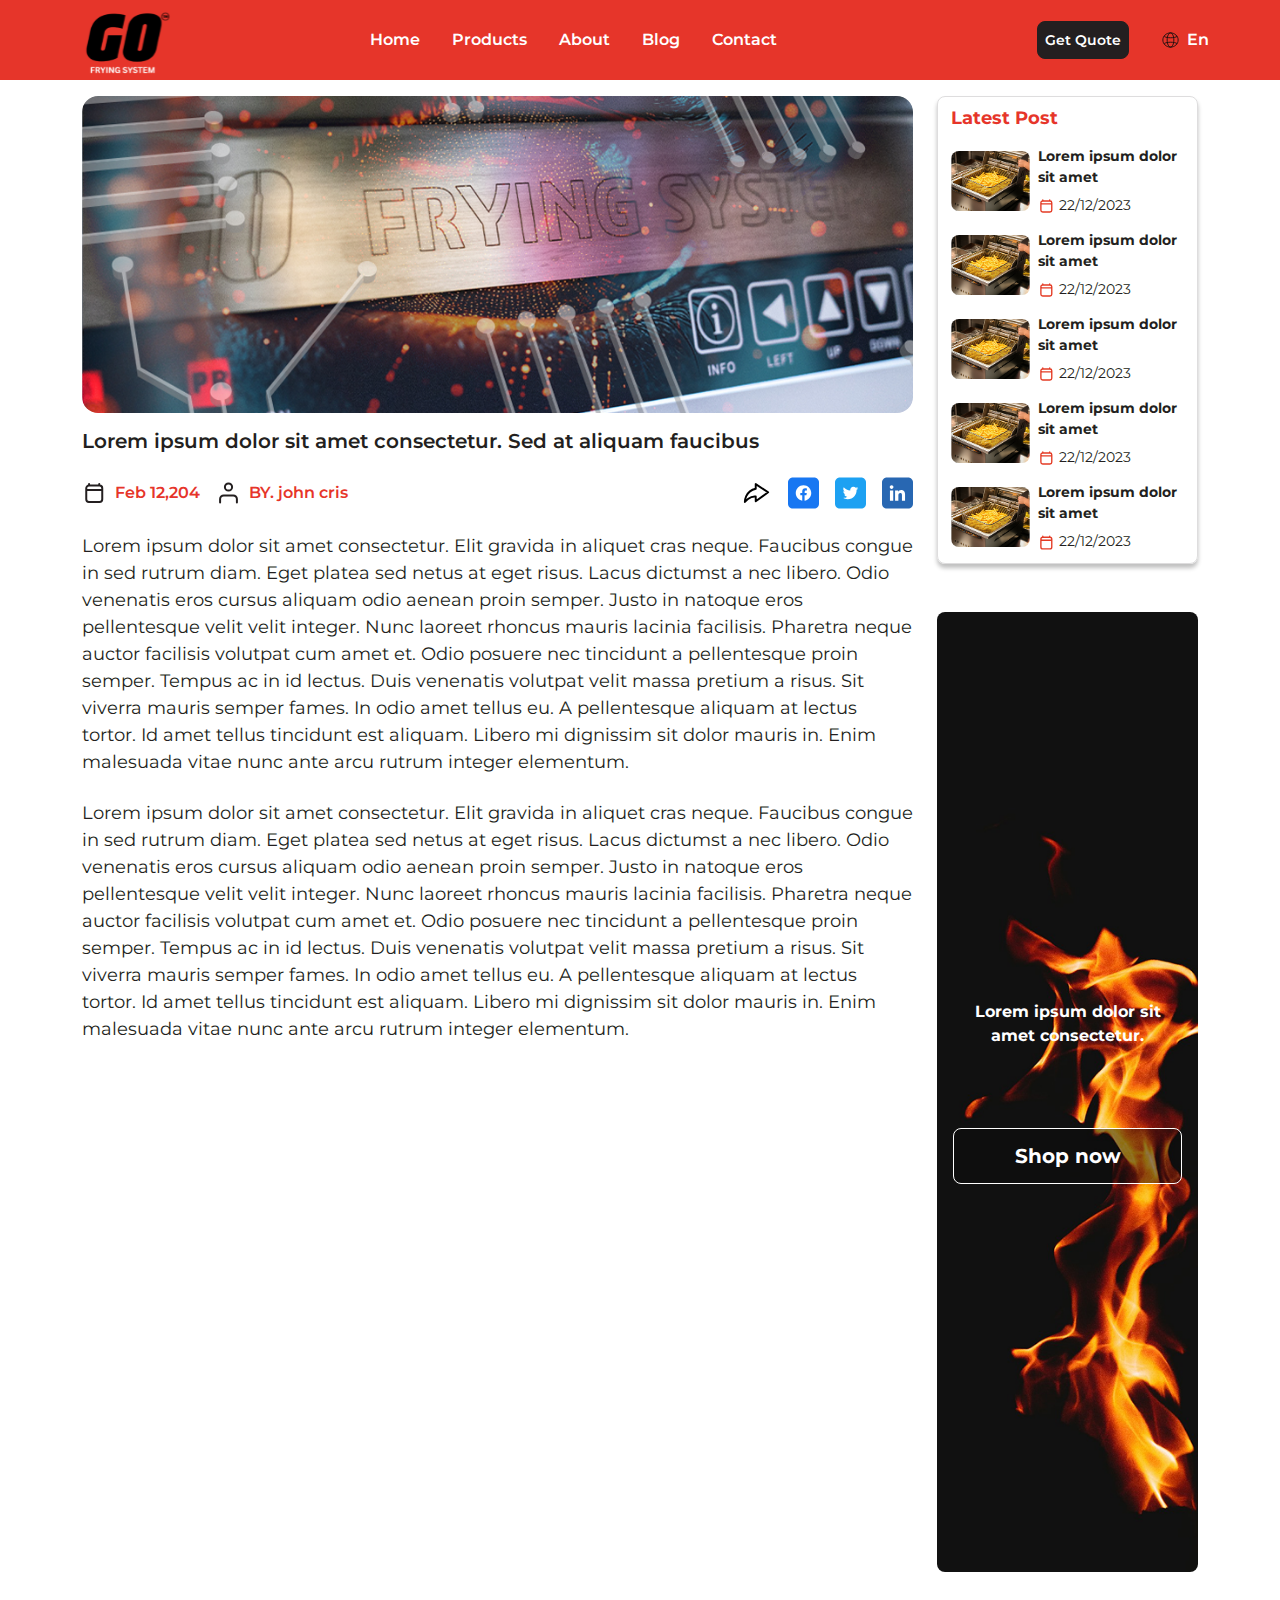
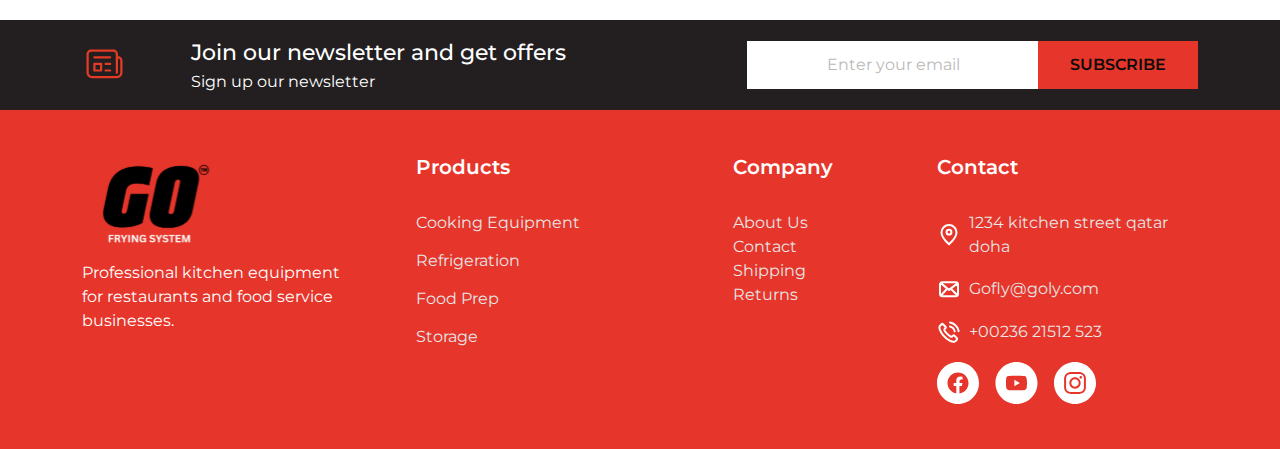
<file: blog-details.html>
<!DOCTYPE html>
<html lang="ar" dir="ltr">
<!--<html lang="ar" dir="rtl">-->

<head>
    <!-- meta tag -->
    <meta charset="utf-8">
    <title>Go Frying</title>
    <meta name="description" content="">
    <!-- responsive tag -->
    <meta http-equiv="x-ua-compatible" content="ie=edge">
    <meta name="viewport" content="width=device-width, initial-scale=1">
    <!-- favicon -->
    <link rel="apple-touch-icon" href="assets/image/fav/fav.png">
    <link rel="shortcut icon" type="image/x-icon" href="assets/image/fav/fav.png">
    <!-- bootstrap v5.3.3 css -->
    <link rel="stylesheet" type="text/css" href="assets/bootstrap/css/bootstrap.min.css">
    <!-- <link rel="stylesheet" type="text/css" href="assets/bootstrap/css/bootstrap.rtl.min.css"> -->
    <!-- AOS animation css -->
    <link rel="stylesheet" type="text/css" href="assets/AOS/aos.css">
    <!--Font-awesome-->
    <link rel="stylesheet" href="https://cdnjs.cloudflare.com/ajax/libs/font-awesome/6.4.2/css/all.min.css" />
    <!-- Swiper Slider css -->
    <link rel="stylesheet" type="text/css" href="assets/swiper/css/swiper-bundle.min.css">
    <!-- style css -->
    <link rel="stylesheet" type="text/css" href="assets/sass/general.css">
    <script src="assets/js/gsap.min.js"></script>
    <!--[if lt IE 9]>
            <script src="https://oss.maxcdn.com/html5shiv/3.7.2/html5shiv.min.js"></script>
            <script src="https://oss.maxcdn.com/respond/1.4.2/respond.min.js"></script>
    <![endif]-->
</head>

<body id="vertical">
    <div id="preloader-background">
        <div id="circle-loader"></div>
        <img id="centre-logo" src="assets/image/logo/logo.svg" alt="logo" />
    </div>
    <!-- ============================================================== -->
    <!-- Header -->
    <!-- ============================================================== -->
    <header data-lenis-prevent class="header" id="header">
        <nav class="navbar container">
            <section class="navbar__left">
                <a href="#" class="brand">
                    <img src="assets/image/logo/logo.svg" alt="brand" />
                </a>
                <div class="burger" id="burger">
                    <span class="burger-line"></span>
                    <span class="burger-line"></span>
                    <span class="burger-line"></span>
                </div>
            </section>
            <section class="navbar__center">
                <span class="overlay"></span>
                <div class="menu" id="menu">
                    <div class="menu__header">
                        <span class="menu__arrow"><i class="fa fa-chevron-left"></i></span>
                        <span class="menu__title"></span>
                    </div>
                    <ul class="menu__inner">
                        <li class="menu__item position-relative"><a href="index.html" class="menu__link active">
                                Home </a>
                        </li>
                        <!---->
                        <li class="menu__item"><a href="product.html" class="menu__link">Products</a></li>
                        <!---->
                        <li class="menu__item"><a href="about.html" class="menu__link">About</a></li>
                        <!---->
                        <li class="menu__item"><a href="blog.html" class="menu__link">Blog</a></li>
                        <!---->
                        <li class="menu__item">
                            <a href="contact.html" class="menu__link">Contact</a>
                        </li>
                        <!---->
                        <li class="menu__item">
                            <a href="quote.html" class="menu__link mobile-screen">
                                get quote
                            </a>
                        </li>
                        <!---->
                        <li class="menu__item">
                            <a href="#" class="menu__link mobile-screen">
                                En
                                <img src="assets/image/icon/lang.svg" alt="icon" />
                            </a>
                        </li>
                    </ul>
                </div>
            </section>
            <section class="navbar__right">
                <a href="quote.html" class="btn btn-dark d-flex align-items-center justify-content-center">get quote</a>
                <a href="#" class="btn btn-language d-flex gap-2 align-items-center">
                    <img src="assets/image/icon/lang.svg" alt="icon" />
                    <span>En</span>
                </a>
            </section>
        </nav>
    </header>
    <!-- ============================================================== -->
    <!--Blog pages-->
    <!-- ============================================================== -->
    <section class="blog-section">
        <div class="container">
            <div class="row row-gap-4">
                <div class="col-xxl-9 col-xl-9 col-lg-8 col-md-8 col-sm-12">
                    <div class="blog-card">
                        <div class="blog-card-header overflow-hidden mb-3">
                            <img class="img-fluid w-100" src="assets/image/banner/blog.png" alt="image" />
                        </div>
                        <div class="blog-card-body d-flex flex-column row-gap-4">
                            <h5>
                                <a href="blog-details.html">
                                    Lorem ipsum dolor sit amet consectetur. Sed at aliquam faucibus
                                </a>
                            </h5>
                            <div class="d-flex align-items-center justify-content-between column-gap-3 row-gap-3 flex-wrap">
                                <ul class="d-flex list-info flex-wrap align-items-center row-gap-3 column-gap-3">
                                    <li class="d-flex align-items-center gap-2">
                                        <img src="assets/image/icon/calendar.svg" alt="icon">
                                        <span>Feb 12,204</span>
                                    </li>
                                    <li class="d-flex align-items-center gap-2">
                                        <img src="assets/image/icon/user-profile.svg" alt="icon">
                                        <span>BY. john cris</span>
                                    </li>
                                </ul>
                                <ul class="d-flex social-links flex-wrap align-items-center gap-3">
                                    <li>
                                        <img class="share-icon" src="assets/image/icon/share.svg" alt="icon" />
                                    </li>
                                    <li>
                                        <a href="#">
                                            <img src="assets/image/icon/blue-facebook.svg" alt="icon" />
                                        </a>
                                    </li>
                                    <li>
                                        <a href="#">
                                            <img src="assets/image/icon/twitter.svg" alt="icon" />
                                        </a>
                                    </li>
                                    <li>
                                        <a href="#">
                                            <img src="assets/image/icon/linkedin.svg" alt="icon" />
                                        </a>
                                    </li>
                                </ul>
                            </div>
                            <p>
                                Lorem ipsum dolor sit amet consectetur. Elit gravida in aliquet cras neque. Faucibus
                                congue in sed rutrum diam. Eget platea sed netus at eget risus. Lacus dictumst a nec
                                libero. Odio venenatis eros cursus aliquam odio aenean proin semper. Justo in natoque
                                eros pellentesque velit velit integer. Nunc laoreet rhoncus mauris lacinia facilisis.
                                Pharetra neque auctor facilisis volutpat cum amet et. Odio posuere nec tincidunt a
                                pellentesque proin semper. Tempus ac in id lectus. Duis venenatis volutpat velit massa
                                pretium a risus. Sit viverra mauris semper fames. In odio amet tellus eu. A pellentesque
                                aliquam at lectus tortor. Id amet tellus tincidunt est aliquam. Libero mi dignissim sit
                                dolor mauris in. Enim malesuada vitae nunc ante arcu rutrum integer elementum.
                            </p>
                            <p>
                                Lorem ipsum dolor sit amet consectetur. Elit gravida in aliquet cras neque. Faucibus congue in sed rutrum diam. Eget platea sed netus at eget risus. Lacus dictumst a nec libero. Odio venenatis eros cursus aliquam odio aenean proin semper. Justo in natoque eros pellentesque velit velit integer. Nunc laoreet rhoncus mauris lacinia facilisis. Pharetra neque auctor facilisis volutpat cum amet et. Odio posuere nec tincidunt a pellentesque proin semper. Tempus ac in id lectus. Duis venenatis volutpat velit massa pretium a risus. Sit viverra mauris semper fames. In odio amet tellus eu. A pellentesque aliquam at lectus tortor. Id amet tellus tincidunt est aliquam. Libero mi dignissim sit dolor mauris in. Enim malesuada vitae nunc ante arcu rutrum integer elementum.
                            </p>

                            
                        </div>
                    </div>
                    <!---->
                   
                </div>
                <!---->
                <div class="col-xxl-3 col-xl-3 col-lg-4 col-md-4 col-sm-12">
                    <div class="latest-post">
                        <h5 class="mb-3">Latest Post</h5>
                        <div class="item">
                            <ul class="d-flex align-items-center gap-2">
                                <li>
                                    <img src="assets/image/category/accessories.png" alt="img" />
                                </li>
                                <li>
                                    <a class="d-block text" href="blog-details.html">
                                        Lorem ipsum dolor sit amet
                                    </a>
                                    <span class="d-block date">
                                        <img src="assets/image/icon/calendar.svg" alt="icon" />
                                        22/12/2023
                                    </span>
                                </li>
                            </ul>
                            <ul class="d-flex align-items-center gap-2">
                                <li>
                                    <img src="assets/image/category/accessories.png" alt="img" />
                                </li>
                                <li>
                                    <span class="d-block text">
                                        Lorem ipsum dolor sit amet
                                    </span>
                                    <span class="d-block date">
                                        <img src="assets/image/icon/calendar.svg" alt="icon" />
                                        22/12/2023
                                    </span>
                                </li>
                            </ul>
                            <ul class="d-flex align-items-center gap-2">
                                <li>
                                    <img src="assets/image/category/accessories.png" alt="img" />
                                </li>
                                <li>
                                    <span class="d-block text">
                                        Lorem ipsum dolor sit amet
                                    </span>
                                    <span class="d-block date">
                                        <img src="assets/image/icon/calendar.svg" alt="icon" />
                                        22/12/2023
                                    </span>
                                </li>
                            </ul>
                            <ul class="d-flex align-items-center gap-2">
                                <li>
                                    <img src="assets/image/category/accessories.png" alt="img" />
                                </li>
                                <li>
                                    <span class="d-block text">
                                        Lorem ipsum dolor sit amet
                                    </span>
                                    <span class="d-block date">
                                        <img src="assets/image/icon/calendar.svg" alt="icon" />
                                        22/12/2023
                                    </span>
                                </li>
                            </ul>
                            <ul class="d-flex align-items-center gap-2">
                                <li>
                                    <img src="assets/image/category/accessories.png" alt="img" />
                                </li>
                                <li>
                                    <span class="d-block text">
                                        Lorem ipsum dolor sit amet
                                    </span>
                                    <span class="d-block date">
                                        <img src="assets/image/icon/calendar.svg" alt="icon" />
                                        22/12/2023
                                    </span>
                                </li>
                            </ul>
                        </div>
                    </div>
                    <!---->
                    <div class="offers-banner d-flex flex-column  align-items-center justify-content-center"
                    style="background: url(assets/image/banner/offers.png);">
                        <p>
                            Lorem ipsum dolor sit amet consectetur.
                        </p>
                        <a href="#" class="brn btn-shop w-100 d-flex align-items-center justify-content-center">Shop now</a>
                    </div>
                </div>
            </div>
        </div>
    </section>
    <!-- ============================================================== -->
    <!-- Subscribe Section-->
    <!-- ============================================================== -->
    <section class="subscribe-section">
        <div class="container">
            <div class="row align-items-center row-gap-3">
                <div class="col-lg-7 col-md-12">
                    <div class="subscribe-section-info d-flex flex-wrap align-items-center">
                        <img src="assets/image/icon/subscribe.svg" alt="icon">
                        <div>
                            <p>Join our newsletter and get offers</p>
                            <span class="d-block">Sign up our newsletter</span>
                        </div>
                    </div>
                </div>
                <div class="col-lg-5 col-md-12 d-flex align-items-end flex-column">
                    <div class="input-group  mb-0">
                        <input type="text" class="form-control text-center" placeholder="Enter your email">
                        <button class="btn btn-primary" type="button" id="button-addon2">SUBSCRIBE</button>
                    </div>
                </div>
            </div>
        </div>
    </section>
    <!-- ============================================================== -->
    <!-- Footer -->
    <!-- ============================================================== -->
    <footer>
        <div class="container">
            <div class="row footer-col row-gap-4">
                <div class="col-lg-3">
                    <div class="footer-logo">
                        <a href="index.html" class="d-block brand mb-3">
                            <img src="assets/image/logo/logo.svg" alt="logo" />
                        </a>
                        <p>
                            Professional kitchen equipment for restaurants and food service businesses.
                        </p>
                    </div>
                </div>
                <!---->
                <div class="col-lg-3 col-6 d-flex footer-col-links">
                    <div class="footer-links">
                        <h5 class="footer-subtitle">Products</h5>
                        <ul class="d-flex flex-column">
                            <li>
                                <a href="#">Cooking Equipment</a>
                            </li>
                            <li>
                                <a href="#">Refrigeration</a>
                            </li>
                            <li>
                                <a href="#">Food Prep</a>
                            </li>
                            <li>
                                <a href="#">Storage</a>
                            </li>
                        </ul>
                    </div>
                </div>
                <!---->
                <div class="col-lg-3 col-6 d-flex footer-col-links">
                    <div class="footer-links">
                        <h5 class="footer-subtitle">Company</h5>
                        <ul>
                            <li>
                                <a href="#">About us</a>
                            </li>
                            <li>
                                <a href="#">Contact</a>
                            </li>
                            <li>
                                <a href="#">Shipping</a>
                            </li>
                            <li>
                                <a href="#">Returns</a>
                            </li>
                        </ul>
                    </div>
                </div>
                <!---->
                <div class="col-lg-3">
                    <div class="footer-contat">
                        <h5 class="footer-subtitle">Contact</h5>
                        <div class="item d-flex align-items-center gap-2">
                            <img src="assets/image/icon/location.svg" alt="icon" />
                            <span>1234 kitchen street qatar doha</span>
                        </div>
                        <div class="item d-flex align-items-center gap-2">
                            <img src="assets/image/icon/mail.svg" alt="icon" />
                            <a href="#">Gofly@goly.com</a>
                        </div>
                        <div class="item d-flex align-items-center gap-2">
                            <img src="assets/image/icon/phone-call.svg" alt="icon" />
                            <a href="#">+00236 21512 523</a>
                        </div>
                        <ul class="d-flex align-items-center gap-3">
                            <li>
                                <a href="#">
                                    <img src="assets/image/icon/facebook.svg" alt="icon" />
                                </a>
                            </li>
                            <li>
                                <a href="#">
                                    <img src="assets/image/icon/youtube.svg" alt="icon" />
                                </a>
                            </li>
                            <li>
                                <a href="#">
                                    <img src="assets/image/icon/instagram.svg" alt="icon" />
                                </a>
                            </li>
                        </ul>
                    </div>
                </div>
            </div>
        </div>
    </footer>

    <!-- ============================================================== -->
    <!-- back-to-top -->
    <!-- ============================================================== -->
    <button class="back-to-top" type="button"></button>
    <script src="assets/bootstrap/js/bootstrap.bundle.min.js"></script>
    <script src="https://cdnjs.cloudflare.com/ajax/libs/popper.js/1.14.3/umd/popper.min.js"></script>
    <!--JQuery Js-->
    <script src="assets/jq/jQuery.js"></script>
    <!-- AOS JS -->
    <script src="assets/AOS/aos.js"></script>
    <!--ScrollTrigger-->
    <script src="assets/js/ScrollTrigger.min.js"></script>
    <!--lenis-->
    <script src="assets/js/lenis.js"></script>
    <script src="assets/js/imagesloaded.pkgd.min.js"></script>
    <script src="assets/js/script_lenis.js"></script>
    <!-- Swiper JS -->
    <script src="assets/swiper/js/swiper.min.js"></script>
    <!--Main Js-->
    <script src="assets/js/main.js"></script>
</body>

</html>
</file>
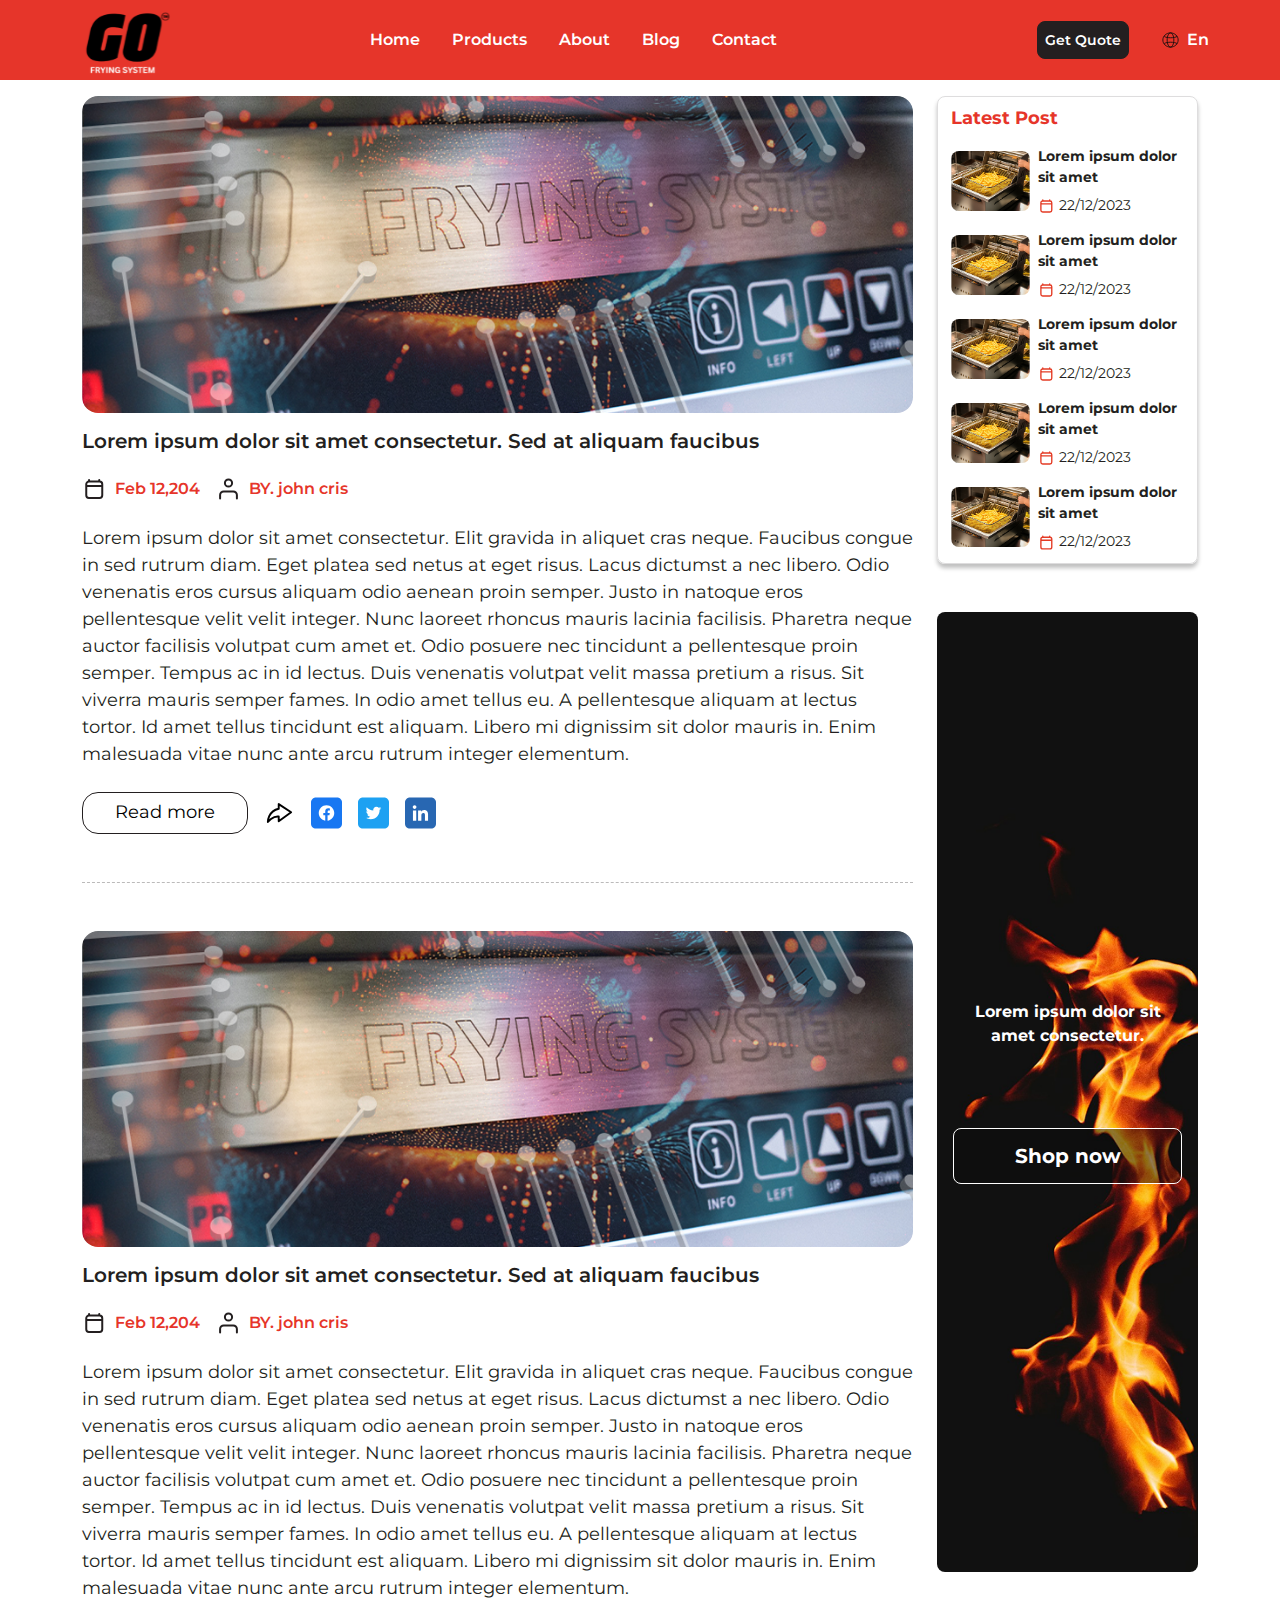
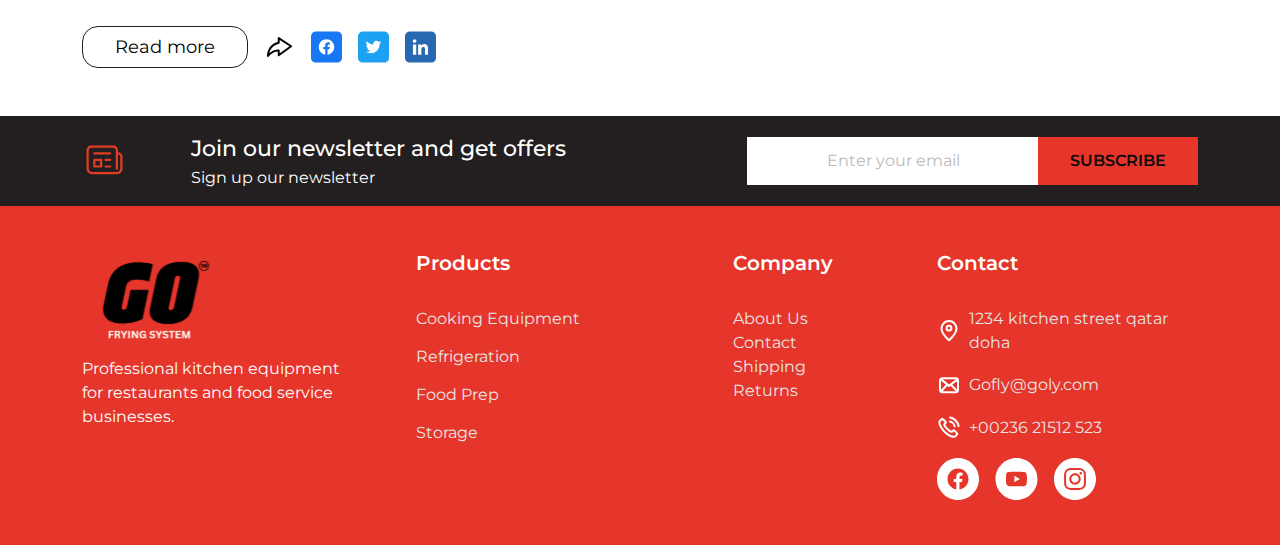
<file: blog.html>
<!DOCTYPE html>
<html lang="ar" dir="ltr">
<!--<html lang="ar" dir="rtl">-->

<head>
    <!-- meta tag -->
    <meta charset="utf-8">
    <title>Go Frying</title>
    <meta name="description" content="">
    <!-- responsive tag -->
    <meta http-equiv="x-ua-compatible" content="ie=edge">
    <meta name="viewport" content="width=device-width, initial-scale=1">
    <!-- favicon -->
    <link rel="apple-touch-icon" href="assets/image/fav/fav.png">
    <link rel="shortcut icon" type="image/x-icon" href="assets/image/fav/fav.png">
    <!-- bootstrap v5.3.3 css -->
    <link rel="stylesheet" type="text/css" href="assets/bootstrap/css/bootstrap.min.css">
    <!-- <link rel="stylesheet" type="text/css" href="assets/bootstrap/css/bootstrap.rtl.min.css"> -->
    <!-- AOS animation css -->
    <link rel="stylesheet" type="text/css" href="assets/AOS/aos.css">
    <!--Font-awesome-->
    <link rel="stylesheet" href="https://cdnjs.cloudflare.com/ajax/libs/font-awesome/6.4.2/css/all.min.css" />
    <!-- Swiper Slider css -->
    <link rel="stylesheet" type="text/css" href="assets/swiper/css/swiper-bundle.min.css">
    <!-- style css -->
    <link rel="stylesheet" type="text/css" href="assets/sass/general.css">
    <script src="assets/js/gsap.min.js"></script>
    <!--[if lt IE 9]>
            <script src="https://oss.maxcdn.com/html5shiv/3.7.2/html5shiv.min.js"></script>
            <script src="https://oss.maxcdn.com/respond/1.4.2/respond.min.js"></script>
    <![endif]-->
</head>

<body id="vertical">
    <div id="preloader-background">
        <div id="circle-loader"></div>
        <img id="centre-logo" src="assets/image/logo/logo.svg" alt="logo" />
    </div>
    <!-- ============================================================== -->
    <!-- Header -->
    <!-- ============================================================== -->
    <header data-lenis-prevent class="header" id="header">
        <nav class="navbar container">
            <section class="navbar__left">
                <a href="#" class="brand">
                    <img src="assets/image/logo/logo.svg" alt="brand" />
                </a>
                <div class="burger" id="burger">
                    <span class="burger-line"></span>
                    <span class="burger-line"></span>
                    <span class="burger-line"></span>
                </div>
            </section>
            <section class="navbar__center">
                <span class="overlay"></span>
                <div class="menu" id="menu">
                    <div class="menu__header">
                        <span class="menu__arrow"><i class="fa fa-chevron-left"></i></span>
                        <span class="menu__title"></span>
                    </div>
                    <ul class="menu__inner">
                        <li class="menu__item position-relative"><a href="index.html" class="menu__link active">
                                Home </a>
                        </li>
                        <!---->
                        <li class="menu__item"><a href="product.html" class="menu__link">Products</a></li>
                        <!---->
                        <li class="menu__item"><a href="about.html" class="menu__link">About</a></li>
                        <!---->
                        <li class="menu__item"><a href="blog.html" class="menu__link">Blog</a></li>
                        <!---->
                        <li class="menu__item">
                            <a href="contact.html" class="menu__link">Contact</a>
                        </li>
                        <!---->
                        <li class="menu__item">
                            <a href="quote.html" class="menu__link mobile-screen">
                                get quote
                            </a>
                        </li>
                        <!---->
                        <li class="menu__item">
                            <a href="#" class="menu__link mobile-screen">
                                En
                                <img src="assets/image/icon/lang.svg" alt="icon" />
                            </a>
                        </li>
                    </ul>
                </div>
            </section>
            <section class="navbar__right">
                <a href="quote.html" class="btn btn-dark d-flex align-items-center justify-content-center">get quote</a>
                <a href="#" class="btn btn-language d-flex gap-2 align-items-center">
                    <img src="assets/image/icon/lang.svg" alt="icon" />
                    <span>En</span>
                </a>
            </section>
        </nav>
    </header>
    <!-- ============================================================== -->
    <!--Blog pages-->
    <!-- ============================================================== -->
    <section class="blog-section">
        <div class="container">
            <div class="row row-gap-4">
                <div class="col-xxl-9 col-xl-9 col-lg-8 col-md-8 col-sm-12">
                    <div class="blog-card">
                        <div class="blog-card-header overflow-hidden mb-3">
                            <img class="img-fluid w-100" src="assets/image/banner/blog.png" alt="image" />
                        </div>
                        <div class="blog-card-body d-flex flex-column row-gap-4">
                            <h5>
                                <a href="blog-details.html">
                                    Lorem ipsum dolor sit amet consectetur. Sed at aliquam faucibus
                                </a>
                            </h5>
                            <ul class="d-flex list-info flex-wrap align-items-center row-gap-3 column-gap-3">
                                <li class="d-flex align-items-center gap-2">
                                    <img src="assets/image/icon/calendar.svg" alt="icon">
                                    <span>Feb 12,204</span>
                                </li>
                                <li class="d-flex align-items-center gap-2">
                                    <img src="assets/image/icon/user-profile.svg" alt="icon">
                                    <span>BY. john cris</span>
                                </li>
                            </ul>
                            <p>
                                Lorem ipsum dolor sit amet consectetur. Elit gravida in aliquet cras neque. Faucibus
                                congue in sed rutrum diam. Eget platea sed netus at eget risus. Lacus dictumst a nec
                                libero. Odio venenatis eros cursus aliquam odio aenean proin semper. Justo in natoque
                                eros pellentesque velit velit integer. Nunc laoreet rhoncus mauris lacinia facilisis.
                                Pharetra neque auctor facilisis volutpat cum amet et. Odio posuere nec tincidunt a
                                pellentesque proin semper. Tempus ac in id lectus. Duis venenatis volutpat velit massa
                                pretium a risus. Sit viverra mauris semper fames. In odio amet tellus eu. A pellentesque
                                aliquam at lectus tortor. Id amet tellus tincidunt est aliquam. Libero mi dignissim sit
                                dolor mauris in. Enim malesuada vitae nunc ante arcu rutrum integer elementum.
                            </p>

                            <ul class="d-flex social-links flex-wrap align-items-center gap-3">
                                <li>
                                    <a href="blog-details.html"
                                        class="btn btn-read-more d-flex align-items-center justify-content-center">
                                        Read more
                                    </a>
                                </li>
                                <li>
                                    <img class="share-icon" src="assets/image/icon/share.svg" alt="icon" />
                                </li>
                                <li>
                                    <a href="#">
                                        <img src="assets/image/icon/blue-facebook.svg" alt="icon" />
                                    </a>
                                </li>
                                <li>
                                    <a href="#">
                                        <img src="assets/image/icon/twitter.svg" alt="icon" />
                                    </a>
                                </li>
                                <li>
                                    <a href="#">
                                        <img src="assets/image/icon/linkedin.svg" alt="icon" />
                                    </a>
                                </li>
                            </ul>
                        </div>
                    </div>
                    <!---->
                    <div class="blog-card">
                        <div class="blog-card-header overflow-hidden mb-3">
                            <img class="img-fluid w-100" src="assets/image/banner/blog.png" alt="image" />
                        </div>
                        <div class="blog-card-body d-flex flex-column row-gap-4">
                            <h5>
                                <a href="blog-details.html">
                                    Lorem ipsum dolor sit amet consectetur. Sed at aliquam faucibus
                                </a>
                            </h5>
                            <ul class="d-flex list-info flex-wrap align-items-center row-gap-3 column-gap-3">
                                <li class="d-flex align-items-center gap-2">
                                    <img src="assets/image/icon/calendar.svg" alt="icon">
                                    <span>Feb 12,204</span>
                                </li>
                                <li class="d-flex align-items-center gap-2">
                                    <img src="assets/image/icon/user-profile.svg" alt="icon">
                                    <span>BY. john cris</span>
                                </li>
                            </ul>
                            <p>
                                Lorem ipsum dolor sit amet consectetur. Elit gravida in aliquet cras neque. Faucibus
                                congue in sed rutrum diam. Eget platea sed netus at eget risus. Lacus dictumst a nec
                                libero. Odio venenatis eros cursus aliquam odio aenean proin semper. Justo in natoque
                                eros pellentesque velit velit integer. Nunc laoreet rhoncus mauris lacinia facilisis.
                                Pharetra neque auctor facilisis volutpat cum amet et. Odio posuere nec tincidunt a
                                pellentesque proin semper. Tempus ac in id lectus. Duis venenatis volutpat velit massa
                                pretium a risus. Sit viverra mauris semper fames. In odio amet tellus eu. A pellentesque
                                aliquam at lectus tortor. Id amet tellus tincidunt est aliquam. Libero mi dignissim sit
                                dolor mauris in. Enim malesuada vitae nunc ante arcu rutrum integer elementum.
                            </p>

                            <ul class="d-flex social-links flex-wrap align-items-center gap-3">
                                <li>
                                    <a href="blog-details.html"
                                        class="btn btn-read-more d-flex align-items-center justify-content-center">
                                        Read more
                                    </a>
                                </li>
                                <li>
                                    <img class="share-icon" src="assets/image/icon/share.svg" alt="icon" />
                                </li>
                                <li>
                                    <a href="#">
                                        <img src="assets/image/icon/blue-facebook.svg" alt="icon" />
                                    </a>
                                </li>
                                <li>
                                    <a href="#">
                                        <img src="assets/image/icon/twitter.svg" alt="icon" />
                                    </a>
                                </li>
                                <li>
                                    <a href="#">
                                        <img src="assets/image/icon/linkedin.svg" alt="icon" />
                                    </a>
                                </li>
                            </ul>
                        </div>
                    </div>
                </div>
                <!---->
                <div class="col-xxl-3 col-xl-3 col-lg-4 col-md-4 col-sm-12">
                    <div class="latest-post">
                        <h5 class="mb-3">Latest Post</h5>
                        <div class="item">
                            <ul class="d-flex align-items-center gap-2">
                                <li>
                                    <img src="assets/image/category/accessories.png" alt="img" />
                                </li>
                                <li>
                                    <a class="d-block text" href="blog-details.html">
                                        Lorem ipsum dolor sit amet
                                    </a>
                                    <span class="d-block date">
                                        <img src="assets/image/icon/calendar.svg" alt="icon" />
                                        22/12/2023
                                    </span>
                                </li>
                            </ul>
                            <ul class="d-flex align-items-center gap-2">
                                <li>
                                    <img src="assets/image/category/accessories.png" alt="img" />
                                </li>
                                <li>
                                    <span class="d-block text">
                                        Lorem ipsum dolor sit amet
                                    </span>
                                    <span class="d-block date">
                                        <img src="assets/image/icon/calendar.svg" alt="icon" />
                                        22/12/2023
                                    </span>
                                </li>
                            </ul>
                            <ul class="d-flex align-items-center gap-2">
                                <li>
                                    <img src="assets/image/category/accessories.png" alt="img" />
                                </li>
                                <li>
                                    <span class="d-block text">
                                        Lorem ipsum dolor sit amet
                                    </span>
                                    <span class="d-block date">
                                        <img src="assets/image/icon/calendar.svg" alt="icon" />
                                        22/12/2023
                                    </span>
                                </li>
                            </ul>
                            <ul class="d-flex align-items-center gap-2">
                                <li>
                                    <img src="assets/image/category/accessories.png" alt="img" />
                                </li>
                                <li>
                                    <span class="d-block text">
                                        Lorem ipsum dolor sit amet
                                    </span>
                                    <span class="d-block date">
                                        <img src="assets/image/icon/calendar.svg" alt="icon" />
                                        22/12/2023
                                    </span>
                                </li>
                            </ul>
                            <ul class="d-flex align-items-center gap-2">
                                <li>
                                    <img src="assets/image/category/accessories.png" alt="img" />
                                </li>
                                <li>
                                    <span class="d-block text">
                                        Lorem ipsum dolor sit amet
                                    </span>
                                    <span class="d-block date">
                                        <img src="assets/image/icon/calendar.svg" alt="icon" />
                                        22/12/2023
                                    </span>
                                </li>
                            </ul>
                        </div>
                    </div>
                    <!---->
                    <div class="offers-banner d-flex flex-column  align-items-center justify-content-center"
                    style="background: url(assets/image/banner/offers.png);">
                        <p>
                            Lorem ipsum dolor sit amet consectetur.
                        </p>
                        <a href="#" class="brn btn-shop w-100 d-flex align-items-center justify-content-center">Shop now</a>
                    </div>
                </div>
            </div>
        </div>
    </section>
    <!-- ============================================================== -->
    <!-- Subscribe Section-->
    <!-- ============================================================== -->
    <section class="subscribe-section">
        <div class="container">
            <div class="row align-items-center row-gap-3">
                <div class="col-lg-7 col-md-12">
                    <div class="subscribe-section-info d-flex flex-wrap align-items-center">
                        <img src="assets/image/icon/subscribe.svg" alt="icon">
                        <div>
                            <p>Join our newsletter and get offers</p>
                            <span class="d-block">Sign up our newsletter</span>
                        </div>
                    </div>
                </div>
                <div class="col-lg-5 col-md-12 d-flex align-items-end flex-column">
                    <div class="input-group  mb-0">
                        <input type="text" class="form-control text-center" placeholder="Enter your email">
                        <button class="btn btn-primary" type="button" id="button-addon2">SUBSCRIBE</button>
                    </div>
                </div>
            </div>
        </div>
    </section>
    <!-- ============================================================== -->
    <!-- Footer -->
    <!-- ============================================================== -->
    <footer>
        <div class="container">
            <div class="row footer-col row-gap-4">
                <div class="col-lg-3">
                    <div class="footer-logo">
                        <a href="index.html" class="d-block brand mb-3">
                            <img src="assets/image/logo/logo.svg" alt="logo" />
                        </a>
                        <p>
                            Professional kitchen equipment for restaurants and food service businesses.
                        </p>
                    </div>
                </div>
                <!---->
                <div class="col-lg-3 col-6 d-flex footer-col-links">
                    <div class="footer-links">
                        <h5 class="footer-subtitle">Products</h5>
                        <ul class="d-flex flex-column">
                            <li>
                                <a href="#">Cooking Equipment</a>
                            </li>
                            <li>
                                <a href="#">Refrigeration</a>
                            </li>
                            <li>
                                <a href="#">Food Prep</a>
                            </li>
                            <li>
                                <a href="#">Storage</a>
                            </li>
                        </ul>
                    </div>
                </div>
                <!---->
                <div class="col-lg-3 col-6 d-flex footer-col-links">
                    <div class="footer-links">
                        <h5 class="footer-subtitle">Company</h5>
                        <ul>
                            <li>
                                <a href="#">About us</a>
                            </li>
                            <li>
                                <a href="#">Contact</a>
                            </li>
                            <li>
                                <a href="#">Shipping</a>
                            </li>
                            <li>
                                <a href="#">Returns</a>
                            </li>
                        </ul>
                    </div>
                </div>
                <!---->
                <div class="col-lg-3">
                    <div class="footer-contat">
                        <h5 class="footer-subtitle">Contact</h5>
                        <div class="item d-flex align-items-center gap-2">
                            <img src="assets/image/icon/location.svg" alt="icon" />
                            <span>1234 kitchen street qatar doha</span>
                        </div>
                        <div class="item d-flex align-items-center gap-2">
                            <img src="assets/image/icon/mail.svg" alt="icon" />
                            <a href="#">Gofly@goly.com</a>
                        </div>
                        <div class="item d-flex align-items-center gap-2">
                            <img src="assets/image/icon/phone-call.svg" alt="icon" />
                            <a href="#">+00236 21512 523</a>
                        </div>
                        <ul class="d-flex align-items-center gap-3">
                            <li>
                                <a href="#">
                                    <img src="assets/image/icon/facebook.svg" alt="icon" />
                                </a>
                            </li>
                            <li>
                                <a href="#">
                                    <img src="assets/image/icon/youtube.svg" alt="icon" />
                                </a>
                            </li>
                            <li>
                                <a href="#">
                                    <img src="assets/image/icon/instagram.svg" alt="icon" />
                                </a>
                            </li>
                        </ul>
                    </div>
                </div>
            </div>
        </div>
    </footer>

    <!-- ============================================================== -->
    <!-- back-to-top -->
    <!-- ============================================================== -->
    <button class="back-to-top" type="button"></button>
    <script src="assets/bootstrap/js/bootstrap.bundle.min.js"></script>
    <script src="https://cdnjs.cloudflare.com/ajax/libs/popper.js/1.14.3/umd/popper.min.js"></script>
    <!--JQuery Js-->
    <script src="assets/jq/jQuery.js"></script>
    <!-- AOS JS -->
    <script src="assets/AOS/aos.js"></script>
    <!--ScrollTrigger-->
    <script src="assets/js/ScrollTrigger.min.js"></script>
    <!--lenis-->
    <script src="assets/js/lenis.js"></script>
    <script src="assets/js/imagesloaded.pkgd.min.js"></script>
    <script src="assets/js/script_lenis.js"></script>
    <!-- Swiper JS -->
    <script src="assets/swiper/js/swiper.min.js"></script>
    <!--Main Js-->
    <script src="assets/js/main.js"></script>
</body>

</html>
</file>
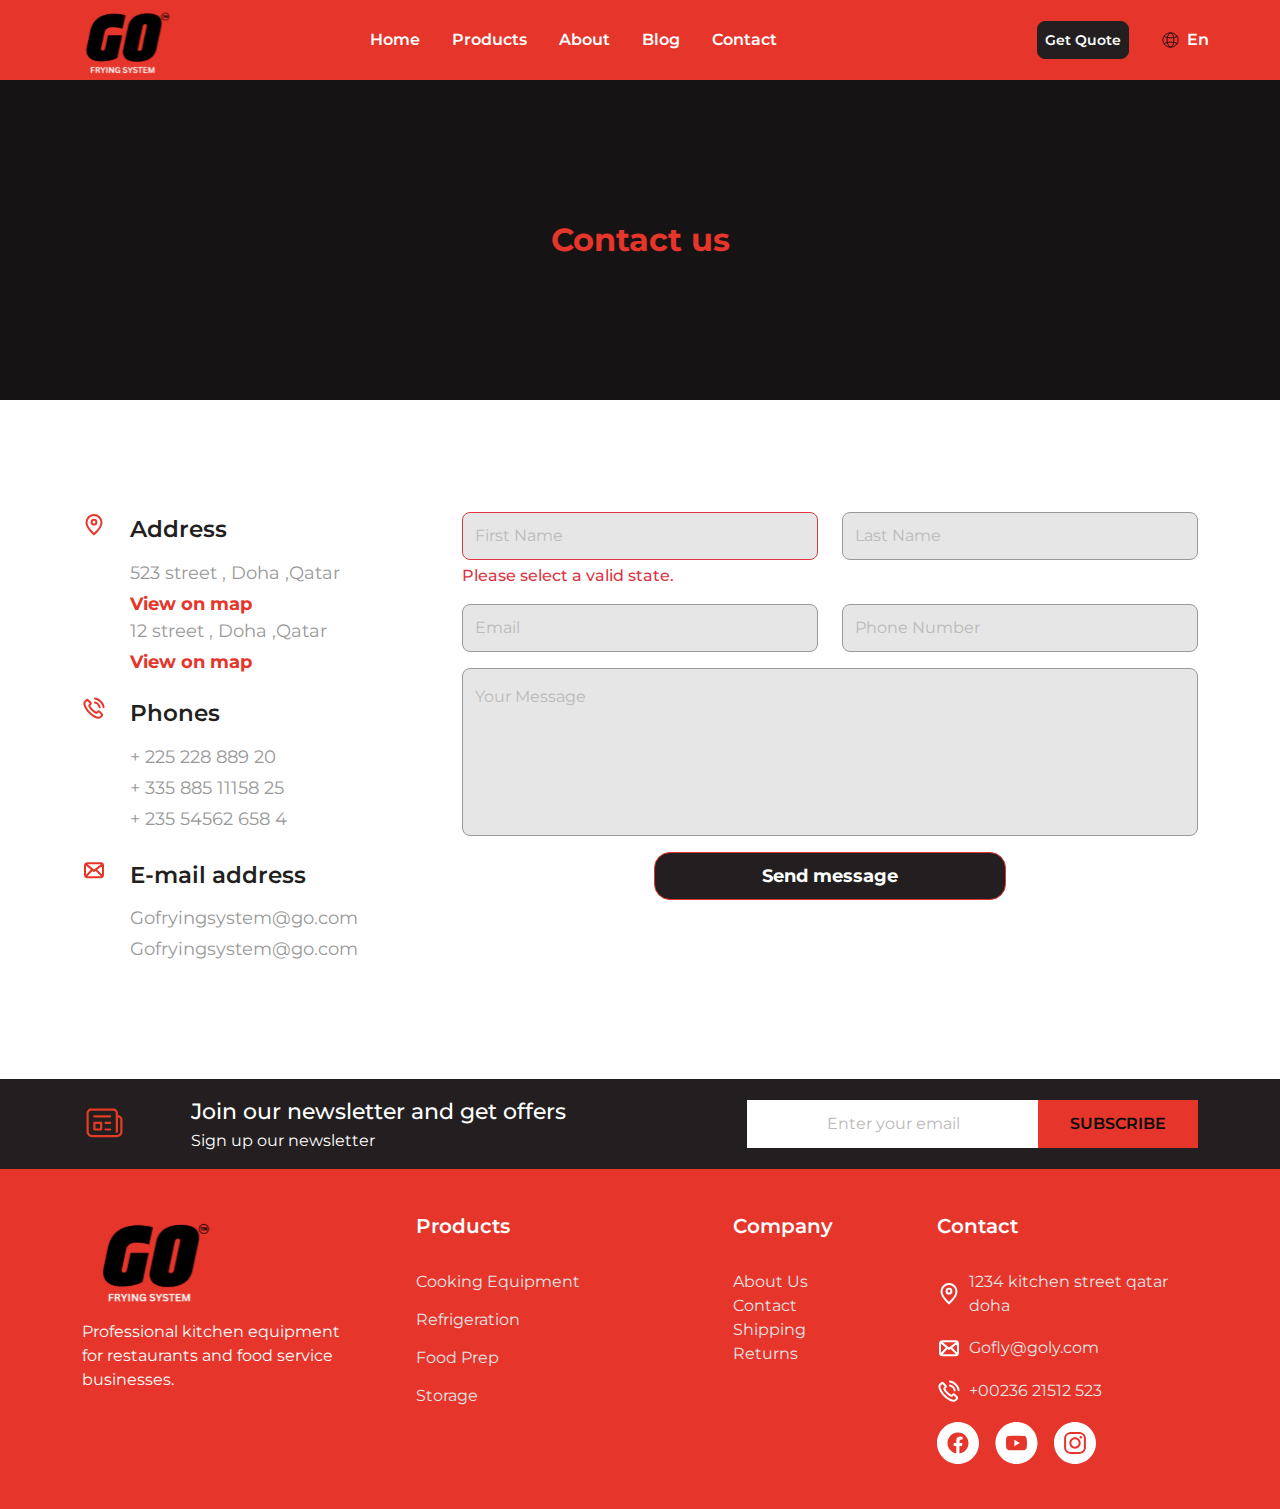
<file: contact.html>
<!DOCTYPE html>
<html lang="ar" dir="ltr">
<!--<html lang="ar" dir="rtl">-->

<head>
    <!-- meta tag -->
    <meta charset="utf-8">
    <title>Go Frying</title>
    <meta name="description" content="">
    <!-- responsive tag -->
    <meta http-equiv="x-ua-compatible" content="ie=edge">
    <meta name="viewport" content="width=device-width, initial-scale=1">
    <!-- favicon -->
    <link rel="apple-touch-icon" href="assets/image/fav/fav.png">
    <link rel="shortcut icon" type="image/x-icon" href="assets/image/fav/fav.png">
    <!-- bootstrap v5.3.3 css -->
    <link rel="stylesheet" type="text/css" href="assets/bootstrap/css/bootstrap.min.css">
    <!-- <link rel="stylesheet" type="text/css" href="assets/bootstrap/css/bootstrap.rtl.min.css"> -->
    <!-- AOS animation css -->
    <link rel="stylesheet" type="text/css" href="assets/AOS/aos.css">
    <!--Font-awesome-->
    <link rel="stylesheet" href="https://cdnjs.cloudflare.com/ajax/libs/font-awesome/6.4.2/css/all.min.css" />
    <!-- Swiper Slider css -->
    <link rel="stylesheet" type="text/css" href="assets/swiper/css/swiper-bundle.min.css">
    <!-- style css -->
    <link rel="stylesheet" type="text/css" href="assets/sass/general.css">
    <script src="assets/js/gsap.min.js"></script>
    <!--[if lt IE 9]>
            <script src="https://oss.maxcdn.com/html5shiv/3.7.2/html5shiv.min.js"></script>
            <script src="https://oss.maxcdn.com/respond/1.4.2/respond.min.js"></script>
    <![endif]-->
</head>

<body id="vertical">
    <div id="preloader-background">
        <div id="circle-loader"></div>
        <img id="centre-logo" src="assets/image/logo/logo.svg" alt="logo" />
    </div>
    <!-- ============================================================== -->
    <!-- Header -->
    <!-- ============================================================== -->
    <header data-lenis-prevent class="header" id="header">
        <nav class="navbar container">
            <section class="navbar__left">
                <a href="#" class="brand">
                    <img src="assets/image/logo/logo.svg" alt="brand" />
                </a>
                <div class="burger" id="burger">
                    <span class="burger-line"></span>
                    <span class="burger-line"></span>
                    <span class="burger-line"></span>
                </div>
            </section>
            <section class="navbar__center">
                <span class="overlay"></span>
                <div class="menu" id="menu">
                    <div class="menu__header">
                        <span class="menu__arrow"><i class="fa fa-chevron-left"></i></span>
                        <span class="menu__title"></span>
                    </div>
                    <ul class="menu__inner">
                        <li class="menu__item position-relative"><a href="index.html" class="menu__link active">
                                Home </a>
                        </li>
                        <!---->
                        <li class="menu__item"><a href="product.html" class="menu__link">Products</a></li>
                        <!---->
                        <li class="menu__item"><a href="about.html" class="menu__link">About</a></li>
                        <!---->
                        <li class="menu__item"><a href="blog.html" class="menu__link">Blog</a></li>
                        <!---->
                        <li class="menu__item">
                            <a href="contact.html" class="menu__link">Contact</a>
                        </li>
                        <!---->
                        <li class="menu__item">
                            <a href="quote.html" class="menu__link mobile-screen">
                                get quote
                            </a>
                        </li>
                        <!---->
                        <li class="menu__item">
                            <a href="#" class="menu__link mobile-screen">
                                En
                                <img src="assets/image/icon/lang.svg" alt="icon" />
                            </a>
                        </li>
                    </ul>
                </div>
            </section>
            <section class="navbar__right">
                <a href="quote.html" class="btn btn-dark d-flex align-items-center justify-content-center">get quote</a>
                <a href="#" class="btn btn-language d-flex gap-2 align-items-center">
                    <img src="assets/image/icon/lang.svg" alt="icon" />
                    <span>En</span>
                </a>
            </section>
        </nav>
    </header>
    <!-- ============================================================== -->
    <!-- intro single page -->
    <!-- ============================================================== -->
    <section class="intro-single-page d-flex flex-column align-items-center justify-content-center">
        <div class="container">
            <div class="intro-single-page-title text-center">
                <h2>Contact us</h2>
            </div>
        </div>
    </section>
    <!-- ============================================================== -->
    <!--contact pages-->
    <!-- ============================================================== -->
    <section class="contact-section">
        <div class="container">
            <div class="row row-gap-3">
                <div class="col-lg-4 col-md-6 col-sm-12">
                    <div class="item">
                        <div class="d-flex align-items-baseline gap-4">
                            <img src="assets/image/icon/location.svg" alt="icon">
                            <div class="text">
                                <h4>Address</h4>
                                <span class="d-block">
                                    <a href="#">
                                        523 street , Doha ,Qatar
                                    </a>
                                </span>
                                <a href="#" class="link">View on map</a>
                                <span class="d-block">
                                    <a href="#">12 street , Doha ,Qatar</a>
                                </span>
                                <a href="#">View on map</a>
                            </div>

                        </div>
                    </div>
                    <div class="item">
                        <div class="d-flex align-items-baseline gap-4">
                            <img src="assets/image/icon/phone-call.svg" alt="icon">
                            <div class="text">
                                <h4>Phones</h4>
                                <span class="d-block">
                                    <a href="#">
                                        + 225 228 889 20
                                    </a>
                                </span>
                                <span class="d-block">
                                    <a href="#">
                                        + 335 885 11158 25
                                    </a>
                                </span>
                                <span class="d-block">
                                    <a href="#">
                                        + 235 54562 658 4
                                    </a>
                                </span>
                            </div>

                        </div>
                    </div>
                    <div class="item">
                        <div class="d-flex align-items-baseline gap-4">
                            <img src="assets/image/icon/mail.svg" alt="icon">
                            <div class="text">
                                <h4>E-mail address</h4>
                                <span class="d-block">
                                    <a href="#">
                                        Gofryingsystem@go.com
                                    </a>
                                </span>
                                <span class="d-block">
                                    <a href="#">
                                        Gofryingsystem@go.com
                                    </a>
                                </span>
                            </div>

                        </div>

                    </div>
                </div>
                <!---->
                <div class="col-lg-8 col-md-6 col-sm-12">
                    <div class="row row-gap-3">
                        <div class="col-lg-6 col-md-12">
                            <div class="form-item mb-0">
                                <input type="text" class="form-control is-invalid d-flex align-items-center" placeholder="First Name">
                                <div  class="invalid-feedback">
                                    Please select a valid state.
                                </div>
                            </div>
                        </div>
                        <div class="col-lg-6 col-md-12">
                            <div class="form-item mb-0">
                                <input type="text" class="form-control d-flex align-items-center" placeholder="Last Name">
                            </div>
                        </div>
                        <div class="col-lg-6 col-md-12">
                            <div class="form-item mb-0">
                                <input type="email" class="form-control d-flex align-items-center" placeholder="Email">
                            </div>
                        </div>
                        <div class="col-lg-6 col-md-12">
                            <div class="form-item mb-0">
                                <input type="text" class="form-control d-flex align-items-center" placeholder="Phone number">
                            </div>
                        </div>
                        <div class="col-lg-12 col-md-12">
                            <div class="form-item mb-0">
                                <textarea class="form-control" placeholder="Your Message"  rows="6"></textarea>
                            </div>
                        </div>
                        <div class="col-12 d-flex align-items-center justify-content-center">
                            <a href="#" class="btn btn-send d-flex align-items-center justify-content-center">Send message</a>
                        </div>
                    </div>
                </div>
            </div>
        </div>
    </section>
    <!-- ============================================================== -->
    <!-- Subscribe Section-->
    <!-- ============================================================== -->
    <section class="subscribe-section">
        <div class="container">
            <div class="row align-items-center row-gap-3">
                <div class="col-lg-7 col-md-12">
                    <div class="subscribe-section-info d-flex flex-wrap align-items-center">
                        <img src="assets/image/icon/subscribe.svg" alt="icon">
                        <div>
                            <p>Join our newsletter and get offers</p>
                            <span class="d-block">Sign up our newsletter</span>
                        </div>
                    </div>
                </div>
                <div class="col-lg-5 col-md-12 d-flex align-items-end flex-column">
                    <div class="input-group  mb-0">
                        <input type="text" class="form-control text-center" placeholder="Enter your email">
                        <button class="btn btn-primary" type="button" id="button-addon2">SUBSCRIBE</button>
                    </div>
                </div>
            </div>
        </div>
    </section>
    <!-- ============================================================== -->
    <!-- Footer -->
    <!-- ============================================================== -->
    <footer>
        <div class="container">
            <div class="row footer-col row-gap-4">
                <div class="col-lg-3">
                    <div class="footer-logo">
                        <a href="index.html" class="d-block brand mb-3">
                            <img src="assets/image/logo/logo.svg" alt="logo" />
                        </a>
                        <p>
                            Professional kitchen equipment for restaurants and food service businesses.
                        </p>
                    </div>
                </div>
                <!---->
                <div class="col-lg-3 col-6 d-flex footer-col-links">
                    <div class="footer-links">
                        <h5 class="footer-subtitle">Products</h5>
                        <ul class="d-flex flex-column">
                            <li>
                                <a href="#">Cooking Equipment</a>
                            </li>
                            <li>
                                <a href="#">Refrigeration</a>
                            </li>
                            <li>
                                <a href="#">Food Prep</a>
                            </li>
                            <li>
                                <a href="#">Storage</a>
                            </li>
                        </ul>
                    </div>
                </div>
                <!---->
                <div class="col-lg-3 col-6 d-flex footer-col-links">
                    <div class="footer-links">
                        <h5 class="footer-subtitle">Company</h5>
                        <ul>
                            <li>
                                <a href="#">About us</a>
                            </li>
                            <li>
                                <a href="#">Contact</a>
                            </li>
                            <li>
                                <a href="#">Shipping</a>
                            </li>
                            <li>
                                <a href="#">Returns</a>
                            </li>
                        </ul>
                    </div>
                </div>
                <!---->
                <div class="col-lg-3">
                    <div class="footer-contat">
                        <h5 class="footer-subtitle">Contact</h5>
                        <div class="item d-flex align-items-center gap-2">
                            <img src="assets/image/icon/location.svg" alt="icon" />
                            <span>1234 kitchen street qatar doha</span>
                        </div>
                        <div class="item d-flex align-items-center gap-2">
                            <img src="assets/image/icon/mail.svg" alt="icon" />
                            <a href="#">Gofly@goly.com</a>
                        </div>
                        <div class="item d-flex align-items-center gap-2">
                            <img src="assets/image/icon/phone-call.svg" alt="icon" />
                            <a href="#">+00236 21512 523</a>
                        </div>
                        <ul class="d-flex align-items-center gap-3">
                            <li>
                                <a href="#">
                                    <img src="assets/image/icon/facebook.svg" alt="icon" />
                                </a>
                            </li>
                            <li>
                                <a href="#">
                                    <img src="assets/image/icon/youtube.svg" alt="icon" />
                                </a>
                            </li>
                            <li>
                                <a href="#">
                                    <img src="assets/image/icon/instagram.svg" alt="icon" />
                                </a>
                            </li>
                        </ul>
                    </div>
                </div>
            </div>
        </div>
    </footer>

    <!-- ============================================================== -->
    <!-- back-to-top -->
    <!-- ============================================================== -->
    <button class="back-to-top" type="button"></button>
    <script src="assets/bootstrap/js/bootstrap.bundle.min.js"></script>
    <script src="https://cdnjs.cloudflare.com/ajax/libs/popper.js/1.14.3/umd/popper.min.js"></script>
    <!--JQuery Js-->
    <script src="assets/jq/jQuery.js"></script>
    <!-- AOS JS -->
    <script src="assets/AOS/aos.js"></script>
    <!--ScrollTrigger-->
    <script src="assets/js/ScrollTrigger.min.js"></script>
    <!--lenis-->
    <script src="assets/js/lenis.js"></script>
    <script src="assets/js/imagesloaded.pkgd.min.js"></script>
    <script src="assets/js/script_lenis.js"></script>
    <!-- Swiper JS -->
    <script src="assets/swiper/js/swiper.min.js"></script>
    <!--Main Js-->
    <script src="assets/js/main.js"></script>
</body>

</html>
</file>
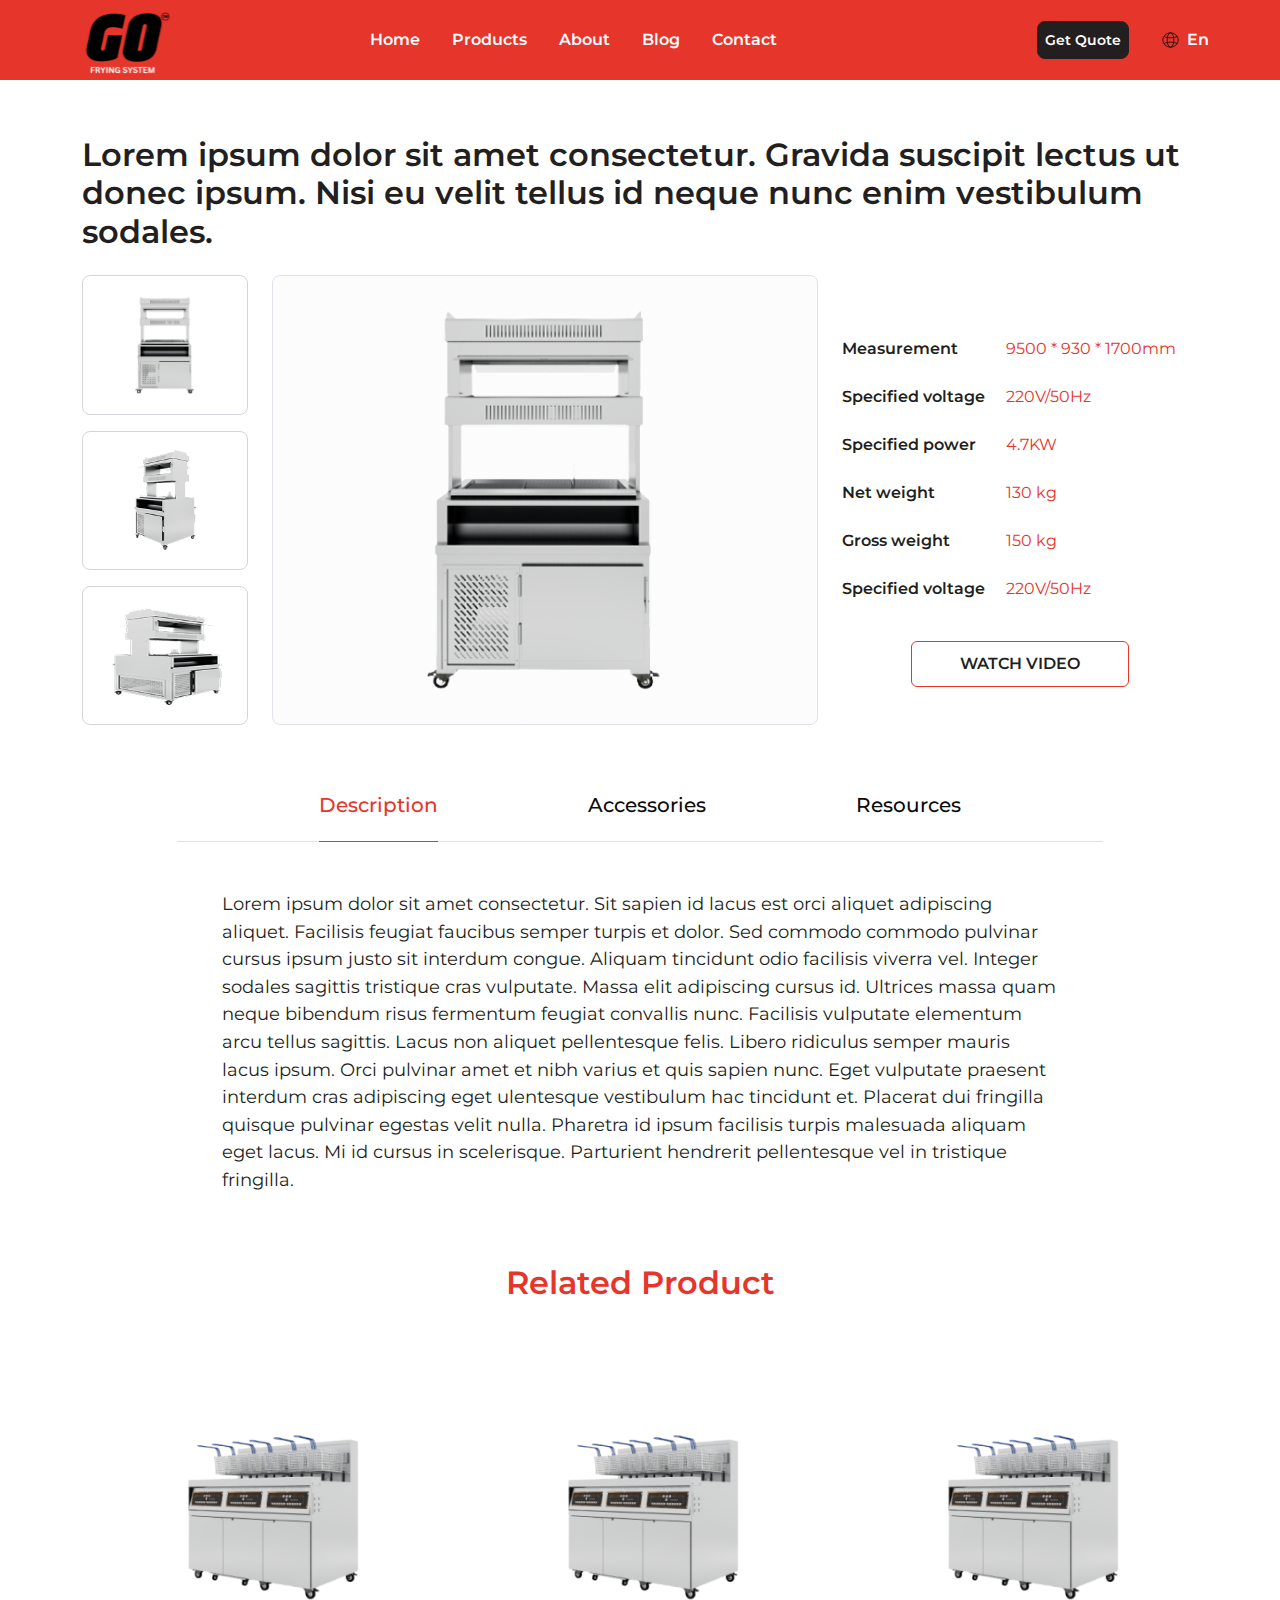
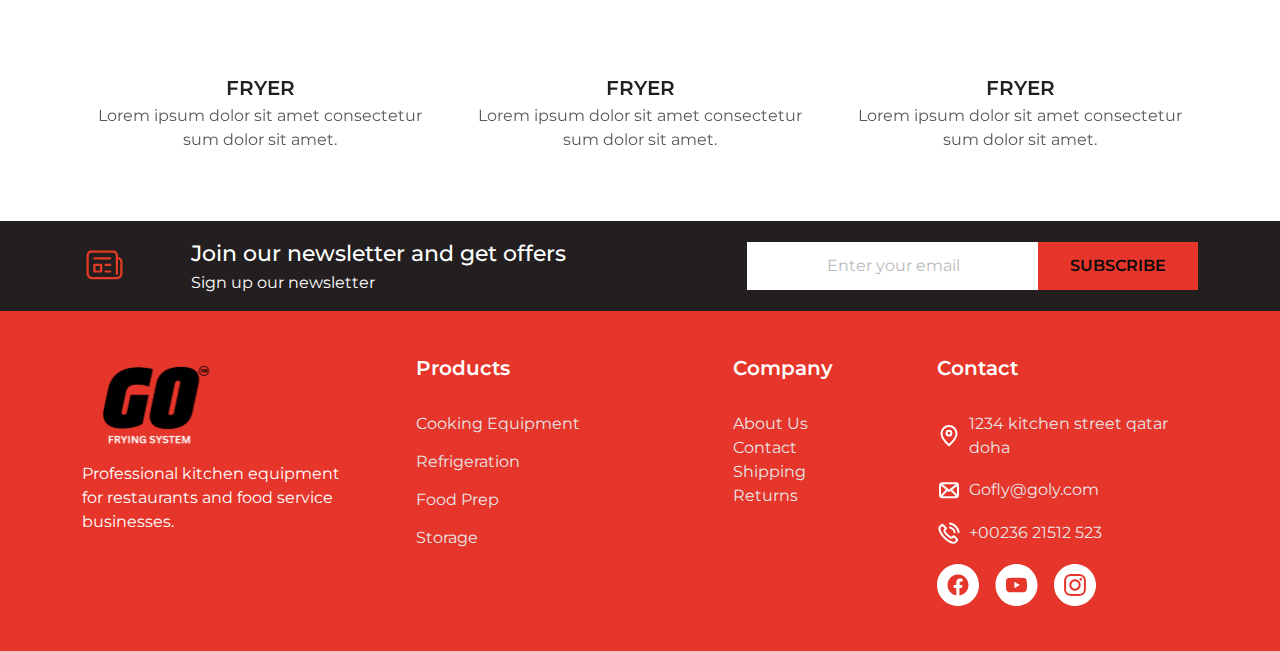
<file: product-details.html>
<!DOCTYPE html>
<html lang="ar" dir="ltr">
<!--<html lang="ar" dir="rtl">-->

<head>
    <!-- meta tag -->
    <meta charset="utf-8">
    <title>Go Frying</title>
    <meta name="description" content="">
    <!-- responsive tag -->
    <meta http-equiv="x-ua-compatible" content="ie=edge">
    <meta name="viewport" content="width=device-width, initial-scale=1">
    <!-- favicon -->
    <link rel="apple-touch-icon" href="assets/image/fav/fav.png">
    <link rel="shortcut icon" type="image/x-icon" href="assets/image/fav/fav.png">
    <!-- bootstrap v5.3.3 css -->
    <link rel="stylesheet" type="text/css" href="assets/bootstrap/css/bootstrap.min.css">
    <!-- <link rel="stylesheet" type="text/css" href="assets/bootstrap/css/bootstrap.rtl.min.css"> -->
    <!-- AOS animation css -->
    <link rel="stylesheet" type="text/css" href="assets/AOS/aos.css">
    <!--Font-awesome-->
    <link rel="stylesheet" href="https://cdnjs.cloudflare.com/ajax/libs/font-awesome/6.4.2/css/all.min.css" />
    <!-- Swiper Slider css -->
    <link rel="stylesheet" type="text/css" href="assets/swiper/css/swiper-bundle.min.css">
    <!-- style css -->
    <link rel="stylesheet" type="text/css" href="assets/sass/general.css">
    <script src="assets/js/gsap.min.js"></script>
    <!--[if lt IE 9]>
            <script src="https://oss.maxcdn.com/html5shiv/3.7.2/html5shiv.min.js"></script>
            <script src="https://oss.maxcdn.com/respond/1.4.2/respond.min.js"></script>
    <![endif]-->
</head>

<body id="vertical">
    <div id="preloader-background">
        <div id="circle-loader"></div>
        <img id="centre-logo" src="assets/image/logo/logo.svg" alt="logo" />
    </div>
    <!-- ============================================================== -->
    <!-- Header -->
    <!-- ============================================================== -->
    <header data-lenis-prevent class="header" id="header">
        <nav class="navbar container">
            <section class="navbar__left">
                <a href="#" class="brand">
                    <img src="assets/image/logo/logo.svg" alt="brand" />
                </a>
                <div class="burger" id="burger">
                    <span class="burger-line"></span>
                    <span class="burger-line"></span>
                    <span class="burger-line"></span>
                </div>
            </section>
            <section class="navbar__center">
                <span class="overlay"></span>
                <div class="menu" id="menu">
                    <div class="menu__header">
                        <span class="menu__arrow"><i class="fa fa-chevron-left"></i></span>
                        <span class="menu__title"></span>
                    </div>
                    <ul class="menu__inner">
                        <li class="menu__item position-relative"><a href="index.html" class="menu__link active">
                                Home </a>
                        </li>
                        <!---->
                        <li class="menu__item"><a href="product.html" class="menu__link">Products</a></li>
                        <!---->
                        <li class="menu__item"><a href="about.html" class="menu__link">About</a></li>
                        <!---->
                        <li class="menu__item"><a href="blog.html" class="menu__link">Blog</a></li>
                        <!---->
                        <li class="menu__item">
                            <a href="contact.html" class="menu__link">Contact</a>
                        </li>
                        <!---->
                        <li class="menu__item">
                            <a href="quote.html" class="menu__link mobile-screen">
                                get quote
                            </a>
                        </li>
                        <!---->
                        <li class="menu__item">
                            <a href="#" class="menu__link mobile-screen">
                                En
                                <img src="assets/image/icon/lang.svg" alt="icon" />
                            </a>
                        </li>
                    </ul>
                </div>
            </section>
            <section class="navbar__right">
                <a href="quote.html" class="btn btn-dark d-flex align-items-center justify-content-center">get quote</a>
                <a href="#" class="btn btn-language d-flex gap-2 align-items-center">
                    <img src="assets/image/icon/lang.svg" alt="icon" />
                    <span>En</span>
                </a>
            </section>
        </nav>
    </header>
    <!-- ============================================================== -->
    <!-- Product Details -->
    <!-- ============================================================== -->
    <section class="all-details-product">
        <div class="container">
            <h4 class="title-product-section mb-4">
                Lorem ipsum dolor sit amet consectetur. Gravida suscipit lectus ut donec ipsum. Nisi eu velit tellus id
                neque nunc enim vestibulum sodales.
            </h4>
            <div class="row align-items-center">
                <div class="col-xxl-8 col-xl-8 col-lg-7 col-md-12">
                    <div class="h-100">
                      <div class="row">
                        <div class="col-xxl-3 col-xl-3 col-lg-3 col-md-4 col-4">
                            <div thumbsSlider="" class="swiper mySwiper thumbsSlider product-sub-slider">
                                <div class="swiper-wrapper d-block">
                                    <div class="swiper-slide d-flex align-items-center justify-content-center">
                                        <div class="swiper-box">
                                            <img class="img-fluid" src="assets/image/category/DMP1.png" alt="image"/>
                                        </div>
                                    </div>
                                    <!---->
                                    <div class="swiper-slide d-flex align-items-center justify-content-center">
                                        <div class="swiper-box">
                                            <img class="img-fluid" src="assets/image/category/DMP2.png" alt="image"/>
                                        </div>
                                    </div>
                                    <!---->
                                    <div class="swiper-slide d-flex align-items-center justify-content-center">
                                        <div class="swiper-box">
                                            <img class="img-fluid" src="assets/image/category/DMP3.png" alt="image"/>
                                        </div>
                                    </div>
                                    <!---->
                                    <div class="swiper-slide d-flex align-items-center justify-content-center">
                                        <div class="swiper-box">
                                            <img class="img-fluid" src="assets/image/category/DMP3.png" alt="image"/>
                                        </div>
                                    </div>
                                </div>
                            </div>
                        </div>
                        <div class="col-xxl-9 col-xl-9 col-lg-9 col-md-8 col-8">
                            <div class="swiper mySwiper2 product-details-slider">
                                <div class="swiper-wrapper">
                                    <div class="swiper-slide">
                                        <div class="swiper-main-box d-flex align-items-center justify-content-center">
                                            <img class="img-fluid" src="assets/image/category/DMP1.png" alt="image"/>
                                        </div>
                                    </div>
                                    <!---->
                                    <div class="swiper-slide">
                                        <div class="swiper-main-box d-flex align-items-center justify-content-center">
                                            <img class="img-fluid" src="assets/image/category/DMP2.png" alt="image"/>
                                        </div>
                                    </div>
                                    <!---->
                                    <div class="swiper-slide">
                                        <div class="swiper-main-box d-flex align-items-center justify-content-center">
                                            <img class="img-fluid" src="assets/image/category/DMP3.png" alt="image"/>
                                        </div>
                                    </div>
                                    <!---->
                                    <div class="swiper-slide">
                                        <div class="swiper-main-box d-flex align-items-center justify-content-center">
                                            <img class="img-fluid" src="assets/image/category/DMP3.png" alt="image"/>
                                        </div>
                                    </div>
                                </div>
                            </div>
                        </div>
                      </div>
                    </div>
                </div>
                <!---->
                <div class="col-xxl-4 col-xl-4 col-lg-5 col-md-12">
                    <div class="prodect-choosen-info h-100">
                        <table class="table">
                            <tbody>
                              <tr>
                                <td class="key">Measurement</td>
                                <td class="value">9500 * 930 * 1700mm</td>
                              </tr>
                              <tr>
                                <td class="key">Specified voltage</td>
                                <td class="value">220V/50Hz</td>
                              </tr>
                              <tr>
                                <td class="key">Specified power</td>
                                <td class="value">4.7KW</td>
                              </tr>
                              <tr>
                                <td class="key">Net weight </td>
                                <td class="value">130  kg</td>
                              </tr>
                              <tr>
                                <td class="key">Gross weight</td>
                                <td class="value">150 kg</td>
                              </tr>
                              <tr>
                                <td class="key">Specified voltage</td>
                                <td class="value">220V/50Hz</td>
                              </tr>
                            </tbody>
                        </table>
                        <div class="watch-video d-flex align-items-center justify-content-center">
                            <a href="#" class="btn btn-outline-primary d-flex align-items-center justify-content-center">Watch VIDEO</a>
                        </div>
                    </div>
                </div>
            </div>
        </div>
    </section>
    <!-- ============================================================== -->
    <!-- taps -->
    <!-- ============================================================== -->
    <section class="product-details-taps">
        <div class="container">
            <div class="row justify-content-center">
                <div class="col-lg-10 col-md-12">
                    <nav class="taps-nav">
                        <div class="nav nav-tabs justify-content-evenly row-gap-2 column-gap-2" id="nav-tab" role="tablist">
                            <button class="nav-link active" id="nav-one-tab" data-bs-toggle="tab"
                                data-bs-target="#nav-one" type="button" role="tab" aria-controls="nav-one"
                                aria-selected="true">description</button>
                            <button class="nav-link" id="nav-two-tab" data-bs-toggle="tab" data-bs-target="#nav-two"
                                type="button" role="tab" aria-controls="nav-two"
                                aria-selected="false">accessories</button>
                            <button class="nav-link" id="nav-three-tab" data-bs-toggle="tab" data-bs-target="#nav-three"
                                type="button" role="tab" aria-controls="nav-three"
                                aria-selected="false">resources</button>
                        </div>
                    </nav>
                </div>
                <div class="col-12">
                    <div class="tab-content mt-5" id="nav-tabContent">
                        <div class="tab-pane fade show active" id="nav-one" role="tabpanel"
                            aria-labelledby="nav-one-tab">
                            <div class="description">
                                <p>
                                    Lorem ipsum dolor sit amet consectetur. Sit sapien id lacus est orci aliquet
                                    adipiscing aliquet. Facilisis feugiat faucibus semper turpis et dolor. Sed commodo
                                    commodo pulvinar cursus ipsum justo sit interdum congue. Aliquam tincidunt odio
                                    facilisis viverra vel. Integer sodales sagittis tristique cras vulputate. Massa elit
                                    adipiscing cursus id. Ultrices massa quam neque bibendum risus fermentum feugiat
                                    convallis nunc. Facilisis vulputate elementum
                                    arcu tellus sagittis. Lacus non aliquet pellentesque felis. Libero ridiculus semper
                                    mauris lacus ipsum. Orci pulvinar amet et nibh varius et quis sapien nunc. Eget
                                    vulputate praesent interdum cras adipiscing
                                    eget ulentesque vestibulum hac tincidunt et. Placerat dui fringilla quisque pulvinar
                                    egestas velit nulla. Pharetra id ipsum facilisis turpis malesuada aliquam eget
                                    lacus. Mi id cursus in scelerisque. Parturient hendrerit pellentesque vel in
                                    tristique fringilla.
                                </p>
                            </div>
                        </div>
                        <!---->
                        <div class="tab-pane fade" id="nav-two" role="tabpanel" aria-labelledby="nav-two-tab">
                            <div class="row row-gap-1">
                                <div class="col-lg col-md-6 col-sm-12">
                                    <div class="item-caterory h-100">
                                        <div class="image-part mb-1">
                                            <img class="img-fluid w-100 h-100"
                                                src="assets/image/category/accessories.png" alt="image" />
                                        </div>
                                        <div class="text-part">
                                            <p>Lorem ipsum</p>
                                        </div>
                                    </div>
                                </div>
                                <div class="col-xxl col-xl col-lg-3 col-md-6 col-sm-12">
                                    <div class="item-caterory h-100">
                                        <div class="image-part mb-1">
                                            <img class="img-fluid w-100 h-100"
                                                src="assets/image/category/accessories.png" alt="image" />
                                        </div>
                                        <div class="text-part">
                                            <p>Lorem ipsum</p>
                                        </div>
                                    </div>
                                </div>
                                <div class="col-xxl col-xl col-lg-3 col-md-6 col-sm-12">
                                    <div class="item-caterory h-100">
                                        <div class="image-part mb-1">
                                            <img class="img-fluid w-100 h-100"
                                                src="assets/image/category/accessories.png" alt="image" />
                                        </div>
                                        <div class="text-part">
                                            <p>Lorem ipsum</p>
                                        </div>
                                    </div>
                                </div>
                                <div class="col-xxl col-xl col-lg-3 col-md-6 col-sm-12">
                                    <div class="item-caterory h-100">
                                        <div class="image-part mb-1">
                                            <img class="img-fluid w-100 h-100"
                                                src="assets/image/category/accessories.png" alt="image" />
                                        </div>
                                        <div class="text-part">
                                            <p>Lorem ipsum</p>
                                        </div>
                                    </div>
                                </div>
                                <div class="col-xxl col-xl col-lg-3 col-md-6 col-sm-12">
                                    <div class="item-caterory h-100">
                                        <div class="image-part mb-1">
                                            <img class="img-fluid w-100 h-100"
                                                src="assets/image/category/accessories.png" alt="image" />
                                        </div>
                                        <div class="text-part">
                                            <p>Lorem ipsum</p>
                                        </div>
                                    </div>
                                </div>
                            </div>
                        </div>
                        <!---->
                        <div class="tab-pane fade" id="nav-three" role="tabpanel" aria-labelledby="nav-three-tab">
                            <div class="row row-gap-1">
                                <div class="col-lg col-md-6 col-sm-12">
                                    <div class="item-caterory h-100">
                                        <div class="image-part mb-1">
                                            <img class="img-fluid w-100 h-100"
                                                src="assets/image/category/accessories.png" alt="image" />
                                        </div>
                                        <div class="text-part">
                                            <p>Lorem ipsum</p>
                                        </div>
                                    </div>
                                </div>
                                <div class="col-xxl col-xl col-lg-3 col-md-6 col-sm-12">
                                    <div class="item-caterory h-100">
                                        <div class="image-part mb-1">
                                            <img class="img-fluid w-100 h-100"
                                                src="assets/image/category/accessories.png" alt="image" />
                                        </div>
                                        <div class="text-part">
                                            <p>Lorem ipsum</p>
                                        </div>
                                    </div>
                                </div>
                                <div class="col-xxl col-xl col-lg-3 col-md-6 col-sm-12">
                                    <div class="item-caterory h-100">
                                        <div class="image-part mb-1">
                                            <img class="img-fluid w-100 h-100"
                                                src="assets/image/category/accessories.png" alt="image" />
                                        </div>
                                        <div class="text-part">
                                            <p>Lorem ipsum</p>
                                        </div>
                                    </div>
                                </div>
                                <div class="col-xxl col-xl col-lg-3 col-md-6 col-sm-12">
                                    <div class="item-caterory h-100">
                                        <div class="image-part mb-1">
                                            <img class="img-fluid w-100 h-100"
                                                src="assets/image/category/accessories.png" alt="image" />
                                        </div>
                                        <div class="text-part">
                                            <p>Lorem ipsum</p>
                                        </div>
                                    </div>
                                </div>
                                <div class="col-xxl col-xl col-lg-3 col-md-6 col-sm-12">
                                    <div class="item-caterory h-100">
                                        <div class="image-part mb-1">
                                            <img class="img-fluid w-100 h-100"
                                                src="assets/image/category/accessories.png" alt="image" />
                                        </div>
                                        <div class="text-part">
                                            <p>Lorem ipsum</p>
                                        </div>
                                    </div>
                                </div>
                            </div>
                        </div>
                    </div>
                </div>
            </div>
        </div>
    </section>
    <!-- ============================================================== -->
    <!-- Our Product  Section-->
    <!-- ============================================================== -->
    <section class="our-product">
        <div class="container">
            <div class="row justify-content-center">
                <div class="col-lg-9 col-md-12">
                    <div class="title-section d-flex align-items-center mb-4">
                        <div class="flex-grow-1">
                            <h2 class="text-center text-primary">Related product </h2>
                        </div>
                    </div>
                </div>
            </div>
            <!-- Swiper -->
            <div class="swiper mySwiper product">
                <div class="swiper-wrapper">
                    <div class="swiper-slide">
                        <div class="our-product-card">
                            <div class="header-part d-flex align-items-center justify-content-center mb-0">
                                <img class="img-fluid" src="assets/image/category/category.png" alt="image" />
                            </div>
                            <div class="body-part text-center">
                                <a href="product-details.html">
                                    <h5 class="one-line mb-1">FRYER</h5>
                                    <p class="three-line">
                                        Lorem ipsum dolor sit amet consectetur sum dolor sit amet.
                                    </p>
                                </a>
                            </div>
                        </div>
                    </div>
                    <!---->
                    <div class="swiper-slide">
                        <div class="our-product-card">
                            <div class="header-part d-flex align-items-center justify-content-center mb-0">
                                <img class="img-fluid" src="assets/image/category/category.png" alt="image" />
                            </div>
                            <div class="body-part text-center">
                                <h5 class="one-line mb-1">FRYER</h5>
                                <p class="three-line">
                                    Lorem ipsum dolor sit amet consectetur sum dolor sit amet.
                                </p>
                            </div>
                        </div>
                    </div>
                    <!---->
                    <div class="swiper-slide">
                        <div class="our-product-card">
                            <div class="header-part d-flex align-items-center justify-content-center mb-0">
                                <img class="img-fluid" src="assets/image/category/category.png" alt="image" />
                            </div>
                            <div class="body-part text-center">
                                <h5 class="one-line mb-1">FRYER</h5>
                                <p class="three-line">
                                    Lorem ipsum dolor sit amet consectetur sum dolor sit amet.
                                </p>
                            </div>
                        </div>
                    </div>
                    <!---->
                    <div class="swiper-slide">
                        <div class="our-product-card">
                            <div class="header-part d-flex align-items-center justify-content-center mb-0">
                                <img class="img-fluid" src="assets/image/category/category.png" alt="image" />
                            </div>
                            <div class="body-part text-center">
                                <h5 class="one-line mb-1">FRYER</h5>
                                <p class="three-line">
                                    Lorem ipsum dolor sit amet consectetur sum dolor sit amet.
                                </p>
                            </div>
                        </div>
                    </div>
                    <!---->
                    <div class="swiper-slide">
                        <div class="our-product-card">
                            <div class="header-part d-flex align-items-center justify-content-center mb-0">
                                <img class="img-fluid" src="assets/image/category/category.png" alt="image" />
                            </div>
                            <div class="body-part text-center">
                                <h5 class="one-line mb-1">FRYER</h5>
                                <p class="three-line">
                                    Lorem ipsum dolor sit amet consectetur sum dolor sit amet.
                                </p>
                            </div>
                        </div>
                    </div>
                    <!---->
                </div>
            </div>
        </div>
    </section>

    <!-- ============================================================== -->
    <!-- Subscribe Section-->
    <!-- ============================================================== -->
    <section class="subscribe-section">
        <div class="container">
            <div class="row align-items-center row-gap-3">
                <div class="col-lg-7 col-md-12">
                    <div class="subscribe-section-info d-flex flex-wrap align-items-center">
                        <img src="assets/image/icon/subscribe.svg" alt="icon">
                        <div>
                            <p>Join our newsletter and get offers</p>
                            <span class="d-block">Sign up our newsletter</span>
                        </div>
                    </div>
                </div>
                <div class="col-lg-5 col-md-12 d-flex align-items-end flex-column">
                    <div class="input-group mb-0">
                        <input type="text" class="form-control text-center" placeholder="Enter your email">
                        <button class="btn btn-primary" type="button" id="button-addon2">SUBSCRIBE</button>
                    </div>
                </div>
            </div>
        </div>
    </section>
    <!-- ============================================================== -->
    <!-- Footer -->
    <!-- ============================================================== -->
    <footer>
        <div class="container">
            <div class="row footer-col row-gap-4">
                <div class="col-lg-3">
                    <div class="footer-logo">
                        <a href="index.html" class="d-block brand mb-3">
                            <img src="assets/image/logo/logo.svg" alt="logo" />
                        </a>
                        <p>
                            Professional kitchen equipment for restaurants and food service businesses.
                        </p>
                    </div>
                </div>
                <!---->
                <div class="col-lg-3 col-6 d-flex footer-col-links">
                    <div class="footer-links">
                        <h5 class="footer-subtitle">Products</h5>
                        <ul class="d-flex flex-column">
                            <li>
                                <a href="#">Cooking Equipment</a>
                            </li>
                            <li>
                                <a href="#">Refrigeration</a>
                            </li>
                            <li>
                                <a href="#">Food Prep</a>
                            </li>
                            <li>
                                <a href="#">Storage</a>
                            </li>
                        </ul>
                    </div>
                </div>
                <!---->
                <div class="col-lg-3 col-6 d-flex footer-col-links">
                    <div class="footer-links">
                        <h5 class="footer-subtitle">Company</h5>
                        <ul>
                            <li>
                                <a href="#">About us</a>
                            </li>
                            <li>
                                <a href="#">Contact</a>
                            </li>
                            <li>
                                <a href="#">Shipping</a>
                            </li>
                            <li>
                                <a href="#">Returns</a>
                            </li>
                        </ul>
                    </div>
                </div>
                <!---->
                <div class="col-lg-3">
                    <div class="footer-contat">
                        <h5 class="footer-subtitle">Contact</h5>
                        <div class="item d-flex align-items-center gap-2">
                            <img src="assets/image/icon/location.svg" alt="icon" />
                            <span>1234 kitchen street qatar doha</span>
                        </div>
                        <div class="item d-flex align-items-center gap-2">
                            <img src="assets/image/icon/mail.svg" alt="icon" />
                            <a href="#">Gofly@goly.com</a>
                        </div>
                        <div class="item d-flex align-items-center gap-2">
                            <img src="assets/image/icon/phone-call.svg" alt="icon" />
                            <a href="#">+00236 21512 523</a>
                        </div>
                        <ul class="d-flex align-items-center gap-3">
                            <li>
                                <a href="#">
                                    <img src="assets/image/icon/facebook.svg" alt="icon" />
                                </a>
                            </li>
                            <li>
                                <a href="#">
                                    <img src="assets/image/icon/youtube.svg" alt="icon" />
                                </a>
                            </li>
                            <li>
                                <a href="#">
                                    <img src="assets/image/icon/instagram.svg" alt="icon" />
                                </a>
                            </li>
                        </ul>
                    </div>
                </div>
            </div>
        </div>
    </footer>

    <!-- ============================================================== -->
    <!-- back-to-top -->
    <!-- ============================================================== -->
    <button class="back-to-top" type="button"></button>
    <script src="assets/bootstrap/js/bootstrap.bundle.min.js"></script>
    <script src="https://cdnjs.cloudflare.com/ajax/libs/popper.js/1.14.3/umd/popper.min.js"></script>
    <!--JQuery Js-->
    <script src="assets/jq/jQuery.js"></script>
    <!-- AOS JS -->
    <script src="assets/AOS/aos.js"></script>
    <!--ScrollTrigger-->
    <script src="assets/js/ScrollTrigger.min.js"></script>
    <!--lenis-->
    <script src="assets/js/lenis.js"></script>
    <script src="assets/js/imagesloaded.pkgd.min.js"></script>
    <script src="assets/js/script_lenis.js"></script>
    <!-- Swiper JS -->
    <script src="assets/swiper/js/swiper.min.js"></script>
    <!--Main Js-->
    <script src="assets/js/main.js"></script>
</body>

</html>
</file>
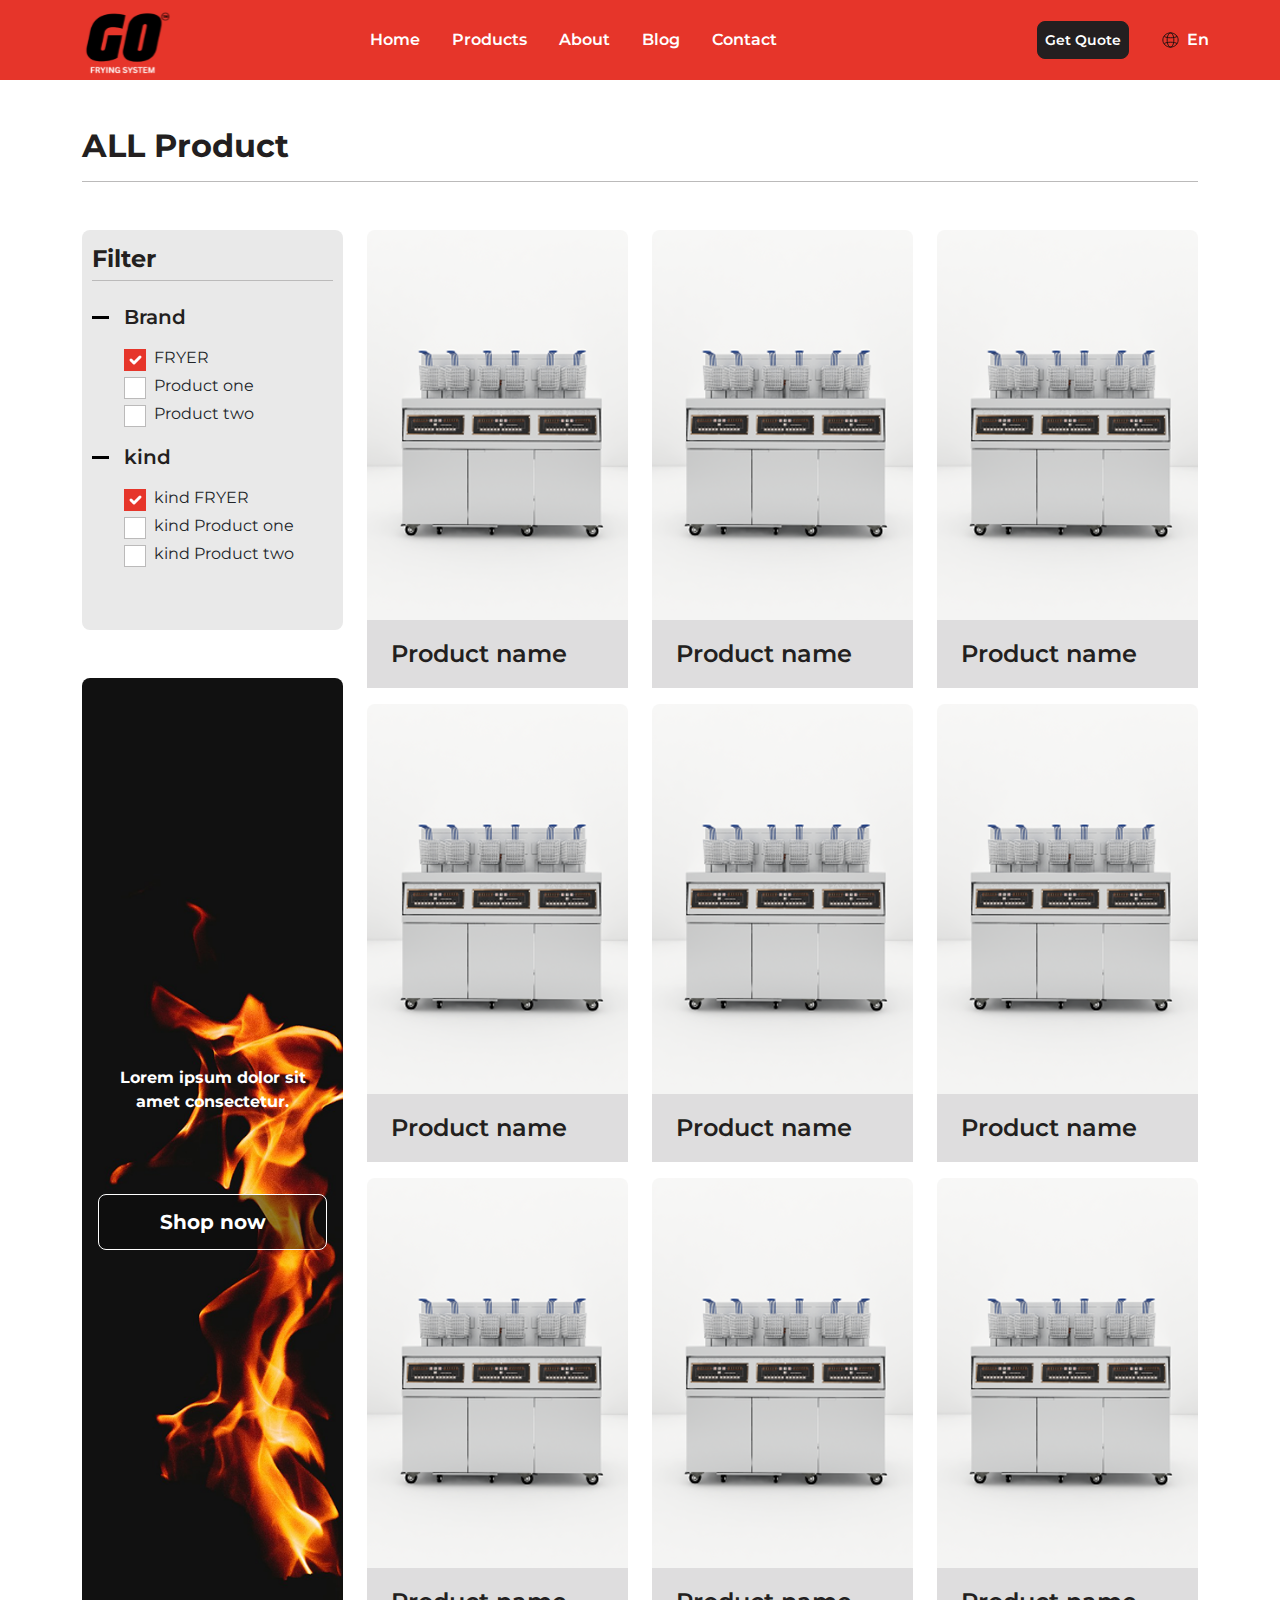
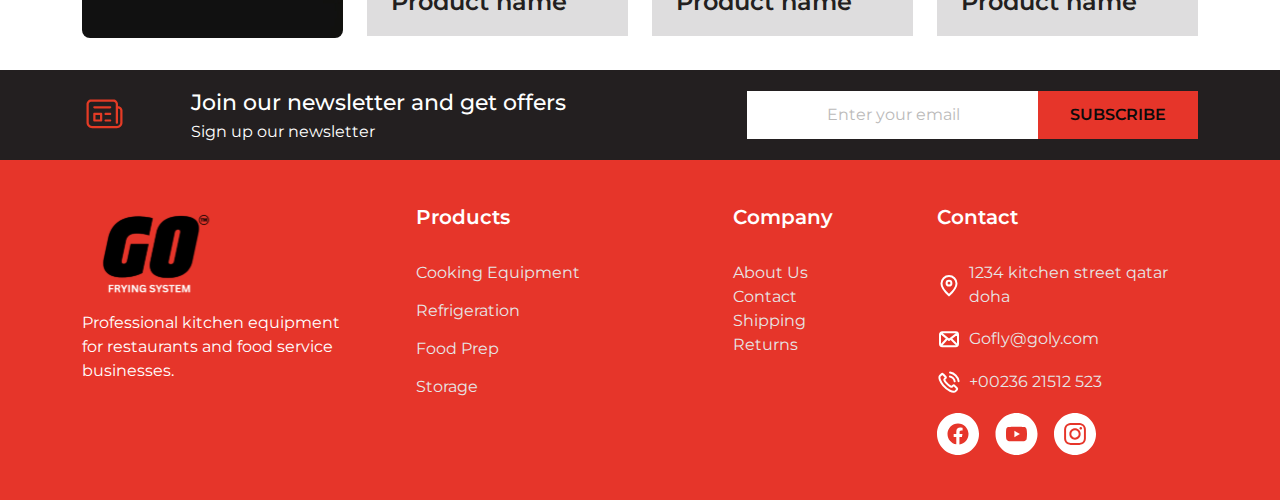
<file: product.html>
<!DOCTYPE html>
<html lang="ar" dir="ltr">
<!--<html lang="ar" dir="rtl">-->

<head>
    <!-- meta tag -->
    <meta charset="utf-8">
    <title>Go Frying</title>
    <meta name="description" content="">
    <!-- responsive tag -->
    <meta http-equiv="x-ua-compatible" content="ie=edge">
    <meta name="viewport" content="width=device-width, initial-scale=1">
    <!-- favicon -->
    <link rel="apple-touch-icon" href="assets/image/fav/fav.png">
    <link rel="shortcut icon" type="image/x-icon" href="assets/image/fav/fav.png">
    <!-- bootstrap v5.3.3 css -->
    <link rel="stylesheet" type="text/css" href="assets/bootstrap/css/bootstrap.min.css">
    <!-- <link rel="stylesheet" type="text/css" href="assets/bootstrap/css/bootstrap.rtl.min.css"> -->
    <!-- AOS animation css -->
    <link rel="stylesheet" type="text/css" href="assets/AOS/aos.css">
    <!--Font-awesome-->
    <link rel="stylesheet" href="https://cdnjs.cloudflare.com/ajax/libs/font-awesome/6.4.2/css/all.min.css" />
    <!-- Swiper Slider css -->
    <link rel="stylesheet" type="text/css" href="assets/swiper/css/swiper-bundle.min.css">
    <!-- style css -->
    <link rel="stylesheet" type="text/css" href="assets/sass/general.css">
    <script src="assets/js/gsap.min.js"></script>
    <!--[if lt IE 9]>
            <script src="https://oss.maxcdn.com/html5shiv/3.7.2/html5shiv.min.js"></script>
            <script src="https://oss.maxcdn.com/respond/1.4.2/respond.min.js"></script>
    <![endif]-->
</head>

<body id="vertical">
    <div id="preloader-background">
        <div id="circle-loader"></div>
        <img id="centre-logo" src="assets/image/logo/logo.svg" alt="logo" />
    </div>
    <!-- ============================================================== -->
    <!-- Header -->
    <!-- ============================================================== -->
    <header data-lenis-prevent class="header" id="header">
        <nav class="navbar container">
            <section class="navbar__left">
                <a href="#" class="brand">
                    <img src="assets/image/logo/logo.svg" alt="brand" />
                </a>
                <div class="burger" id="burger">
                    <span class="burger-line"></span>
                    <span class="burger-line"></span>
                    <span class="burger-line"></span>
                </div>
            </section>
            <section class="navbar__center">
                <span class="overlay"></span>
                <div class="menu" id="menu">
                    <div class="menu__header">
                        <span class="menu__arrow"><i class="fa fa-chevron-left"></i></span>
                        <span class="menu__title"></span>
                    </div>
                    <ul class="menu__inner">
                        <li class="menu__item position-relative"><a href="index.html" class="menu__link active">
                                Home </a>
                        </li>
                        <!---->
                        <li class="menu__item"><a href="product.html" class="menu__link">Products</a></li>
                        <!---->
                        <li class="menu__item"><a href="about.html" class="menu__link">About</a></li>
                        <!---->
                        <li class="menu__item"><a href="blog.html" class="menu__link">Blog</a></li>
                        <!---->
                        <li class="menu__item">
                            <a href="contact.html" class="menu__link">Contact</a>
                        </li>
                        <!---->
                        <li class="menu__item">
                            <a href="quote.html" class="menu__link mobile-screen">
                                get quote
                            </a>
                        </li>
                        <!---->
                        <li class="menu__item">
                            <a href="#" class="menu__link mobile-screen">
                                En
                                <img src="assets/image/icon/lang.svg" alt="icon" />
                            </a>
                        </li>
                    </ul>
                </div>
            </section>
            <section class="navbar__right">
                <a href="quote.html" class="btn btn-dark d-flex align-items-center justify-content-center">get quote</a>
                <a href="#" class="btn btn-language d-flex gap-2 align-items-center">
                    <img src="assets/image/icon/lang.svg" alt="icon" />
                    <span>En</span>
                </a>
            </section>
        </nav>
    </header>
    <!-- ============================================================== -->
    <!-- breadcrumb -->
    <!-- ============================================================== -->
    <div class="breadcrumb">
        <div class="container">
            <div class="breadcrumb-item">
                <h2>ALL Product</h2>
            </div>
        </div>
    </div>
    <!-- ============================================================== -->
    <!-- all-products-->
    <!-- ============================================================== -->
    <section class="all-products">
        <div class="container">
            <div class="row row-gap-3">
                <div class="col-lg-3 col-md-4 col-sm-12">
                    <div class="filteration">
                        <div class="header-part mb-4">
                            <h4>Filter</h4>
                        </div>
                        <div class="body-part d-flex flex-column row-gap-3">
                            <div class="item">
                                <h5 class="position-relative mb-3">Brand</h5>
                                <div class="filteration-option">
                                    <div class="form-check d-flex align-items-center gap-2">
                                        <input class="form-check-input" type="checkbox" value="" id="check-one" checked>
                                        <label class="form-check-label" for="check-one">
                                            FRYER
                                        </label>
                                    </div>
                                    <div class="form-check d-flex align-items-center gap-2">
                                        <input class="form-check-input" type="checkbox" value="" id="check-two">
                                        <label class="form-check-label" for="check-two">
                                            Product one
                                        </label>
                                    </div>
                                    <div class="form-check d-flex align-items-center gap-2">
                                        <input class="form-check-input" type="checkbox" value="" id="check-three">
                                        <label class="form-check-label" for="check-three">
                                            Product two
                                        </label>
                                    </div>
                                </div>
                            </div>
                            <!---->
                            <div class="item">
                                <h5 class="position-relative mb-3">kind</h5>
                                <div class="filteration-option">
                                    <div class="form-check d-flex align-items-center gap-2">
                                        <input class="form-check-input" type="checkbox" value="" id="check-one1"
                                            checked>
                                        <label class="form-check-label" for="check-one1">
                                            kind FRYER
                                        </label>
                                    </div>
                                    <div class="form-check d-flex align-items-center gap-2">
                                        <input class="form-check-input" type="checkbox" value="" id="check-two2">
                                        <label class="form-check-label" for="check-two2">
                                            kind Product one
                                        </label>
                                    </div>
                                    <div class="form-check d-flex align-items-center gap-2">
                                        <input class="form-check-input" type="checkbox" value="" id="check-three3">
                                        <label class="form-check-label" for="check-three3">
                                            kind Product two
                                        </label>
                                    </div>
                                </div>

                            </div>
                            <!---->
                        </div>
                    </div>
                    <div class="offers-banner d-flex flex-column  align-items-center justify-content-center"
                    style="background: url(assets/image/banner/offers.png);">
                        <p>
                            Lorem ipsum dolor sit amet consectetur.
                        </p>
                        <a href="#" class="brn btn-shop w-100 d-flex align-items-center justify-content-center">Shop now</a>
                    </div>
                </div>
                <!---->
                <div class="col-lg-9 col-md-8 col-sm-12">
                    <div class="best-seller p-0">
                        <div class="row row-gap-3">
                            <div class="col-xxl-4 col-xl-4 col-lg-6 col-md-12 col-sm-12">
                                <div class="best-seller-card">
                                    <div class="body-part">
                                        <div class="swiper swiperFade">
                                            <div class="swiper-wrapper">
                                                <div class="swiper-slide">
                                                    <div class="card-image">
                                                        <img class="img-fluid w-100 h-100"
                                                            src="assets/image/category/best-seller.png" alt="image" />
                                                    </div>
                                                </div>
                                                <!---->
                                                <div class="swiper-slide">
                                                    <div class="card-image">
                                                        <img class="img-fluid w-100 h-100"
                                                            src="assets/image/category/category.png" alt="image" />
                                                    </div>
                                                </div>
                                                <!---->
                                                <div class="swiper-slide">
                                                    <div class="card-image">
                                                        <img class="img-fluid w-100 h-100"
                                                            src="assets/image/category/best-seller.png" alt="image" />
                                                    </div>
                                                </div>
                                                <!---->
                                            </div>
                                            <div class="swiper-button-next with-hover">
                                                <img src="assets/image/icon/arrow-next.svg" alt="icon" />
                                            </div>
                                            <div class="swiper-button-prev with-hover">
                                                <img src="assets/image/icon/arrow-prev.svg" alt="icon" />
                                            </div>
                                            <div class="swiper-pagination with-hover"></div>
                                        </div>
                                    </div>
                                    <div class="footer-part">
                                        <p class="one-line">
                                            <a href="product-details.html">
                                                Product name
                                            </a>
                                        </p>
                                    </div>
                                </div>
                            </div>
                            <div class="col-xxl-4 col-xl-4 col-lg-6 col-md-12 col-sm-12">
                                <div class="best-seller-card">
                                    <div class="body-part">
                                        <div class="swiper swiperFade">
                                            <div class="swiper-wrapper">
                                                <div class="swiper-slide">
                                                    <div class="card-image">
                                                        <img class="img-fluid w-100 h-100"
                                                            src="assets/image/category/best-seller.png" alt="image" />
                                                    </div>
                                                </div>
                                                <!---->
                                                <div class="swiper-slide">
                                                    <div class="card-image">
                                                        <img class="img-fluid w-100 h-100"
                                                            src="assets/image/category/category.png" alt="image" />
                                                    </div>
                                                </div>
                                                <!---->
                                                <div class="swiper-slide">
                                                    <div class="card-image">
                                                        <img class="img-fluid w-100 h-100"
                                                            src="assets/image/category/best-seller.png" alt="image" />
                                                    </div>
                                                </div>
                                                <!---->
                                            </div>
                                            <div class="swiper-button-next with-hover">
                                                <img src="assets/image/icon/arrow-next.svg" alt="icon" />
                                            </div>
                                            <div class="swiper-button-prev with-hover">
                                                <img src="assets/image/icon/arrow-prev.svg" alt="icon" />
                                            </div>
                                            <div class="swiper-pagination with-hover"></div>
                                        </div>
                                    </div>
                                    <div class="footer-part">
                                        <p class="one-line">
                                            <a href="product-details.html">
                                                Product name
                                            </a>
                                        </p>
                                    </div>
                                </div>
                            </div>
                            <div class="col-xxl-4 col-xl-4 col-lg-6 col-md-12 col-sm-12">
                                <div class="best-seller-card">
                                    <div class="body-part">
                                        <div class="swiper swiperFade">
                                            <div class="swiper-wrapper">
                                                <div class="swiper-slide">
                                                    <div class="card-image">
                                                        <img class="img-fluid w-100 h-100"
                                                            src="assets/image/category/best-seller.png" alt="image" />
                                                    </div>
                                                </div>
                                                <!---->
                                                <div class="swiper-slide">
                                                    <div class="card-image">
                                                        <img class="img-fluid w-100 h-100"
                                                            src="assets/image/category/category.png" alt="image" />
                                                    </div>
                                                </div>
                                                <!---->
                                                <div class="swiper-slide">
                                                    <div class="card-image">
                                                        <img class="img-fluid w-100 h-100"
                                                            src="assets/image/category/best-seller.png" alt="image" />
                                                    </div>
                                                </div>
                                                <!---->
                                            </div>
                                            <div class="swiper-button-next with-hover">
                                                <img src="assets/image/icon/arrow-next.svg" alt="icon" />
                                            </div>
                                            <div class="swiper-button-prev with-hover">
                                                <img src="assets/image/icon/arrow-prev.svg" alt="icon" />
                                            </div>
                                            <div class="swiper-pagination with-hover"></div>
                                        </div>
                                    </div>
                                    <div class="footer-part">
                                        <p class="one-line">
                                            <a href="product-details.html">
                                                Product name
                                            </a>
                                        </p>
                                    </div>
                                </div>
                            </div>
                            <div class="col-xxl-4 col-xl-4 col-lg-6 col-md-12 col-sm-12">
                                <div class="best-seller-card">
                                    <div class="body-part">
                                        <div class="swiper swiperFade">
                                            <div class="swiper-wrapper">
                                                <div class="swiper-slide">
                                                    <div class="card-image">
                                                        <img class="img-fluid w-100 h-100"
                                                            src="assets/image/category/best-seller.png" alt="image" />
                                                    </div>
                                                </div>
                                                <!---->
                                                <div class="swiper-slide">
                                                    <div class="card-image">
                                                        <img class="img-fluid w-100 h-100"
                                                            src="assets/image/category/category.png" alt="image" />
                                                    </div>
                                                </div>
                                                <!---->
                                                <div class="swiper-slide">
                                                    <div class="card-image">
                                                        <img class="img-fluid w-100 h-100"
                                                            src="assets/image/category/best-seller.png" alt="image" />
                                                    </div>
                                                </div>
                                                <!---->
                                            </div>
                                            <div class="swiper-button-next with-hover">
                                                <img src="assets/image/icon/arrow-next.svg" alt="icon" />
                                            </div>
                                            <div class="swiper-button-prev with-hover">
                                                <img src="assets/image/icon/arrow-prev.svg" alt="icon" />
                                            </div>
                                            <div class="swiper-pagination with-hover"></div>
                                        </div>
                                    </div>
                                    <div class="footer-part">
                                        <p class="one-line">
                                            <a href="product-details.html">
                                                Product name
                                            </a>
                                        </p>
                                    </div>
                                </div>
                            </div>
                            <div class="col-xxl-4 col-xl-4 col-lg-6 col-md-12 col-sm-12">
                                <div class="best-seller-card">
                                    <div class="body-part">
                                        <div class="swiper swiperFade">
                                            <div class="swiper-wrapper">
                                                <div class="swiper-slide">
                                                    <div class="card-image">
                                                        <img class="img-fluid w-100 h-100"
                                                            src="assets/image/category/best-seller.png" alt="image" />
                                                    </div>
                                                </div>
                                                <!---->
                                                <div class="swiper-slide">
                                                    <div class="card-image">
                                                        <img class="img-fluid w-100 h-100"
                                                            src="assets/image/category/category.png" alt="image" />
                                                    </div>
                                                </div>
                                                <!---->
                                                <div class="swiper-slide">
                                                    <div class="card-image">
                                                        <img class="img-fluid w-100 h-100"
                                                            src="assets/image/category/best-seller.png" alt="image" />
                                                    </div>
                                                </div>
                                                <!---->
                                            </div>
                                            <div class="swiper-button-next with-hover">
                                                <img src="assets/image/icon/arrow-next.svg" alt="icon" />
                                            </div>
                                            <div class="swiper-button-prev with-hover">
                                                <img src="assets/image/icon/arrow-prev.svg" alt="icon" />
                                            </div>
                                            <div class="swiper-pagination with-hover"></div>
                                        </div>
                                    </div>
                                    <div class="footer-part">
                                        <p class="one-line">
                                            <a href="product-details.html">
                                                Product name
                                            </a>
                                        </p>
                                    </div>
                                </div>
                            </div>
                            <div class="col-xxl-4 col-xl-4 col-lg-6 col-md-12 col-sm-12">
                                <div class="best-seller-card">
                                    <div class="body-part">
                                        <div class="swiper swiperFade">
                                            <div class="swiper-wrapper">
                                                <div class="swiper-slide">
                                                    <div class="card-image">
                                                        <img class="img-fluid w-100 h-100"
                                                            src="assets/image/category/best-seller.png" alt="image" />
                                                    </div>
                                                </div>
                                                <!---->
                                                <div class="swiper-slide">
                                                    <div class="card-image">
                                                        <img class="img-fluid w-100 h-100"
                                                            src="assets/image/category/category.png" alt="image" />
                                                    </div>
                                                </div>
                                                <!---->
                                                <div class="swiper-slide">
                                                    <div class="card-image">
                                                        <img class="img-fluid w-100 h-100"
                                                            src="assets/image/category/best-seller.png" alt="image" />
                                                    </div>
                                                </div>
                                                <!---->
                                            </div>
                                            <div class="swiper-button-next with-hover">
                                                <img src="assets/image/icon/arrow-next.svg" alt="icon" />
                                            </div>
                                            <div class="swiper-button-prev with-hover">
                                                <img src="assets/image/icon/arrow-prev.svg" alt="icon" />
                                            </div>
                                            <div class="swiper-pagination with-hover"></div>
                                        </div>
                                    </div>
                                    <div class="footer-part">
                                        <p class="one-line">
                                            <a href="product-details.html">
                                                Product name
                                            </a>
                                        </p>
                                    </div>
                                </div>
                            </div>
                            <div class="col-xxl-4 col-xl-4 col-lg-6 col-md-12 col-sm-12">
                                <div class="best-seller-card">
                                    <div class="body-part">
                                        <div class="swiper swiperFade">
                                            <div class="swiper-wrapper">
                                                <div class="swiper-slide">
                                                    <div class="card-image">
                                                        <img class="img-fluid w-100 h-100"
                                                            src="assets/image/category/best-seller.png" alt="image" />
                                                    </div>
                                                </div>
                                                <!---->
                                                <div class="swiper-slide">
                                                    <div class="card-image">
                                                        <img class="img-fluid w-100 h-100"
                                                            src="assets/image/category/category.png" alt="image" />
                                                    </div>
                                                </div>
                                                <!---->
                                                <div class="swiper-slide">
                                                    <div class="card-image">
                                                        <img class="img-fluid w-100 h-100"
                                                            src="assets/image/category/best-seller.png" alt="image" />
                                                    </div>
                                                </div>
                                                <!---->
                                            </div>
                                            <div class="swiper-button-next with-hover">
                                                <img src="assets/image/icon/arrow-next.svg" alt="icon" />
                                            </div>
                                            <div class="swiper-button-prev with-hover">
                                                <img src="assets/image/icon/arrow-prev.svg" alt="icon" />
                                            </div>
                                            <div class="swiper-pagination with-hover"></div>
                                        </div>
                                    </div>
                                    <div class="footer-part">
                                        <p class="one-line">
                                            <a href="product-details.html">
                                                Product name
                                            </a>
                                        </p>
                                    </div>
                                </div>
                            </div>
                            <div class="col-xxl-4 col-xl-4 col-lg-6 col-md-12 col-sm-12">
                                <div class="best-seller-card">
                                    <div class="body-part">
                                        <div class="swiper swiperFade">
                                            <div class="swiper-wrapper">
                                                <div class="swiper-slide">
                                                    <div class="card-image">
                                                        <img class="img-fluid w-100 h-100"
                                                            src="assets/image/category/best-seller.png" alt="image" />
                                                    </div>
                                                </div>
                                                <!---->
                                                <div class="swiper-slide">
                                                    <div class="card-image">
                                                        <img class="img-fluid w-100 h-100"
                                                            src="assets/image/category/category.png" alt="image" />
                                                    </div>
                                                </div>
                                                <!---->
                                                <div class="swiper-slide">
                                                    <div class="card-image">
                                                        <img class="img-fluid w-100 h-100"
                                                            src="assets/image/category/best-seller.png" alt="image" />
                                                    </div>
                                                </div>
                                                <!---->
                                            </div>
                                            <div class="swiper-button-next with-hover">
                                                <img src="assets/image/icon/arrow-next.svg" alt="icon" />
                                            </div>
                                            <div class="swiper-button-prev with-hover">
                                                <img src="assets/image/icon/arrow-prev.svg" alt="icon" />
                                            </div>
                                            <div class="swiper-pagination with-hover"></div>
                                        </div>
                                    </div>
                                    <div class="footer-part">
                                        <p class="one-line">
                                            <a href="product-details.html">
                                                Product name
                                            </a>
                                        </p>
                                    </div>
                                </div>
                            </div>
                            <div class="col-xxl-4 col-xl-4 col-lg-6 col-md-12 col-sm-12">
                                <div class="best-seller-card">
                                    <div class="body-part">
                                        <div class="swiper swiperFade">
                                            <div class="swiper-wrapper">
                                                <div class="swiper-slide">
                                                    <div class="card-image">
                                                        <img class="img-fluid w-100 h-100"
                                                            src="assets/image/category/best-seller.png" alt="image" />
                                                    </div>
                                                </div>
                                                <!---->
                                                <div class="swiper-slide">
                                                    <div class="card-image">
                                                        <img class="img-fluid w-100 h-100"
                                                            src="assets/image/category/category.png" alt="image" />
                                                    </div>
                                                </div>
                                                <!---->
                                                <div class="swiper-slide">
                                                    <div class="card-image">
                                                        <img class="img-fluid w-100 h-100"
                                                            src="assets/image/category/best-seller.png" alt="image" />
                                                    </div>
                                                </div>
                                                <!---->
                                            </div>
                                            <div class="swiper-button-next with-hover">
                                                <img src="assets/image/icon/arrow-next.svg" alt="icon" />
                                            </div>
                                            <div class="swiper-button-prev with-hover">
                                                <img src="assets/image/icon/arrow-prev.svg" alt="icon" />
                                            </div>
                                            <div class="swiper-pagination with-hover"></div>
                                        </div>
                                    </div>
                                    <div class="footer-part">
                                        <p class="one-line">
                                            <a href="product-details.html">
                                                Product name
                                            </a>
                                        </p>
                                    </div>
                                </div>
                            </div>
                        </div>
                    </div>
                </div>
            </div>
        </div>
    </section>
    <!-- ============================================================== -->
    <!-- Subscribe Section-->
    <!-- ============================================================== -->
    <section class="subscribe-section">
        <div class="container">
            <div class="row align-items-center row-gap-3">
                <div class="col-lg-7 col-md-12">
                    <div class="subscribe-section-info d-flex flex-wrap align-items-center">
                        <img src="assets/image/icon/subscribe.svg" alt="icon">
                        <div>
                            <p>Join our newsletter and get offers</p>
                            <span class="d-block">Sign up our newsletter</span>
                        </div>
                    </div>
                </div>
                <div class="col-lg-5 col-md-12 d-flex align-items-end flex-column">
                    <div class="input-group mb-0">
                        <input type="text" class="form-control text-center" placeholder="Enter your email">
                        <button class="btn btn-primary" type="button" id="button-addon2">SUBSCRIBE</button>
                    </div>
                </div>
            </div>
        </div>
    </section>
    <!-- ============================================================== -->
    <!-- Footer -->
    <!-- ============================================================== -->
    <footer>
        <div class="container">
            <div class="row footer-col row-gap-4">
                <div class="col-lg-3">
                    <div class="footer-logo">
                        <a href="index.html" class="d-block brand mb-3">
                            <img src="assets/image/logo/logo.svg" alt="logo" />
                        </a>
                        <p>
                            Professional kitchen equipment for restaurants and food service businesses.
                        </p>
                    </div>
                </div>
                <!---->
                <div class="col-lg-3 col-6 d-flex footer-col-links">
                    <div class="footer-links">
                        <h5 class="footer-subtitle">Products</h5>
                        <ul class="d-flex flex-column">
                            <li>
                                <a href="#">Cooking Equipment</a>
                            </li>
                            <li>
                                <a href="#">Refrigeration</a>
                            </li>
                            <li>
                                <a href="#">Food Prep</a>
                            </li>
                            <li>
                                <a href="#">Storage</a>
                            </li>
                        </ul>
                    </div>
                </div>
                <!---->
                <div class="col-lg-3 col-6 d-flex footer-col-links">
                    <div class="footer-links">
                        <h5 class="footer-subtitle">Company</h5>
                        <ul>
                            <li>
                                <a href="#">About us</a>
                            </li>
                            <li>
                                <a href="#">Contact</a>
                            </li>
                            <li>
                                <a href="#">Shipping</a>
                            </li>
                            <li>
                                <a href="#">Returns</a>
                            </li>
                        </ul>
                    </div>
                </div>
                <!---->
                <div class="col-lg-3">
                    <div class="footer-contat">
                        <h5 class="footer-subtitle">Contact</h5>
                        <div class="item d-flex align-items-center gap-2">
                            <img src="assets/image/icon/location.svg" alt="icon" />
                            <span>1234 kitchen street qatar doha</span>
                        </div>
                        <div class="item d-flex align-items-center gap-2">
                            <img src="assets/image/icon/mail.svg" alt="icon" />
                            <a href="#">Gofly@goly.com</a>
                        </div>
                        <div class="item d-flex align-items-center gap-2">
                            <img src="assets/image/icon/phone-call.svg" alt="icon" />
                            <a href="#">+00236 21512 523</a>
                        </div>
                        <ul class="d-flex align-items-center gap-3">
                            <li>
                                <a href="#">
                                    <img src="assets/image/icon/facebook.svg" alt="icon" />
                                </a>
                            </li>
                            <li>
                                <a href="#">
                                    <img src="assets/image/icon/youtube.svg" alt="icon" />
                                </a>
                            </li>
                            <li>
                                <a href="#">
                                    <img src="assets/image/icon/instagram.svg" alt="icon" />
                                </a>
                            </li>
                        </ul>
                    </div>
                </div>
            </div>
        </div>
    </footer>

    <!-- ============================================================== -->
    <!-- back-to-top -->
    <!-- ============================================================== -->
    <button class="back-to-top" type="button"></button>
    <script src="assets/bootstrap/js/bootstrap.bundle.min.js"></script>
    <script src="https://cdnjs.cloudflare.com/ajax/libs/popper.js/1.14.3/umd/popper.min.js"></script>
    <!--JQuery Js-->
    <script src="assets/jq/jQuery.js"></script>
    <!-- AOS JS -->
    <script src="assets/AOS/aos.js"></script>
    <!--ScrollTrigger-->
    <script src="assets/js/ScrollTrigger.min.js"></script>
    <!--lenis-->
    <script src="assets/js/lenis.js"></script>
    <script src="assets/js/imagesloaded.pkgd.min.js"></script>
    <script src="assets/js/script_lenis.js"></script>
    <!-- Swiper JS -->
    <script src="assets/swiper/js/swiper.min.js"></script>
    <!--Main Js-->
    <script src="assets/js/main.js"></script>
</body>

</html>
</file>
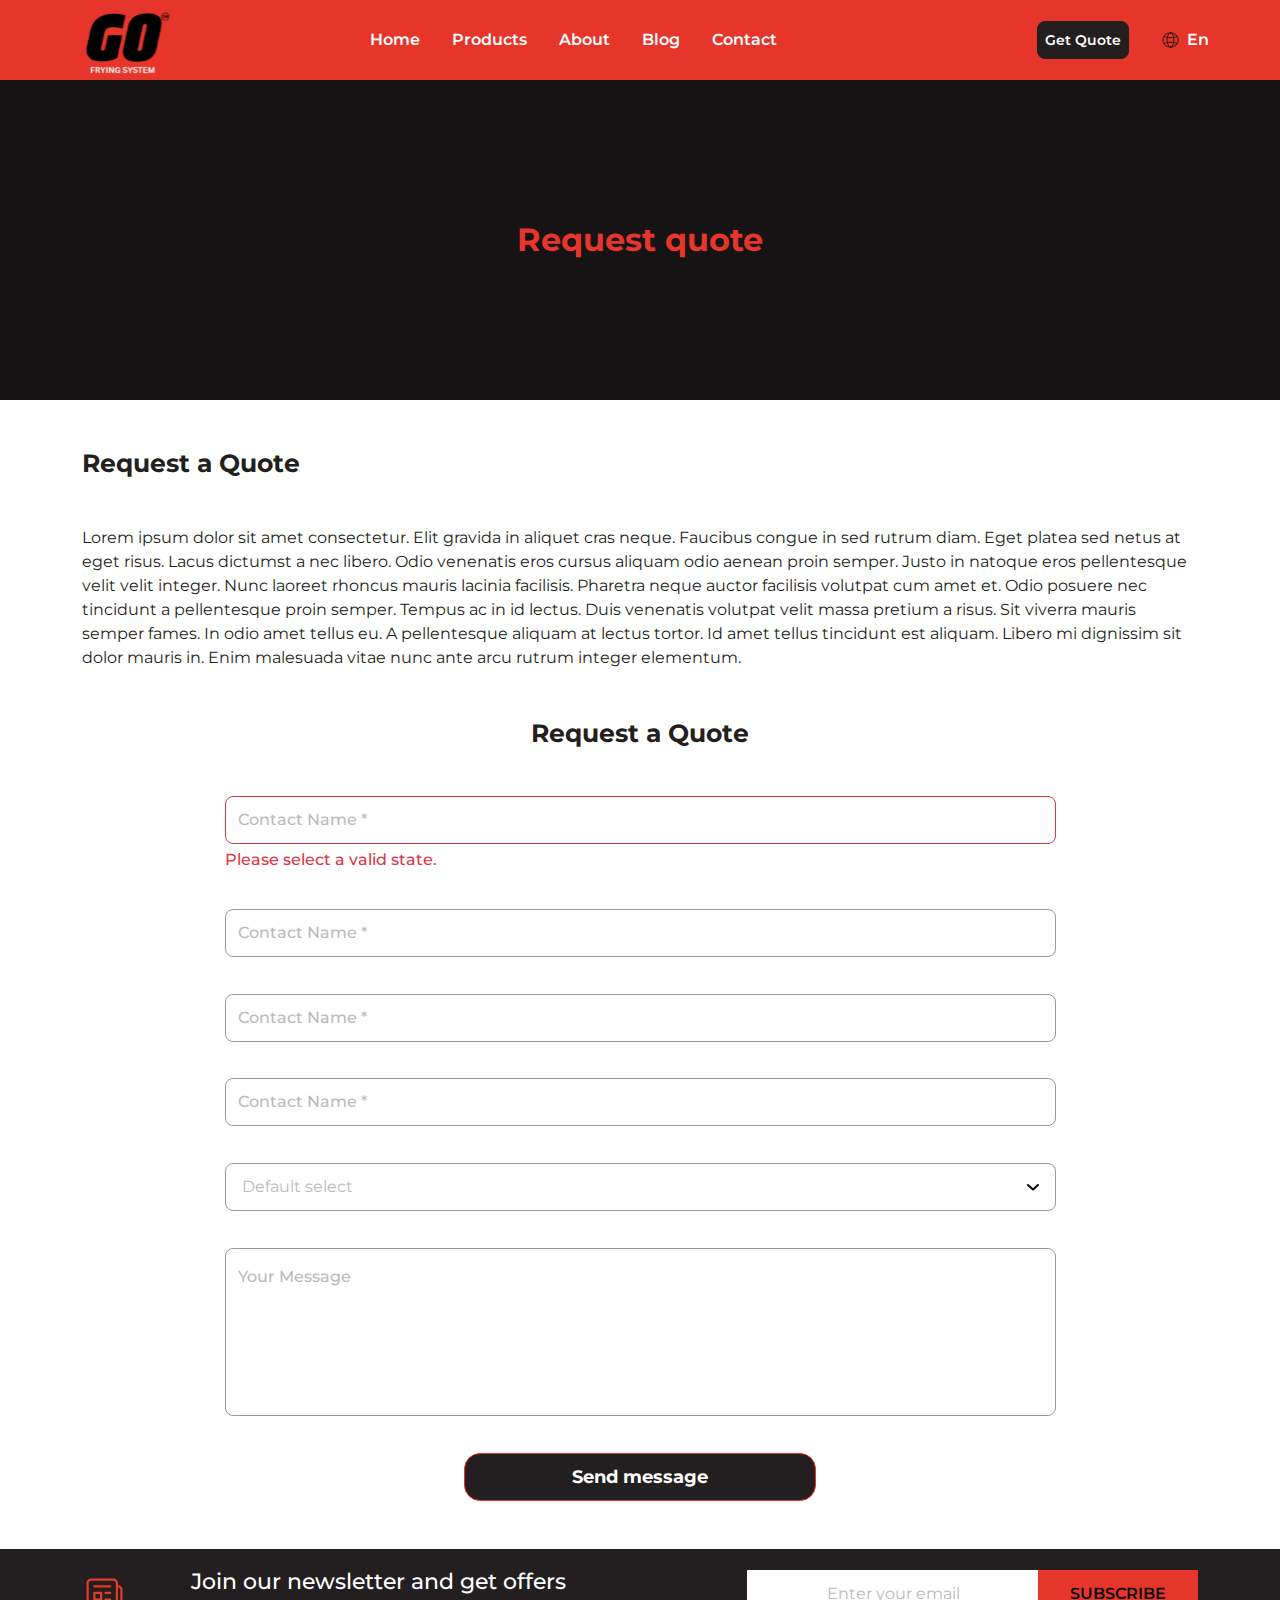
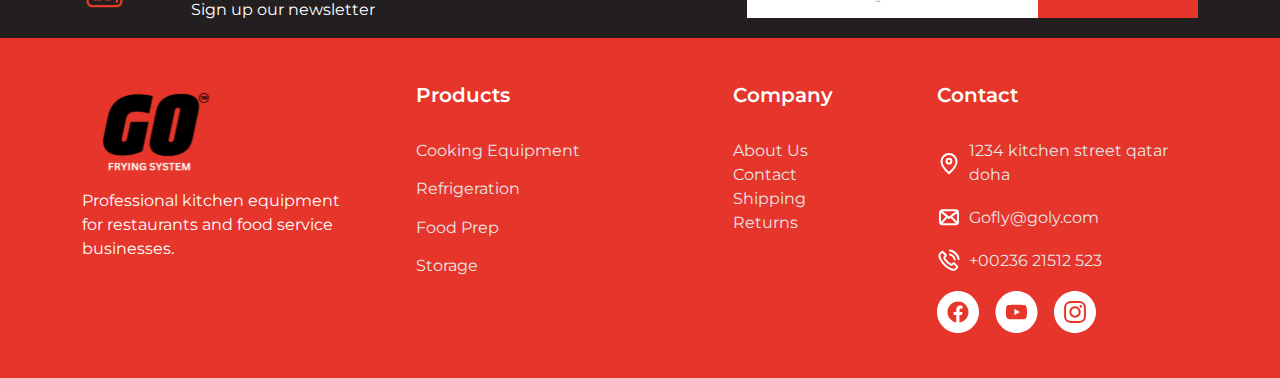
<file: quote.html>
<!DOCTYPE html>
<html lang="ar" dir="ltr">
<!--<html lang="ar" dir="rtl">-->

<head>
    <!-- meta tag -->
    <meta charset="utf-8">
    <title>Go Frying</title>
    <meta name="description" content="">
    <!-- responsive tag -->
    <meta http-equiv="x-ua-compatible" content="ie=edge">
    <meta name="viewport" content="width=device-width, initial-scale=1">
    <!-- favicon -->
    <link rel="apple-touch-icon" href="assets/image/fav/fav.png">
    <link rel="shortcut icon" type="image/x-icon" href="assets/image/fav/fav.png">
    <!-- bootstrap v5.3.3 css -->
    <link rel="stylesheet" type="text/css" href="assets/bootstrap/css/bootstrap.min.css">
    <!-- <link rel="stylesheet" type="text/css" href="assets/bootstrap/css/bootstrap.rtl.min.css"> -->
    <!-- AOS animation css -->
    <link rel="stylesheet" type="text/css" href="assets/AOS/aos.css">
    <!--Font-awesome-->
    <link rel="stylesheet" href="https://cdnjs.cloudflare.com/ajax/libs/font-awesome/6.4.2/css/all.min.css" />
    <!-- Swiper Slider css -->
    <link rel="stylesheet" type="text/css" href="assets/swiper/css/swiper-bundle.min.css">
    <!-- style css -->
    <link rel="stylesheet" type="text/css" href="assets/sass/general.css">
    <script src="assets/js/gsap.min.js"></script>
    <!--[if lt IE 9]>
            <script src="https://oss.maxcdn.com/html5shiv/3.7.2/html5shiv.min.js"></script>
            <script src="https://oss.maxcdn.com/respond/1.4.2/respond.min.js"></script>
    <![endif]-->
</head>

<body id="vertical">
    <div id="preloader-background">
        <div id="circle-loader"></div>
        <img id="centre-logo" src="assets/image/logo/logo.svg" alt="logo" />
    </div>
    <!-- ============================================================== -->
    <!-- Header -->
    <!-- ============================================================== -->
    <header data-lenis-prevent class="header" id="header">
        <nav class="navbar container">
            <section class="navbar__left">
                <a href="#" class="brand">
                    <img src="assets/image/logo/logo.svg" alt="brand" />
                </a>
                <div class="burger" id="burger">
                    <span class="burger-line"></span>
                    <span class="burger-line"></span>
                    <span class="burger-line"></span>
                </div>
            </section>
            <section class="navbar__center">
                <span class="overlay"></span>
                <div class="menu" id="menu">
                    <div class="menu__header">
                        <span class="menu__arrow"><i class="fa fa-chevron-left"></i></span>
                        <span class="menu__title"></span>
                    </div>
                    <ul class="menu__inner">
                        <li class="menu__item position-relative"><a href="index.html" class="menu__link active">
                                Home </a>
                        </li>
                        <!---->
                        <li class="menu__item"><a href="product.html" class="menu__link">Products</a></li>
                        <!---->
                        <li class="menu__item"><a href="about.html" class="menu__link">About</a></li>
                        <!---->
                        <li class="menu__item"><a href="blog.html" class="menu__link">Blog</a></li>
                        <!---->
                        <li class="menu__item">
                            <a href="contact.html" class="menu__link">Contact</a>
                        </li>
                        <!---->
                        <li class="menu__item">
                            <a href="quote.html" class="menu__link mobile-screen">
                                get quote
                            </a>
                        </li>
                        <!---->
                        <li class="menu__item">
                            <a href="#" class="menu__link mobile-screen">
                                En
                                <img src="assets/image/icon/lang.svg" alt="icon" />
                            </a>
                        </li>
                    </ul>
                </div>
            </section>
            <section class="navbar__right">
                <a href="quote.html" class="btn btn-dark d-flex align-items-center justify-content-center">get quote</a>
                <a href="#" class="btn btn-language d-flex gap-2 align-items-center">
                    <img src="assets/image/icon/lang.svg" alt="icon" />
                    <span>En</span>
                </a>
            </section>
        </nav>
    </header>
    <!-- ============================================================== -->
    <!-- intro single page -->
    <!-- ============================================================== -->
    <section class="intro-single-page d-flex flex-column align-items-center justify-content-center">
        <div class="container">
            <div class="intro-single-page-title text-center">
                <h2>Request quote</h2>
            </div>
        </div>
    </section>
    <!-- ============================================================== -->
    <!--contact pages-->
    <!-- ============================================================== -->
    <section class="quote-section">
        <div class="container">
            <h3>Request a Quote</h3>
            <p>
                Lorem ipsum dolor sit amet consectetur. Elit gravida in aliquet cras neque. Faucibus congue in sed rutrum diam. Eget platea sed netus at eget risus. Lacus dictumst a nec libero. Odio venenatis eros cursus aliquam odio aenean proin semper. Justo in natoque eros pellentesque velit velit integer. Nunc laoreet rhoncus mauris lacinia facilisis. Pharetra neque auctor facilisis volutpat cum amet et. Odio posuere nec tincidunt a pellentesque proin semper. Tempus ac in id lectus. Duis venenatis volutpat velit massa pretium a risus. Sit viverra mauris semper fames. In odio amet tellus eu. A pellentesque aliquam at lectus tortor. Id amet tellus tincidunt est aliquam. Libero mi dignissim sit dolor mauris in. Enim malesuada vitae nunc ante arcu rutrum integer elementum.
            </p>
            <div class="row justify-content-center mt-5">
                <div class="col-lg-9 col-md-11 col-sm-12">
                    <h5 class="text-center">Request a Quote</h5>
                    <div class="form-item">
                        <input type="text" class="form-control is-invalid d-flex align-items-center" placeholder="Contact name *">
                        <div  class="invalid-feedback">
                            Please select a valid state.
                        </div>
                    </div>
                    <div class="form-item">
                        <input type="text" class="form-control  d-flex align-items-center" placeholder="Contact name *">
                    </div>
                    <div class="form-item">
                        <input type="text" class="form-control  d-flex align-items-center" placeholder="Contact name *">
                    </div>
                    <div class="form-item">
                        <input type="text" class="form-control d-flex align-items-center" placeholder="Contact name *">
                    </div>
                    <div class="form-item">
                        <select class="form-control d-flex align-items-center">
                            <option>Default select</option>
                            <option>Default select</option>
                            <option>Default select</option>
                        </select>
                    </div>
                    <div class="form-item">
                        <textarea class="form-control" placeholder="Your Message"  rows="6"></textarea>
                    </div>
                    <div class="d-flex align-items-center justify-content-center">
                        <a href="#" class="btn btn-send d-flex align-items-center justify-content-center">Send message</a>
                    </div>
                </div>
            </div>
        </div>
    </section>
    <!-- ============================================================== -->
    <!-- Subscribe Section-->
    <!-- ============================================================== -->
    <section class="subscribe-section">
        <div class="container">
            <div class="row align-items-center row-gap-3">
                <div class="col-lg-7 col-md-12">
                    <div class="subscribe-section-info d-flex flex-wrap align-items-center">
                        <img src="assets/image/icon/subscribe.svg" alt="icon">
                        <div>
                            <p>Join our newsletter and get offers</p>
                            <span class="d-block">Sign up our newsletter</span>
                        </div>
                    </div>
                </div>
                <div class="col-lg-5 col-md-12 d-flex align-items-end flex-column">
                    <div class="input-group  mb-0">
                        <input type="text" class="form-control text-center" placeholder="Enter your email">
                        <button class="btn btn-primary" type="button" id="button-addon2">SUBSCRIBE</button>
                    </div>
                </div>
            </div>
        </div>
    </section>
    <!-- ============================================================== -->
    <!-- Footer -->
    <!-- ============================================================== -->
    <footer>
        <div class="container">
            <div class="row footer-col row-gap-4">
                <div class="col-lg-3">
                    <div class="footer-logo">
                        <a href="index.html" class="d-block brand mb-3">
                            <img src="assets/image/logo/logo.svg" alt="logo" />
                        </a>
                        <p>
                            Professional kitchen equipment for restaurants and food service businesses.
                        </p>
                    </div>
                </div>
                <!---->
                <div class="col-lg-3 col-6 d-flex footer-col-links">
                    <div class="footer-links">
                        <h5 class="footer-subtitle">Products</h5>
                        <ul class="d-flex flex-column">
                            <li>
                                <a href="#">Cooking Equipment</a>
                            </li>
                            <li>
                                <a href="#">Refrigeration</a>
                            </li>
                            <li>
                                <a href="#">Food Prep</a>
                            </li>
                            <li>
                                <a href="#">Storage</a>
                            </li>
                        </ul>
                    </div>
                </div>
                <!---->
                <div class="col-lg-3 col-6 d-flex footer-col-links">
                    <div class="footer-links">
                        <h5 class="footer-subtitle">Company</h5>
                        <ul>
                            <li>
                                <a href="#">About us</a>
                            </li>
                            <li>
                                <a href="#">Contact</a>
                            </li>
                            <li>
                                <a href="#">Shipping</a>
                            </li>
                            <li>
                                <a href="#">Returns</a>
                            </li>
                        </ul>
                    </div>
                </div>
                <!---->
                <div class="col-lg-3">
                    <div class="footer-contat">
                        <h5 class="footer-subtitle">Contact</h5>
                        <div class="item d-flex align-items-center gap-2">
                            <img src="assets/image/icon/location.svg" alt="icon" />
                            <span>1234 kitchen street qatar doha</span>
                        </div>
                        <div class="item d-flex align-items-center gap-2">
                            <img src="assets/image/icon/mail.svg" alt="icon" />
                            <a href="#">Gofly@goly.com</a>
                        </div>
                        <div class="item d-flex align-items-center gap-2">
                            <img src="assets/image/icon/phone-call.svg" alt="icon" />
                            <a href="#">+00236 21512 523</a>
                        </div>
                        <ul class="d-flex align-items-center gap-3">
                            <li>
                                <a href="#">
                                    <img src="assets/image/icon/facebook.svg" alt="icon" />
                                </a>
                            </li>
                            <li>
                                <a href="#">
                                    <img src="assets/image/icon/youtube.svg" alt="icon" />
                                </a>
                            </li>
                            <li>
                                <a href="#">
                                    <img src="assets/image/icon/instagram.svg" alt="icon" />
                                </a>
                            </li>
                        </ul>
                    </div>
                </div>
            </div>
        </div>
    </footer>

    <!-- ============================================================== -->
    <!-- back-to-top -->
    <!-- ============================================================== -->
    <button class="back-to-top" type="button"></button>
    <script src="assets/bootstrap/js/bootstrap.bundle.min.js"></script>
    <script src="https://cdnjs.cloudflare.com/ajax/libs/popper.js/1.14.3/umd/popper.min.js"></script>
    <!--JQuery Js-->
    <script src="assets/jq/jQuery.js"></script>
    <!-- AOS JS -->
    <script src="assets/AOS/aos.js"></script>
    <!--ScrollTrigger-->
    <script src="assets/js/ScrollTrigger.min.js"></script>
    <!--lenis-->
    <script src="assets/js/lenis.js"></script>
    <script src="assets/js/imagesloaded.pkgd.min.js"></script>
    <script src="assets/js/script_lenis.js"></script>
    <!-- Swiper JS -->
    <script src="assets/swiper/js/swiper.min.js"></script>
    <!--Main Js-->
    <script src="assets/js/main.js"></script>
</body>

</html>
</file>
<file: assets/sass/general.css>
.btn-light-primary,
.bg-light-primary {
  background-color: #eb5d55 !important;
}

.btn-outline-primary {
  color: #E6352A;
  border-color: #E6352A;
}
.btn-outline-primary:hover {
  background-color: transparent;
  border-color: #c62117;
  color: #E6352A;
}
.btn-outline-primary:disabled, .btn-outline-primary.disabled {
  color: #af1e15;
  border-color: #af1e15;
}
.btn-outline-primary:not(:disabled):not(.disabled):active {
  background-color: transparent;
  border-color: #c62117;
  color: #E6352A;
}

.btn-primary,
.bg-primary {
  background-color: #E6352A !important;
  border-color: #E6352A !important;
}

.btn-gradient-primary,
.bg-gradient-primary {
  background-image: linear-gradient(to right, #b32921, #e73f35) !important;
}

.border-light-primary {
  border-color: #eb5d55 !important;
}

.border-primary {
  border-color: #E6352A !important;
}

.text-light-primary {
  color: #eb5d55 !important;
}

.text-primary {
  color: #E6352A !important;
}

.btn-light-primary:hover, .btn-light-primary:active, .btn-light-primary:focus {
  background-color: #E6352A !important;
  color: #eb5d55 !important;
}

.btn-primary:hover, .btn-primary:active, .btn-primary:focus {
  background-color: #cf2318 !important;
  border-color: #b41e15 !important;
}

.btn-light-dark,
.bg-light-dark {
  background-color: #4f4c4d !important;
}

.btn-outline-dark {
  color: #231F20;
  border-color: #231F20;
}
.btn-outline-dark:hover {
  background-color: transparent;
  border-color: #080707;
  color: #231F20;
}
.btn-outline-dark:disabled, .btn-outline-dark.disabled {
  color: black;
  border-color: black;
}
.btn-outline-dark:not(:disabled):not(.disabled):active {
  background-color: transparent;
  border-color: #080707;
  color: #231F20;
}

.btn-dark,
.bg-dark {
  background-color: #231F20 !important;
  border-color: #231F20 !important;
}

.btn-gradient-dark,
.bg-gradient-dark {
  background-image: linear-gradient(to right, #1b1819, #2e2a2b) !important;
}

.border-light-dark {
  border-color: #4f4c4d !important;
}

.border-dark {
  border-color: #231F20 !important;
}

.text-light-dark {
  color: #4f4c4d !important;
}

.text-dark {
  color: #231F20 !important;
}

.btn-light-dark:hover, .btn-light-dark:active, .btn-light-dark:focus {
  background-color: #231F20 !important;
  color: #4f4c4d !important;
}

.btn-dark:hover, .btn-dark:active, .btn-dark:focus {
  background-color: #0d0c0c !important;
  border-color: black !important;
}

.btn-light-white-normal,
.bg-light-white-normal {
  background-color: #ebebeb !important;
}

.btn-outline-white-normal {
  color: #E6E6E6;
  border-color: #E6E6E6;
}
.btn-outline-white-normal:hover {
  background-color: transparent;
  border-color: #cdcdcd;
  color: #E6E6E6;
}
.btn-outline-white-normal:disabled, .btn-outline-white-normal.disabled {
  color: silver;
  border-color: silver;
}
.btn-outline-white-normal:not(:disabled):not(.disabled):active {
  background-color: transparent;
  border-color: #cdcdcd;
  color: #E6E6E6;
}

.btn-white-normal,
.bg-white-normal {
  background-color: #E6E6E6 !important;
  border-color: #E6E6E6 !important;
}

.btn-gradient-white-normal,
.bg-gradient-white-normal {
  background-image: linear-gradient(to right, #b3b3b3, #e7e7e7) !important;
}

.border-light-white-normal {
  border-color: #ebebeb !important;
}

.border-white-normal {
  border-color: #E6E6E6 !important;
}

.text-light-white-normal {
  color: #ebebeb !important;
}

.text-white-normal {
  color: #E6E6E6 !important;
}

.btn-light-white-normal:hover, .btn-light-white-normal:active, .btn-light-white-normal:focus {
  background-color: #E6E6E6 !important;
  color: #ebebeb !important;
}

.btn-white-normal:hover, .btn-white-normal:active, .btn-white-normal:focus {
  background-color: #d2d2d2 !important;
  border-color: #c2c2c2 !important;
}

.btn-light-grey-light,
.bg-light-grey-light {
  background-color: #c9c8c8 !important;
}

.btn-outline-grey-light {
  color: #BBBABA;
  border-color: #BBBABA;
}
.btn-outline-grey-light:hover {
  background-color: transparent;
  border-color: #a2a0a0;
  color: #BBBABA;
}
.btn-outline-grey-light:disabled, .btn-outline-grey-light.disabled {
  color: #959393;
  border-color: #959393;
}
.btn-outline-grey-light:not(:disabled):not(.disabled):active {
  background-color: transparent;
  border-color: #a2a0a0;
  color: #BBBABA;
}

.btn-grey-light,
.bg-grey-light {
  background-color: #BBBABA !important;
  border-color: #BBBABA !important;
}

.btn-gradient-grey-light,
.bg-gradient-grey-light {
  background-image: linear-gradient(to right, #929191, #bebdbd) !important;
}

.border-light-grey-light {
  border-color: #c9c8c8 !important;
}

.border-grey-light {
  border-color: #BBBABA !important;
}

.text-light-grey-light {
  color: #c9c8c8 !important;
}

.text-grey-light {
  color: #BBBABA !important;
}

.btn-light-grey-light:hover, .btn-light-grey-light:active, .btn-light-grey-light:focus {
  background-color: #BBBABA !important;
  color: #c9c8c8 !important;
}

.btn-grey-light:hover, .btn-grey-light:active, .btn-grey-light:focus {
  background-color: #a7a5a5 !important;
  border-color: #989696 !important;
}

.btn-light-grey-dark,
.bg-light-grey-dark {
  background-color: #3d3c3c !important;
}

.btn-outline-grey-dark {
  color: #0C0B0B;
  border-color: #0C0B0B;
}
.btn-outline-grey-dark:hover {
  background-color: transparent;
  border-color: black;
  color: #0C0B0B;
}
.btn-outline-grey-dark:disabled, .btn-outline-grey-dark.disabled {
  color: black;
  border-color: black;
}
.btn-outline-grey-dark:not(:disabled):not(.disabled):active {
  background-color: transparent;
  border-color: black;
  color: #0C0B0B;
}

.btn-grey-dark,
.bg-grey-dark {
  background-color: #0C0B0B !important;
  border-color: #0C0B0B !important;
}

.btn-gradient-grey-dark,
.bg-gradient-grey-dark {
  background-image: linear-gradient(to right, #090909, #181717) !important;
}

.border-light-grey-dark {
  border-color: #3d3c3c !important;
}

.border-grey-dark {
  border-color: #0C0B0B !important;
}

.text-light-grey-dark {
  color: #3d3c3c !important;
}

.text-grey-dark {
  color: #0C0B0B !important;
}

.btn-light-grey-dark:hover, .btn-light-grey-dark:active, .btn-light-grey-dark:focus {
  background-color: #0C0B0B !important;
  color: #3d3c3c !important;
}

.btn-grey-dark:hover, .btn-grey-dark:active, .btn-grey-dark:focus {
  background-color: black !important;
  border-color: black !important;
}

/*---------*/
@font-face {
  font-family: "Montserrat-Regular";
  font-style: normal;
  font-weight: normal;
  src: url("../fonts/Montserrat-Regular.woff2") format("woff2"), url("../fonts/Montserrat-Regular.woff") format("woff"), url("../fonts/Montserrat-Regular.ttf") format("truetype"), url("../fonts/Montserrat-Regular.eot") format("eot");
  font-display: swap;
}
/*---------*/
@font-face {
  font-family: "Montserrat-Medium";
  font-style: normal;
  font-weight: normal;
  src: url("../fonts/Montserrat-Medium.woff2") format("woff2"), url("../fonts/Montserrat-Medium.woff") format("woff"), url("../fonts/Montserrat-Medium.ttf") format("truetype"), url("../fonts/Montserrat-Medium.eot") format("eot");
  font-display: swap;
}
/*---------*/
@font-face {
  font-family: "Montserrat-SemiBold";
  font-style: normal;
  font-weight: normal;
  src: url("../fonts/Montserrat-SemiBold.woff2") format("woff2"), url("../fonts/Montserrat-SemiBold.woff") format("woff"), url("../fonts/Montserrat-SemiBold.ttf") format("truetype"), url("../fonts/Montserrat-SemiBold.eot") format("eot");
  font-display: swap;
}
/*---------*/
@font-face {
  font-family: "Montserrat-Bold";
  font-style: normal;
  font-weight: normal;
  src: url("../fonts/Montserrat-Bold.woff2") format("woff2"), url("../fonts/Montserrat-Bold.woff") format("woff"), url("../fonts/Montserrat-Bold.ttf") format("truetype"), url("../fonts/Montserrat-Bold.eot") format("eot");
  font-display: swap;
}
/*-----------------------
   fontFamily
-------------------------*/
/*-----------------------
    Global Styles
-------------------------*/
::-moz-selection {
  background: #231F20;
  color: #fff;
}
::selection {
  background: #231F20;
  color: #fff;
}

::-webkit-scrollbar {
  width: 6px;
}

::-webkit-scrollbar-track {
  background: #F1F1F1;
}

::-webkit-scrollbar-thumb {
  background: #BBBDC1;
  border-radius: 120px;
}

html {
  -webkit-text-size-adjust: 100%;
  line-height: 1.15;
  scroll-behavior: initial;
  overflow-x: hidden !important;
}

body {
  font-size: 16px;
  vertical-align: baseline;
  overflow-x: hidden !important;
  font-family: "Montserrat-Regular", sans-serif;
  font-weight: 400;
  background: #fff;
  font-style: normal;
  height: 100%;
}
body.modal-open {
  padding-right: 0 !important;
}
body.show-overlay {
  overflow: hidden;
}

input[type=number]::-webkit-inner-spin-button,
input[type=number]::-webkit-outer-spin-button {
  -webkit-appearance: none;
  margin: 0;
}

a {
  text-decoration: none !important;
  transition: all 1s ease-out;
  cursor: pointer !important;
  box-shadow: none !important;
  outline: 0 !important;
  border: 0;
}

.btn {
  box-shadow: none !important;
  outline: 0 !important;
}

.cursor-pointer {
  cursor: pointer !important;
}

ol,
ul {
  list-style: none;
}

figure,
ol,
p,
ul {
  margin: 0;
  padding: 0;
}

p {
  margin-top: 0;
  margin-bottom: 0;
}

h1,
h2,
h3,
h4,
h5,
h6 {
  margin: 0;
  text-rendering: optimizelegibility;
  margin-top: 0;
  margin-bottom: 0;
}

[type=email],
[type=number],
[type=tel],
[type=url] {
  direction: inherit;
}

.btn-check:checked + .btn,
.btn.active,
.btn.show,
.btn:first-child:active,
:not(.btn-check) + .btn:active {
  color: inherit;
  border-color: transparent;
}

input {
  box-shadow: unset !important;
  outline: 0 !important;
}

/*-----------------------
    Global Styles
-------------------------*/
.one-line {
  display: -webkit-box;
  line-clamp: 1;
  -webkit-line-clamp: 1;
  -webkit-box-orient: vertical;
  overflow: hidden;
  text-overflow: ellipsis;
}

.two-line {
  display: -webkit-box;
  line-clamp: 2;
  -webkit-line-clamp: 2;
  -webkit-box-orient: vertical;
  overflow: hidden;
  text-overflow: ellipsis;
}

.three-line {
  display: -webkit-box;
  line-clamp: 3;
  -webkit-line-clamp: 3;
  -webkit-box-orient: vertical;
  overflow: hidden;
  text-overflow: ellipsis;
}

.title-section h2 {
  text-transform: capitalize;
  font-family: "Montserrat-SemiBold", sans-serif;
}
.title-section .title-line {
  background: #E6352A;
  height: 1.25px;
}

.swiper-pagination {
  padding: 3rem 1rem 1rem 1rem;
}

.swiper-pagination-clickable .swiper-pagination-bullet {
  cursor: pointer;
  width: 12px;
  height: 12px;
}

.swiper-pagination-clickable .swiper-pagination-bullet {
  background: #737373;
  opacity: 1;
}
.swiper-pagination-clickable .swiper-pagination-bullet-active {
  background: #E6352A;
}

.form-check-input[type=checkbox] {
  width: 1.375rem;
  height: 1.375rem;
  border-radius: 0;
  border: 1px solid #BBBABA;
}

.form-check-input:checked {
  background-color: #E6352A !important;
  border-color: #E6352A !important;
}

/*-----------------------
    preloader 
-------------------------*/
#preloader-background,
#circle-loader {
  display: flex;
  justify-content: center;
  align-items: center;
  display: -webkit- flex;
  display: -ms- flex;
  display: flex;
  justify-content: center;
  align-items: center;
}

#preloader-background {
  position: fixed;
  top: 0;
  bottom: 0;
  z-index: 9999;
  width: 100%;
  height: 100%;
  background: #E9E9E9;
}
html[dir=rtl] #preloader-background {
  right: 0;
  left: 0;
}
html[dir=ltr] #preloader-background {
  right: 0;
  left: 0;
}

#circle-loader {
  width: 200px;
  height: 200px;
  border-style: solid;
  border-width: 10px;
  border-top-color: #E6352A;
  border-right-color: #E6352A;
  border-bottom-color: #FDFBFB;
  border-left-color: #FDFBFB;
  border-radius: 50%;
  animation: spinLoader 2s linear infinite;
}
@media only screen and (min-width: 991px) {
  #circle-loader {
    width: 400px;
    height: 400px;
  }
}
@keyframes spinLoader {
  0% {
    transform: rotate(0deg);
  }
  100% {
    transform: rotate(360deg);
  }
}
#centre-logo {
  position: fixed;
  width: 100px;
  padding-bottom: 10px;
}
@media only screen and (min-width: 991px) {
  #centre-logo {
    width: 300px;
  }
}

.animatePageIn {
  position: relative;
  -webkit-animation-name: animatePageIn;
  -webkit-animation-duration: 3s;
  animation-name: animatePageIn;
  animation-duration: 3s;
}
@keyframes animatePageIn {
  from {
    opacity: 0;
  }
  to {
    opacity: 1;
  }
}
/*-----------------------
    header Styles
-------------------------*/
.header {
  position: relative;
  top: 0;
  left: 0;
  width: 100%;
  height: auto;
  margin: 0 auto;
  background-color: #E6352A;
}

.brand {
  display: flex;
  align-items: center;
}
@media (min-width: 1440px) {
  .brand img {
    height: 80px;
  }
}
@media (max-width: 1439.98px) {
  .brand img {
    height: 70px;
  }
}

.mobile-screen {
  display: none !important;
}
@media (max-width: 991px) {
  .mobile-screen {
    display: flex !important;
  }
}

.navbar {
  display: flex;
  flex-wrap: wrap;
  align-content: center;
  align-items: center;
  justify-content: space-between;
  width: 100%;
  margin: 0 auto;
  padding: 5px 0;
}
.navbar .navbar__left {
  display: flex;
  align-items: center;
  justify-content: space-between;
  flex: 0;
}
@media (max-width: 991px) {
  .navbar .navbar__left {
    flex: 0 0 auto;
    width: 100%;
  }
}
.navbar .navbar__center {
  display: flex;
}
@media (max-width: 991px) {
  .navbar .navbar__center {
    flex: 0 0 100%;
    align-items: center;
  }
}
.navbar .navbar__right {
  display: flex;
  align-items: center;
  justify-content: flex-end;
}
@media (min-width: 992px) {
  .navbar .navbar__right {
    gap: 2rem;
  }
}
@media (max-width: 991px) {
  .navbar .navbar__right {
    display: none;
  }
}
.navbar .navbar__right .btn-dark {
  padding: 0.44rem;
  min-height: 1.5rem;
  font-size: 0.875rem;
  border-radius: 0.5rem;
  color: #fff;
  background: #231F20;
  text-transform: capitalize;
  font-family: "Montserrat-SemiBold", sans-serif;
}
.navbar .navbar__right .btn-language {
  padding: 0;
  font-size: 16px;
  color: #fff;
  font-family: "Montserrat-SemiBold", sans-serif;
}
.navbar .navbar__right .btn-language img {
  width: 17px;
}

@media (max-width: 991px) {
  .menu {
    position: fixed;
    top: 0;
    left: 0;
    width: 350px;
    max-width: 85%;
    height: 100%;
    z-index: 100;
    overflow: hidden;
    background-color: #fff;
    transform: translate(-100%);
    transition: all 0.4s ease-in-out;
  }
  .menu.is-active {
    transform: translate(0%);
  }
  .menu.is-active .menu__link {
    text-transform: capitalize;
  }
  .menu.is-active .menu__link img {
    filter: brightness(0) saturate(100%) invert(0%) sepia(0%) saturate(7500%) hue-rotate(127deg) brightness(90%) contrast(109%);
  }
  .menu.is-active .submenu {
    background-color: #fff;
    height: calc(100% - 3rem);
  }
}
.menu .menu__header {
  display: none;
  box-shadow: var(--shadow-medium);
}
@media (max-width: 991px) {
  .menu .menu__header {
    position: relative;
    top: 0;
    display: flex;
    align-items: center;
    justify-content: flex-start;
    height: 4rem;
    z-index: 110;
    visibility: hidden;
    background: transparent;
  }
  .menu .menu__header.is-active {
    visibility: visible;
    border-radius: 0;
    justify-content: space-between;
    flex-direction: row-reverse;
    padding: 0 16px;
  }
  .menu .menu__header.is-active span {
    font-size: 1.3rem;
    font-family: "Montserrat-Bold", sans-serif;
  }
  .menu .menu__header.is-active > .menu__arrow {
    display: flex;
  }
  .menu .menu__header.is-active > .menu__arrow i {
    font-size: 1rem;
  }
}
@media (max-width: 991px) {
  .menu .menu__header .menu__arrow {
    display: none;
    justify-content: center;
    align-items: center;
    cursor: pointer;
  }
}
@media (max-width: 991px) {
  .menu .menu__header .menu__title {
    cursor: pointer;
    font-weight: 500;
    text-transform: capitalize;
    color: #000;
    transition: all 0.25s ease;
  }
}
@media (min-width: 991px) {
  .menu .menu__inner {
    display: flex;
    align-items: center;
    justify-content: center;
    -moz-column-gap: 2rem;
         column-gap: 2rem;
  }
}
@media (max-width: 991px) {
  .menu .menu__inner {
    height: calc(100% - 3rem);
    margin-top: -3rem;
    overflow-y: auto;
    overflow-x: hidden;
  }
}
@media (max-width: 991px) {
  .menu .menu__inner .menu__item {
    display: block;
    padding: 0;
    border-bottom: 1px solid;
  }
  .menu .menu__inner .menu__item:last-child {
    border-bottom: 0;
  }
  .menu .menu__inner .menu__item:last-child a img {
    display: none;
  }
}
@media (min-width: 992px) {
  .menu .menu__inner .menu__item:hover > .menu__link i {
    transform: rotate(180deg);
  }
}
@media (min-width: 992px) {
  .menu .menu__inner .menu__item.menu__dropdown:hover > .submenu {
    opacity: 1;
    visibility: visible;
    top: 35px;
  }
}
.menu .menu__inner .menu__item .menu__link {
  display: flex;
  align-items: center;
  justify-content: center;
  -moz-column-gap: 0.5rem;
       column-gap: 0.5rem;
  cursor: pointer;
  font-size: 1rem;
  transition: all 0.25s ease;
  font-family: "Montserrat-SemiBold", sans-serif;
}
@media (min-width: 991px) {
  .menu .menu__inner .menu__item .menu__link {
    color: #fff;
  }
}
@media (max-width: 991px) {
  .menu .menu__inner .menu__item .menu__link {
    color: #000;
  }
}
.menu .menu__inner .menu__item .menu__link > i {
  font-size: 12px;
  margin-left: 5px;
  transition: 0.35s;
}
@media (max-width: 991px) {
  .menu .menu__inner .menu__item .menu__link > i {
    margin-left: 10px;
    transform: rotate(0deg);
  }
}
@media (max-width: 991px) {
  .menu .menu__inner .menu__item .menu__link {
    justify-content: space-between;
    padding: 16px;
    font-family: "Montserrat-Regular", sans-serif;
  }
}

.submenu {
  position: absolute;
  z-index: 100;
  top: 110%;
  left: 50%;
  width: 100%;
  height: auto;
  padding: 1rem 1rem;
  border-radius: 14px;
  color: #000;
  opacity: 0;
  visibility: hidden;
  transition: all 0.35s ease-in-out;
  transform: translateX(-50%);
}
@media (max-width: 991px) {
  .submenu {
    position: fixed;
    display: none;
    top: 65px;
    left: 0;
    width: 100%;
    height: 100%;
    max-width: none;
    min-width: auto;
    margin: 0;
    padding: 0px 15px 0 15px;
    border-radius: 0;
    border-top: 0;
    box-shadow: none;
    opacity: 1;
    overflow-y: auto;
    visibility: visible;
    transform: translateX(0%);
  }
  .submenu.is-active {
    display: block;
  }
}
@media (min-width: 992px) {
  .submenu {
    animation: none !important;
  }
}
@media (min-width: 992px) {
  .submenu.megamenu__normal {
    left: 65%;
    max-width: 250px;
    min-width: 250px;
    width: 100%;
    height: auto;
    margin: 0 auto;
  }
}
.submenu .submenu__inner {
  width: 25%;
  padding: 0 15px;
}
@media (max-width: 991px) {
  .submenu .submenu__inner {
    width: 100%;
    padding: 0;
  }
}
.submenu .submenu__inner .submenu__title {
  font-size: 16px;
  font-weight: 500;
  text-transform: uppercase;
  transition: all 0.3s ease;
}
@media (max-width: 991px) {
  .submenu .submenu__list {
    margin-bottom: 20px;
  }
  .submenu .submenu__list li a {
    color: #000 !important;
  }
}
.submenu .submenu__list li {
  display: block;
  line-height: 1;
  margin: 0 auto;
  padding: 0.75rem 0;
  border-bottom: 1px solid;
}
.submenu .submenu__list li:last-child {
  border-bottom: 0;
}
@media (max-width: 991px) {
  .submenu .submenu__list li {
    padding: 1rem 0;
  }
}
.submenu .submenu__list li a {
  font-size: 1rem;
  display: inline-block;
  text-transform: capitalize;
  color: #000;
  font-family: "Montserrat-Bold", sans-serif;
  transition: all 0.25s ease-in-out;
}
@media (max-width: 991px) {
  .submenu .submenu__list li a {
    display: block;
  }
}

.overlay {
  position: fixed;
  display: block;
  top: 0;
  left: 0;
  width: 100%;
  height: 100%;
  z-index: 9;
  opacity: 0;
  visibility: hidden;
  background-color: rgba(0, 0, 0, 0.7);
  transition: all 0.45s ease-in-out;
  pointer-events: none;
}
@media (max-width: 991px) {
  .overlay {
    pointer-events: visible;
  }
  .overlay.is-active {
    opacity: 1;
    visibility: visible;
  }
}

.burger {
  position: relative;
  display: none;
  cursor: pointer;
  width: 25px;
  height: 15px;
  opacity: 0;
  visibility: hidden;
  background: transparent;
}
@media (max-width: 991px) {
  .burger {
    display: block;
    opacity: 1;
    visibility: visible;
    margin: 15px;
  }
}
.burger .burger-line {
  position: absolute;
  display: block;
  left: 0;
  width: 100%;
  height: 2px;
  opacity: 1;
  border-radius: 15px;
  background: #000;
}
.burger .burger-line:nth-child(1) {
  top: 0px;
}
.burger .burger-line:nth-child(2) {
  top: 8px;
  width: 70%;
}
.burger .burger-line:nth-child(3) {
  top: 16px;
}

/*-----------------------
    back-to-top Styles
-------------------------*/
button.back-to-top {
  margin: 0 !important;
  padding: 0 !important;
  background: #fff;
  height: 0px;
  width: 0px;
  overflow: hidden;
  border-radius: 50px;
  -webkit-border-radius: 50px;
  -moz-border-radius: 50px;
  color: transparent;
  clear: both;
  visibility: hidden;
  position: fixed;
  top: unset;
  bottom: 75px;
  cursor: pointer;
  display: block;
  border: none;
  font-size: 0px;
  outline: 0 !important;
  z-index: 99;
  transition: all 0.3s ease-in-out;
}
html[dir=rtl] button.back-to-top {
  right: unset;
  left: 20px;
}
html[dir=ltr] button.back-to-top {
  right: 20px;
  left: unset;
}

button.back-to-top:hover,
button.back-to-top:active,
button.back-to-top:focus {
  outline: 0 !important;
}

button.back-to-top::before,
button.back-to-top::after {
  content: "";
  display: block;
  border-bottom: solid 10px #E6352A;
  border-left: solid 10px transparent;
  line-height: 0;
  border-right: solid 10px transparent;
  height: 0;
  margin: 18px auto 0;
  width: 0;
  border-radius: 20px;
  visibility: hidden;
}

button.back-to-top.show::after,
button.back-to-top.show::before {
  visibility: visible;
}

button.back-to-top::after {
  border-bottom-color: #fff;
  position: relative;
  top: -24px;
}

button.back-to-top.show {
  display: block;
  background: #fff;
  color: #E6352A;
  font-size: 25px;
  left: 25px;
  bottom: 50px;
  height: 50px;
  width: 50px;
  visibility: visible;
  box-shadow: 0px 2px 4px 1px rgba(0, 0, 0, 0.25);
  -webkit-box-shadow: 0px 2px 4px 1px rgba(0, 0, 0, 0.25);
  -moz-box-shadow: 0px 2px 4px 1px rgba(0, 0, 0, 0.25);
}

button.back-to-top.show:active {
  box-shadow: 0px 4px 8px 2px rgba(0, 0, 0, 0.25);
  -webkit-box-shadow: 0px 4px 8px 2px rgba(0, 0, 0, 0.25);
  -moz-box-shadow: 0px 4px 8px 2px rgba(0, 0, 0, 0.25);
}

/*-----------------------
    Footer Styles
-------------------------*/
footer {
  padding: 45px 0;
  background: #E6352A;
}
@media (min-width: 992px) {
  footer .footer-col-links {
    justify-content: center;
  }
}
footer .footer-col .footer-logo .brand img {
  height: 90px;
}
footer .footer-col .footer-logo p {
  font-size: 1rem;
  color: #fff;
}
footer .footer-col .footer-subtitle {
  color: #fff;
  margin-bottom: 2rem;
  text-transform: capitalize;
  font-family: "Montserrat-SemiBold", sans-serif;
}
footer .footer-col .footer-links ul {
  row-gap: 0.88rem;
}
footer .footer-col .footer-links ul li a {
  text-transform: capitalize;
  font-size: 1rem;
  color: #E6E6E6;
}
footer .footer-col .footer-links ul li:hover a {
  color: #fff;
}
footer .footer-col .footer-contat .item span, footer .footer-col .footer-contat .item a {
  font-size: 1rem;
  color: #E6E6E6;
}
footer .footer-col .footer-contat .item:not(:last-child) {
  margin-bottom: 1.12rem;
}

/*-----------------------
    subscribe-section
-------------------------*/
.subscribe-section {
  color: #fff;
  background: #231F20;
  padding: 1rem 0;
}
.subscribe-section-info {
  -moz-column-gap: 4rem;
       column-gap: 4rem;
  row-gap: 1rem;
}
.subscribe-section-info p {
  font-family: "Montserrat-Medium", sans-serif;
}
@media (min-width: 1400px) {
  .subscribe-section-info p {
    font-size: 1.5rem;
  }
}
@media (max-width: 1399.98px) {
  .subscribe-section-info p {
    font-size: 1.4rem;
  }
}
.subscribe-section-info span {
  font-size: 1rem;
}
.subscribe-section .input-group {
  min-height: 3rem;
}
.subscribe-section .input-group.error-validation {
  border: 1px solid #E6352A;
}
.subscribe-section .input-group .form-control {
  border-radius: 0;
  border-color: #fff;
  border: 0;
}
@media (min-width: 992px) {
  .subscribe-section .input-group .form-control {
    width: calc(100% - 10rem);
  }
}
@media (max-width: 991.98px) {
  .subscribe-section .input-group .form-control {
    width: calc(100% - 10rem);
  }
}
.subscribe-section .input-group .form-control::-moz-placeholder {
  color: #BBBABA;
  opacity: 1;
}
.subscribe-section .input-group .form-control::placeholder {
  color: #BBBABA;
  opacity: 1;
}
@media (min-width: 992px) {
  .subscribe-section .input-group .form-control::-moz-placeholder {
    font-size: 1rem;
  }
  .subscribe-section .input-group .form-control::placeholder {
    font-size: 1rem;
  }
}
@media (max-width: 991.98px) {
  .subscribe-section .input-group .form-control::-moz-placeholder {
    font-size: 0.894rem;
  }
  .subscribe-section .input-group .form-control::placeholder {
    font-size: 0.894rem;
  }
}
.subscribe-section .input-group .form-control::-ms-input-placeholder {
  color: #BBBABA;
  opacity: 1;
}
@media (min-width: 992px) {
  .subscribe-section .input-group .form-control::-ms-input-placeholder {
    font-size: 1rem;
  }
}
@media (max-width: 991.98px) {
  .subscribe-section .input-group .form-control::-ms-input-placeholder {
    font-size: 0.894rem;
  }
}
.subscribe-section .input-group .btn {
  color: #0C0B0B;
  text-transform: uppercase;
  font-family: "Montserrat-SemiBold", sans-serif;
  border-radius: 0;
}
@media (min-width: 992px) {
  .subscribe-section .input-group .btn {
    min-width: 10rem;
    font-size: 1rem;
  }
}
@media (max-width: 991.98px) {
  .subscribe-section .input-group .btn {
    min-width: 5rem;
    font-size: 0.894rem;
  }
}

.invalid-feedback {
  font-size: 16px;
  font-family: "Montserrat-Medium", sans-serif;
}

/*-----------------------
   equipment
-------------------------*/
.equipment-section {
  padding: 5rem 0;
  background-repeat: no-repeat !important;
  background-position: center !important;
  background-size: cover !important;
  -o-object-fit: cover !important;
     object-fit: cover !important;
}
.equipment-section p {
  color: #231F20;
  font-family: "Montserrat-SemiBold", sans-serif;
}
@media (min-width: 992px) {
  .equipment-section p {
    font-size: 2.5rem;
  }
}
@media (max-width: 991.98px) {
  .equipment-section p {
    font-size: 1.5rem;
  }
}

/*-----------------------
    certificates-section
-------------------------*/
.certificates-section {
  padding: 70px 0;
}
.certificates-section .certificate-box {
  border-radius: 8px;
  border: 1px solid #D1D5DB;
  height: 195px;
}
.certificates-section .certificate-box img {
  width: 150px;
  margin: 0 auto;
}

/*-----------------------
    latest-news
-------------------------*/
.latest-news {
  padding: 70px 0;
}
.latest-news .news-card {
  border-radius: 1rem;
}
.latest-news .news-card-header {
  height: 280px;
}
.latest-news .news-card-header img {
  -o-object-fit: cover;
     object-fit: cover;
}
.latest-news .news-card-body {
  padding: 0.76rem;
  background: rgba(233, 233, 233, 0.34);
}
.latest-news .news-card-body ul li span {
  color: #231F20;
}
.latest-news .news-card-body h3 {
  text-transform: uppercase;
  font-family: "Montserrat-SemiBold", sans-serif;
}
.latest-news .news-card-body h3 a {
  color: #231F20;
}
@media (min-width: 992px) {
  .latest-news .news-card-body h3 {
    font-size: 1.5rem;
  }
}
@media (max-width: 991.98px) {
  .latest-news .news-card-body h3 {
    font-size: 1.25rem;
  }
}

/*-----------------------
    our-product
-------------------------*/
.our-product {
  padding: 70px 0;
}
.our-product .our-product-card .header-part {
  height: 350px;
}
.our-product .our-product-card .header-part img {
  display: block;
  margin: 0 auto;
  height: 250px;
}
.our-product .our-product-card .body-part h5 {
  text-transform: uppercase;
  color: #231F20;
  font-family: "Montserrat-SemiBold", sans-serif;
}
.our-product .our-product-card .body-part p {
  font-size: 0.984rem;
  color: #595959;
}

/*-----------------------
    ready-section
-------------------------*/
.ready-section {
  padding: 2rem 0;
  background-repeat: no-repeat !important;
  background-position: center !important;
  background-size: cover !important;
  -o-object-fit: cover !important;
     object-fit: cover !important;
}
.ready-section h3 {
  color: #0C0B0B;
  font-family: "Montserrat-Bold", sans-serif;
}
.ready-section p {
  color: #0C0B0B;
}
.ready-section .btn-contat {
  min-height: 3.25rem;
  border-radius: 0.5rem;
  background: #FFF;
  font-size: 0.95625rem;
  font-family: "Montserrat-SemiBold", sans-serif;
}
@media (min-width: 768px) {
  .ready-section .btn-contat {
    min-width: 12rem;
  }
}
@media (max-width: 767.98px) {
  .ready-section .btn-contat {
    min-width: 100%;
  }
}

/*-----------------------
    best-seller
-------------------------*/
html[dir=rtl] .swiper-button-prev, html[dir=rtl] .swiper-rtl .swiper-button-next {
  right: var(--swiper-navigation-sides-offset, 16px);
  left: auto;
}
html[dir=rtl] .swiper-button-next, html[dir=rtl] .swiper-rtl .swiper-button-prev {
  left: var(--swiper-navigation-sides-offset, 16px);
  right: auto;
}

html[dir=ltr] .swiper-button-prev, html[dir=ltr] .swiper-rtl .swiper-button-next {
  left: var(--swiper-navigation-sides-offset, 16px);
}
html[dir=ltr] .swiper-button-next, html[dir=ltr] .swiper-rtl .swiper-button-prev {
  right: var(--swiper-navigation-sides-offset, 16px);
}

.best-seller {
  padding: 70px 0;
}

.best-seller-card {
  border-radius: 0.5rem 0.5rem 0rem 0rem;
  overflow: hidden;
}
.best-seller-card .swiper-button-next:after, .best-seller-card .swiper-rtl .swiper-button-prev:after,
.best-seller-card .swiper-button-prev:after, .best-seller-card .swiper-rtl .swiper-button-next:after {
  content: unset;
}
.best-seller-card .card-image {
  height: 390px;
}
.best-seller-card .card-image img {
  -o-object-fit: cover;
     object-fit: cover;
}
.best-seller-card .with-hover {
  opacity: 0;
  text-align: inherit;
  transition: all 0.5s ease-out;
}
.best-seller-card:hover .with-hover {
  opacity: 1;
}
.best-seller-card .footer-part {
  padding: 1rem 1.5rem;
  background: rgba(222, 221, 222, 0.34);
}
.best-seller-card .footer-part p, .best-seller-card .footer-part a {
  color: #231F20;
  font-size: 1.5rem;
  font-family: "Montserrat-SemiBold", sans-serif;
}
.best-seller-card .swiper-pagination {
  padding: 0rem !important;
  min-height: 1.75rem;
  max-width: 4.625rem;
  display: flex;
  align-items: center;
  justify-content: center;
  color: #E6352A;
  gap: 0.25rem;
  font-size: 0.9375rem;
  background: #fff;
  border-radius: 0.875rem;
}
html[dir=rtl] .best-seller-card .swiper-pagination {
  margin-right: 1rem;
}
html[dir=ltr] .best-seller-card .swiper-pagination {
  margin-left: 1rem;
}

/*-----------------------
    popular-category
-------------------------*/
.popular-category {
  padding: 70px 0;
}

.popular-category-box .header-part {
  height: 350px;
}
.popular-category-box .header-part img {
  height: 282px;
}
.popular-category-box .body-part h4, .popular-category-box .body-part a {
  color: #231F20;
  font-family: "Montserrat-Medium", sans-serif;
}

/*-----------------------
    intro video
-------------------------*/
@media (min-width: 992px) {
  .brand-video {
    height: 750px;
  }
}
@media (max-width: 991.98px) {
  .brand-video {
    height: 400px;
  }
}
.brand-video video {
  position: absolute;
  top: 50%;
  left: 50%;
  width: 100%;
  height: 100%;
  z-index: 1;
  -o-object-fit: cover;
     object-fit: cover;
  transform: translateX(-50%) translateY(-50%);
}

/*-----------------------
    breadcrumb Styles
-------------------------*/
.breadcrumb .breadcrumb-item {
  padding: 2.94rem 0 1rem 0;
  border-bottom: 1px solid #BBBABA;
}
.breadcrumb .breadcrumb-item h2 {
  color: #231F20;
  font-family: "Montserrat-Bold", sans-serif;
}

/*-----------------------
   all-products Styles
-------------------------*/
.all-products {
  padding: 2rem 0;
}
.all-products .footer-part {
  background: #DEDDDE;
}
.all-products .filteration {
  padding: 0.94rem 0.62rem;
  border-radius: 0.5rem;
  background: #E9E9E9;
  min-height: 25rem;
}
.all-products .filteration .header-part h4 {
  padding-bottom: 0.38rem;
  color: #231F20;
  font-family: "Montserrat-Bold", sans-serif;
  border-bottom: 1px solid #BBBABA;
}
html[dir=rtl] .all-products .filteration .body-part .item .filteration-option {
  padding-right: 2rem;
}
html[dir=ltr] .all-products .filteration .body-part .item .filteration-option {
  padding-left: 2rem;
}
.all-products .filteration .body-part .item h5 {
  color: #231F20;
  font-family: "Montserrat-SemiBold", sans-serif;
}
html[dir=rtl] .all-products .filteration .body-part .item h5 {
  padding-right: 2rem;
}
html[dir=ltr] .all-products .filteration .body-part .item h5 {
  padding-left: 2rem;
}
.all-products .filteration .body-part .item h5::after {
  position: absolute;
  top: 0;
  bottom: 0;
  content: "";
  width: 1.0625rem;
  height: 0.15rem;
  background: #000;
  margin-top: auto;
  margin-bottom: auto;
}
html[dir=rtl] .all-products .filteration .body-part .item h5::after {
  right: 0;
  left: 0;
}
html[dir=ltr] .all-products .filteration .body-part .item h5::after {
  right: 0;
  left: 0;
}

/*-----------------------
    taps-nav
-------------------------*/
.all-details-product {
  padding: 3.5rem 0 0 0;
}
.all-details-product .title-product-section {
  font-family: "Montserrat-SemiBold", sans-serif;
  color: #231F20;
}
@media (min-width: 992px) {
  .all-details-product .title-product-section {
    font-size: 2rem;
  }
}
@media (max-width: 991.98px) {
  .all-details-product .title-product-section {
    font-size: 1.5rem;
  }
}
@media (min-width: 768px) {
  .all-details-product .thumbsSlider {
    height: 450px;
  }
}
@media (max-width: 767.98px) {
  .all-details-product .thumbsSlider {
    height: 280px;
  }
}
.all-details-product .thumbsSlider .swiper-slide {
  padding: 8px;
  width: 100%;
  border-radius: 0.5rem;
  border: 1px solid #D1D5DB;
}
@media (min-width: 768px) {
  .all-details-product .thumbsSlider .swiper-slide img {
    height: 100px;
  }
}
@media (max-width: 767.98px) {
  .all-details-product .thumbsSlider .swiper-slide img {
    height: 60px;
  }
}
.all-details-product .swiper-main-box {
  border-radius: 0.5rem;
  border: 1px solid #DFE3E9;
  background: linear-gradient(0deg, rgba(241, 241, 241, 0.2) 0%, rgba(241, 241, 241, 0.2) 100%);
}
@media (min-width: 768px) {
  .all-details-product .swiper-main-box {
    height: 450px;
  }
}
@media (max-width: 767.98px) {
  .all-details-product .swiper-main-box {
    height: 280px;
  }
}
@media (min-width: 768px) {
  .all-details-product .swiper-main-box img {
    height: 390px;
  }
}
@media (max-width: 767.98px) {
  .all-details-product .swiper-main-box img {
    height: 180px;
  }
}
.all-details-product .prodect-choosen-info table tr {
  border-color: transparent;
  border-width: 1.5rem 0;
}
.all-details-product .prodect-choosen-info table td {
  padding: 0 0;
  margin: 0;
  color: #231F20;
}
.all-details-product .prodect-choosen-info table td.key {
  font-size: 1rem;
  font-family: "Montserrat-SemiBold", sans-serif;
}
.all-details-product .prodect-choosen-info table td.value {
  padding: 0 1rem;
  font-size: 0.984rem;
  color: #E6352A;
}
.all-details-product .prodect-choosen-info .btn-outline-primary {
  text-transform: uppercase;
  min-height: 2.875rem;
  font-size: 1rem;
  color: #231F20;
  font-family: "Montserrat-SemiBold", sans-serif;
}
@media (min-width: 768px) {
  .all-details-product .prodect-choosen-info .btn-outline-primary {
    min-width: 13.625rem;
  }
}
@media (max-width: 767.98px) {
  .all-details-product .prodect-choosen-info .btn-outline-primary {
    min-width: 100%;
  }
}

.taps-nav .nav-tabs .nav-item.show .nav-link,
.taps-nav .nav-tabs .nav-link.active {
  border: 0;
  color: #E6352A;
  border-bottom: 1px solid #E6352A;
}
.taps-nav .nav-tabs .nav-link {
  padding: 0 0 1.3rem 0;
  border: 0;
  font-size: 1.25rem;
  text-transform: capitalize;
  color: #0C0B0B;
  border-bottom: 1px solid transparent;
  font-family: "Montserrat-Medium", sans-serif;
}

.product-details-taps {
  padding: 65px 0 0 0;
}
@media (min-width: 992px) {
  .product-details-taps .description {
    width: 75%;
    margin: 0 auto;
  }
}
.product-details-taps .description p {
  color: #231F20;
  font-size: 1.15rem;
}
.product-details-taps .item-caterory .image-part {
  height: 216px;
}
.product-details-taps .item-caterory .image-part img {
  -o-object-fit: cover;
     object-fit: cover;
}
.product-details-taps .item-caterory .text-part p {
  font-size: 1.35rem;
  color: #231F20;
  font-family: "Montserrat-Medium", sans-serif;
}

/*-----------------------
    intro-single-page
-------------------------*/
.intro-single-page {
  background: rgba(16, 14, 14, 0.98);
  min-height: 20rem;
}
.intro-single-page-title h2 {
  color: #E6352A;
  font-family: "Montserrat-Bold", sans-serif;
}
@media (min-width: 1360px) {
  .intro-single-page-title h2 {
    font-size: 3rem;
  }
}
@media (max-width: 1359.98px) {
  .intro-single-page-title h2 {
    font-size: 2rem;
  }
}

/*-----------------------
    our-partners-section
-------------------------*/
.our-partners-section {
  padding: 50px 0;
}
.our-partners-section .div-bg {
  padding: 3rem 0;
  background-repeat: no-repeat !important;
  background-position: center !important;
  background-size: cover !important;
  -o-object-fit: cover !important;
     object-fit: cover !important;
}
.our-partners-section .div-bg::before {
  content: "";
  position: absolute;
  top: 0;
  bottom: 0;
  width: 100%;
  height: 100%;
  background: linear-gradient(0deg, rgba(0, 0, 0, 0.59) 0%, rgba(0, 0, 0, 0.59) 100%);
}
html[dir=rtl] .our-partners-section .div-bg::before {
  right: 0;
  left: 0;
}
html[dir=ltr] .our-partners-section .div-bg::before {
  right: 0;
  left: 0;
}
.our-partners-section .partner-box {
  min-height: 142px;
}
.our-partners-section .partner-box img {
  height: 58px;
}

/*-----------------------
    why-chooseUs
-------------------------*/
.why-chooseUs {
  padding: 70px 0;
}

.why-chooseUsCard {
  border-radius: 8px;
  background: #FFF;
  box-shadow: 0px 10px 15px -3px rgba(0, 0, 0, 0.1), 0px 4px 6px -4px rgba(0, 0, 0, 0.1);
}
.why-chooseUsCard .header-part {
  background: #F5F5F5;
  padding: 0.97rem;
}
.why-chooseUsCard .header-part img {
  height: 65px;
}
.why-chooseUsCard .body-part {
  padding: 1.5rem 1rem;
}
.why-chooseUsCard .body-part h5 {
  color: #3B4238;
  text-transform: capitalize;
  font-family: "Montserrat-Bold", sans-serif;
}
.why-chooseUsCard .body-part p {
  color: #3B4238;
  font-size: 0.98438rem;
}

/*-----------------------
    about-section
-------------------------*/
.about-section {
  padding: 60px 0;
}
.about-section .row:nth-of-type(odd) {
  flex-direction: row-reverse;
}
.about-section .row:not(:last-child) {
  margin-bottom: 4rem;
}
.about-section .text-part h4 {
  color: #231F20;
  font-family: "Montserrat-Bold", sans-serif;
}
.about-section .text-part p {
  font-size: 1rem;
  color: #231F20;
  font-family: "Montserrat-Medium", sans-serif;
}
.about-section .text-part:not(:last-child) {
  margin-bottom: 1.75rem;
}
.about-section .container_sec {
  height: 306px;
}
.about-section .container_sec img {
  -o-object-fit: cover;
     object-fit: cover;
}
.about-section .video-container {
  width: 100%;
  height: 306px;
  border-radius: 4px;
  margin: 0 auto;
  position: relative;
  display: flex;
  flex-direction: column;
  justify-content: center;
}
.about-section .video-container .video-wrapper {
  width: 100%;
  height: 100%;
  display: flex;
  justify-content: center;
  align-items: center;
}
.about-section .video-container video {
  -o-object-fit: cover;
     object-fit: cover;
  width: 100%;
  height: 100%;
  border-radius: 0px;
}
.about-section .play-button-wrapper {
  position: absolute;
  top: 0;
  left: 0;
  right: 0;
  bottom: 0;
  display: flex;
  align-items: center;
  justify-content: center;
  width: 100%;
  height: auto;
  pointer-events: none;
}
.about-section .play-button-wrapper #circle-play-b {
  cursor: pointer;
  pointer-events: auto;
}
.about-section .play-button-wrapper #circle-play-b img {
  width: 150px;
  cursor: pointer;
}

.container_sec {
  width: 100%;
  position: relative;
}
.container_sec .reveal {
  visibility: hidden;
  position: relative;
  width: 100%;
  height: 100%;
  max-width: 100%;
  overflow: hidden;
}

/*-----------------------
    founder-section
-------------------------*/
@media (min-width: 768px) {
  .founder-section {
    padding: 7rem 0;
  }
}
@media (max-width: 767.98px) {
  .founder-section {
    padding: 7rem 0 2rem 0;
  }
}
@media (max-width: 767.98px) {
  .founder-section .container {
    display: flex;
    flex-direction: column-reverse;
  }
}
@media (min-width: 768px) {
  .founder-section .row-founder-image {
    position: absolute;
    top: unset;
    bottom: 0;
    z-index: -1;
  }
  html[dir=rtl] .founder-section .row-founder-image {
    right: 0;
    left: 0;
  }
  html[dir=ltr] .founder-section .row-founder-image {
    right: 0;
    left: 0;
  }
}
.founder-section .fouder-text {
  padding: 2rem 1rem;
  border-radius: 1rem 1rem 1rem 0rem;
  background: #FFF;
  box-shadow: 0px 4px 4px 0px rgba(0, 0, 0, 0.25);
}
.founder-section .fouder-text .content {
  min-height: 19rem;
}
@media (min-width: 992px) {
  .founder-section .fouder-text .content {
    width: 75%;
    margin: 0 auto;
    text-align: center;
  }
}
@media (max-width: 991.98px) {
  .founder-section .fouder-text .content {
    width: 100%;
    margin: 0 auto;
    text-align: center;
  }
}
.founder-section .fouder-text .content .founder-info {
  color: #231F20;
  text-transform: capitalize;
}
.founder-section .fouder-text .content .founder-info h4 {
  font-size: 1.75rem;
  font-family: "Montserrat-SemiBold", sans-serif;
}
.founder-section .fouder-text .content .founder-info span {
  font-size: 1.125rem;
}
.founder-section .fouder-text .content .description p {
  font-size: 1.125rem;
  color: #231F20;
  font-family: "Montserrat-Medium", sans-serif;
}
.founder-section .fouder-text .content .description p:not(:last-child) {
  margin-bottom: 1rem;
}
.founder-section .founder-image {
  background: #DEDDDE;
  border-radius: 1rem;
}
@media (min-width: 768px) {
  .founder-section .founder-image {
    min-height: 25.55rem;
  }
}
@media (max-width: 767.98px) {
  .founder-section .founder-image {
    min-height: 10rem;
  }
}
.founder-section .founder-image img {
  position: absolute;
  top: unset;
  bottom: 0;
}
html[dir=rtl] .founder-section .founder-image img {
  right: 1.5rem;
  left: unset;
}
html[dir=ltr] .founder-section .founder-image img {
  right: unset;
  left: 1.5rem;
}
@media (min-width: 768px) {
  .founder-section .founder-image img {
    height: 500px;
  }
}
@media (max-width: 767.98px) {
  .founder-section .founder-image img {
    height: 320px;
  }
}

/*-----------------------
   blog-section
-------------------------*/
.blog-section {
  padding: 16px 0 3rem 0;
}
.blog-section .blog-card:not(:last-child) {
  border-bottom: 1.5px dashed #BBBABA;
  padding-bottom: 3rem;
  margin-bottom: 3rem;
}
.blog-section .blog-card-header img {
  border-radius: 1rem;
}
.blog-section .blog-card-body h5 a {
  margin-bottom: 0.75rem;
  color: #231F20;
  font-family: "Montserrat-SemiBold", sans-serif;
}
.blog-section .blog-card-body p {
  font-size: 1.125rem;
  color: #231F20;
}
.blog-section .blog-card-body .list-info span {
  color: #E6352A;
  font-family: "Montserrat-SemiBold", sans-serif;
}
.blog-section .blog-card-body .list-info img {
  filter: brightness(0) saturate(100%) invert(6%) sepia(10%) saturate(874%) hue-rotate(295deg) brightness(91%) contrast(84%);
}
.blog-section .blog-card-body .btn-read-more {
  padding: 0 2rem;
  min-height: 2.625rem;
  font-size: 1.125rem;
  color: #000;
  border: 1px solid #231F20;
  border-radius: 1rem;
}
.blog-section .blog-card-body .social-links img {
  height: 32px;
}
.blog-section .latest-post {
  padding: 0.69rem 0.81rem;
  border-radius: 0.5rem;
  border: 1px solid #DEDDDE;
  box-shadow: 0px 4px 4px 0px rgba(0, 0, 0, 0.25);
}
.blog-section .latest-post h5 {
  color: #E6352A;
  font-size: 1.125rem;
  text-transform: capitalize;
  font-family: "Montserrat-Bold", sans-serif;
}
.blog-section .latest-post ul:not(:last-child) {
  margin-bottom: 0.88rem;
}
.blog-section .latest-post ul li:first-child img {
  width: 4.9375rem;
  min-width: 4.9375rem;
  max-width: 4.9375rem;
  height: 3.75rem;
  -o-object-fit: cover;
     object-fit: cover;
  border-radius: 0.5rem;
}
.blog-section .latest-post ul li .text {
  font-size: 0.875rem;
  color: #231F20;
  margin-bottom: 0.44rem;
  font-family: "Montserrat-Bold", sans-serif;
}
.blog-section .latest-post ul li .date {
  color: #231F20;
  font-size: 0.875rem;
}
.blog-section .latest-post ul li .date img {
  width: 17px;
}

.offers-banner {
  margin-top: 3rem;
  background-repeat: no-repeat !important;
  background-size: cover !important;
  background-position: center !important;
  border-radius: 0.5rem;
  gap: 5rem;
  padding: 1rem;
  text-align: center;
}
@media (min-width: 768px) {
  .offers-banner {
    min-height: 60rem;
  }
}
@media (max-width: 767.98px) {
  .offers-banner {
    min-height: 30rem;
    display: none !important;
  }
}
.offers-banner p {
  font-size: 1rem;
  color: #fff;
  font-family: "Montserrat-Bold", sans-serif;
}
.offers-banner .btn-shop {
  font-size: 1.25rem;
  border-radius: 0.5rem;
  color: #fff;
  border: 1px solid #fff;
  min-height: 3.5rem;
  background: rgba(12, 11, 11, 0.45);
  font-family: "Montserrat-Bold", sans-serif;
}

html[dir=ltr] .share-icon {
  transform: scaleX(1);
}
html[dir=rtl] .share-icon {
  transform: scaleX(-1);
}

/*-----------------------
    contact-section
-------------------------*/
.contact-section {
  padding: 7rem 0;
}
.contact-section .item:not(:last-child) {
  margin-bottom: 1.3rem;
}
.contact-section .item img {
  filter: brightness(0) saturate(100%) invert(33%) sepia(34%) saturate(3641%) hue-rotate(339deg) brightness(89%) contrast(105%);
}
.contact-section .item .text h4 {
  margin-bottom: 1rem;
  font-size: 1.4375rem;
  color: #231F20;
  font-family: "Montserrat-SemiBold", sans-serif;
}
.contact-section .item a {
  font-size: 1.125rem;
  font-family: "Montserrat-Bold", sans-serif;
  color: #E6352A;
}
.contact-section .item span {
  color: #999;
  font-size: 1.125rem;
  margin-bottom: 0.25rem;
}
.contact-section .item span a {
  color: #999;
  font-size: 1.125rem;
  font-family: "Montserrat-Regular", sans-serif;
}
.contact-section .form-item .form-control {
  border-radius: 0.5rem;
  border: 1px solid #999;
  background: #E6E6E6;
  min-height: 3rem;
  color: #BBBABA;
  box-shadow: unset !important;
}
.contact-section .form-item .form-control:hover {
  border: 1px solid #E6352A;
}
.contact-section .form-item .form-control.is-invalid {
  border: 1px solid #dc3545;
}
.contact-section .form-item .form-control::-moz-placeholder {
  color: #BBBABA;
  text-transform: capitalize;
  opacity: 1;
}
.contact-section .form-item .form-control::placeholder {
  color: #BBBABA;
  text-transform: capitalize;
  opacity: 1;
}
@media (min-width: 992px) {
  .contact-section .form-item .form-control::-moz-placeholder {
    font-size: 1rem;
  }
  .contact-section .form-item .form-control::placeholder {
    font-size: 1rem;
  }
}
@media (max-width: 991.98px) {
  .contact-section .form-item .form-control::-moz-placeholder {
    font-size: 0.894rem;
  }
  .contact-section .form-item .form-control::placeholder {
    font-size: 0.894rem;
  }
}
.contact-section .form-item .form-control::-ms-input-placeholder {
  color: #BBBABA;
  opacity: 1;
}
@media (min-width: 992px) {
  .contact-section .form-item .form-control::-ms-input-placeholder {
    font-size: 1rem;
  }
}
@media (max-width: 991.98px) {
  .contact-section .form-item .form-control::-ms-input-placeholder {
    font-size: 0.894rem;
  }
}
.contact-section .form-item textarea {
  border: 1px solid #999;
  background: #E6E6E6;
  resize: unset;
  padding-top: 1rem;
}
.contact-section .btn-send {
  min-height: 3rem;
  border-radius: 1rem;
  background: #231F20;
  font-family: "Montserrat-Bold", sans-serif;
  font-size: 1.1rem;
  color: #fff;
  border: 1px solid #E6352A;
}
@media (min-width: 768px) {
  .contact-section .btn-send {
    min-width: 22rem;
  }
}
@media (max-width: 768.98px) {
  .contact-section .btn-send {
    min-width: 100%;
  }
}
.contact-section .btn-send:hover {
  background: #E6352A;
  color: #fff;
  border: 1px solid #231F20;
}
.contact-section .btn-check:checked + .btn:focus-visible, .contact-section .btn.active:focus-visible, .contact-section .btn.show:focus-visible, .contact-section .btn:first-child:active:focus-visible, .contact-section :not(.btn-check) + .btn:active:focus-visible {
  background: #E6352A;
  color: #fff;
  border: 1px solid #231F20;
}

/*-----------------------
    quote-section
-------------------------*/
html[dir=rtl] select {
  background: white url(../image/icon/chevron-down.svg) no-repeat left 10px center !important;
  padding-right: 1rem;
}

html[dir=ltr] select {
  background: white url(../image/icon/chevron-down.svg) no-repeat right 10px center !important;
  padding-left: 1rem;
}

select {
  position: relative;
  appearance: none;
  -webkit-appearance: none;
  -moz-appearance: none;
  padding: 10px;
  border: 1px solid #ccc;
  border-radius: 5px;
  font-size: 16px;
  cursor: pointer;
}

.quote-section {
  padding: 3rem 0;
}
.quote-section h3 {
  color: #231F20;
  margin-bottom: 3rem;
  font-size: 1.5625rem;
  font-family: "Montserrat-Bold", sans-serif;
}
.quote-section p {
  color: #231F20;
  font-size: 1rem;
}
.quote-section h5 {
  color: #231F20;
  font-size: 1.5625rem;
  margin-bottom: 3rem;
  font-family: "Montserrat-Bold", sans-serif;
}
.quote-section .form-item {
  margin-bottom: 2.3rem;
}
.quote-section .form-item .form-control {
  border-radius: 0.5rem;
  border: 1px solid #999;
  background: #fff;
  min-height: 3rem;
  color: #BBBABA;
  box-shadow: unset !important;
}
.quote-section .form-item .form-control:hover {
  border: 1px solid #E6352A;
}
.quote-section .form-item .form-control.is-invalid {
  border: 1px solid #dc3545;
}
.quote-section .form-item .form-control::-moz-placeholder {
  color: #BBBABA;
  text-transform: capitalize;
  opacity: 1;
  font-family: "Montserrat-Medium", sans-serif;
}
.quote-section .form-item .form-control::placeholder {
  color: #BBBABA;
  text-transform: capitalize;
  opacity: 1;
  font-family: "Montserrat-Medium", sans-serif;
}
@media (min-width: 992px) {
  .quote-section .form-item .form-control::-moz-placeholder {
    font-size: 1rem;
  }
  .quote-section .form-item .form-control::placeholder {
    font-size: 1rem;
  }
}
@media (max-width: 991.98px) {
  .quote-section .form-item .form-control::-moz-placeholder {
    font-size: 0.894rem;
  }
  .quote-section .form-item .form-control::placeholder {
    font-size: 0.894rem;
  }
}
.quote-section .form-item .form-control::-ms-input-placeholder {
  color: #BBBABA;
  opacity: 1;
  font-family: "Montserrat-Medium", sans-serif;
}
@media (min-width: 992px) {
  .quote-section .form-item .form-control::-ms-input-placeholder {
    font-size: 1rem;
  }
}
@media (max-width: 991.98px) {
  .quote-section .form-item .form-control::-ms-input-placeholder {
    font-size: 0.894rem;
  }
}
.quote-section .form-item textarea {
  border: 1px solid #999;
  background: #fff;
  resize: unset;
  padding-top: 1rem;
}
.quote-section .btn-send {
  min-height: 3rem;
  border-radius: 1rem;
  background: #231F20;
  font-family: "Montserrat-Bold", sans-serif;
  font-size: 1.1rem;
  color: #fff;
  border: 1px solid #E6352A;
}
@media (min-width: 768px) {
  .quote-section .btn-send {
    min-width: 22rem;
  }
}
@media (max-width: 768.98px) {
  .quote-section .btn-send {
    min-width: 100%;
  }
}
.quote-section .btn-send:hover {
  background: #E6352A;
  color: #fff;
  border: 1px solid #231F20;
}
.quote-section .btn-check:checked + .btn:focus-visible, .quote-section .btn.active:focus-visible, .quote-section .btn.show:focus-visible, .quote-section .btn:first-child:active:focus-visible, .quote-section :not(.btn-check) + .btn:active:focus-visible {
  background: #E6352A;
  color: #fff;
  border: 1px solid #231F20;
}

/*-----------------------
    header Styles
-------------------------*/
/*-----------------------
    header Styles
-------------------------*/
/*-----------------------
    header Styles
-------------------------*/
/*-----------------------
    header Styles
-------------------------*/
/*-----------------------
    header Styles
-------------------------*/
/*-----------------------
    header Styles
-------------------------*/
/*-----------------------
    header Styles
-------------------------*//*# sourceMappingURL=general.css.map */
</file>
